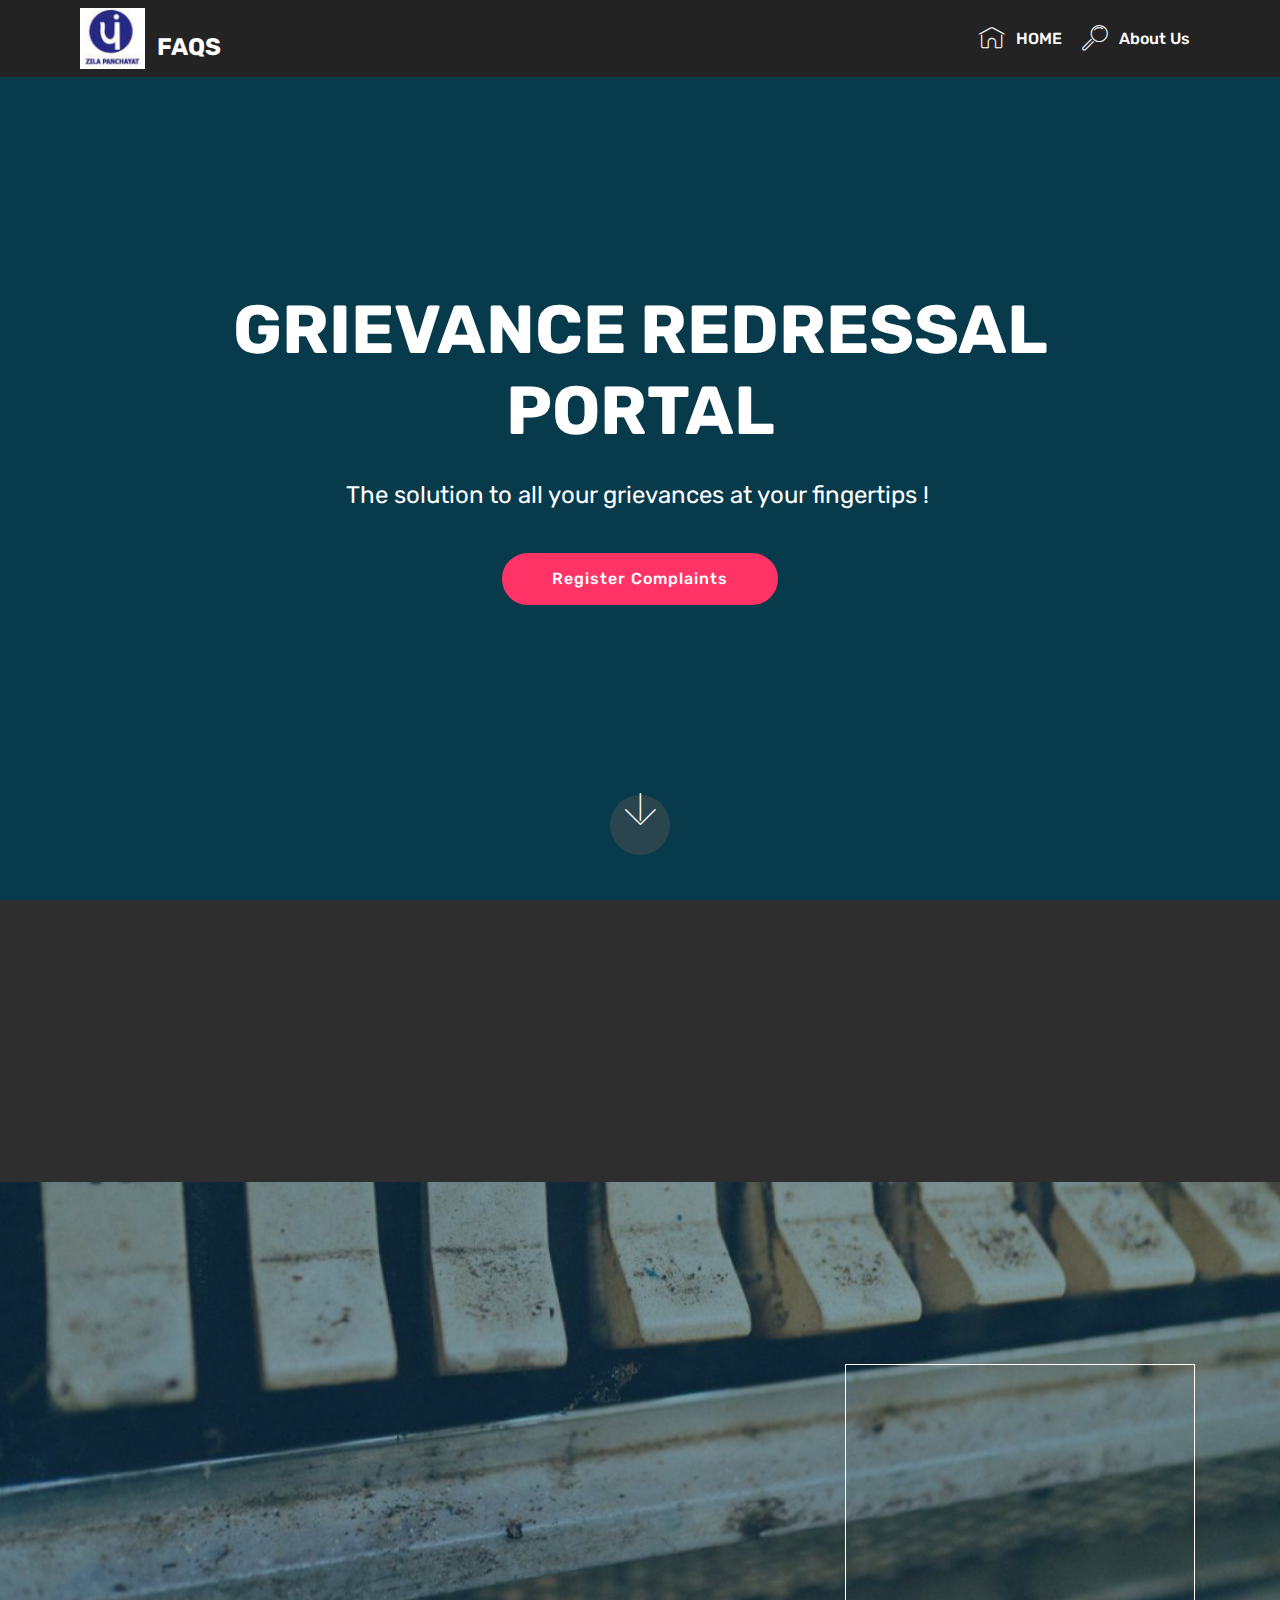
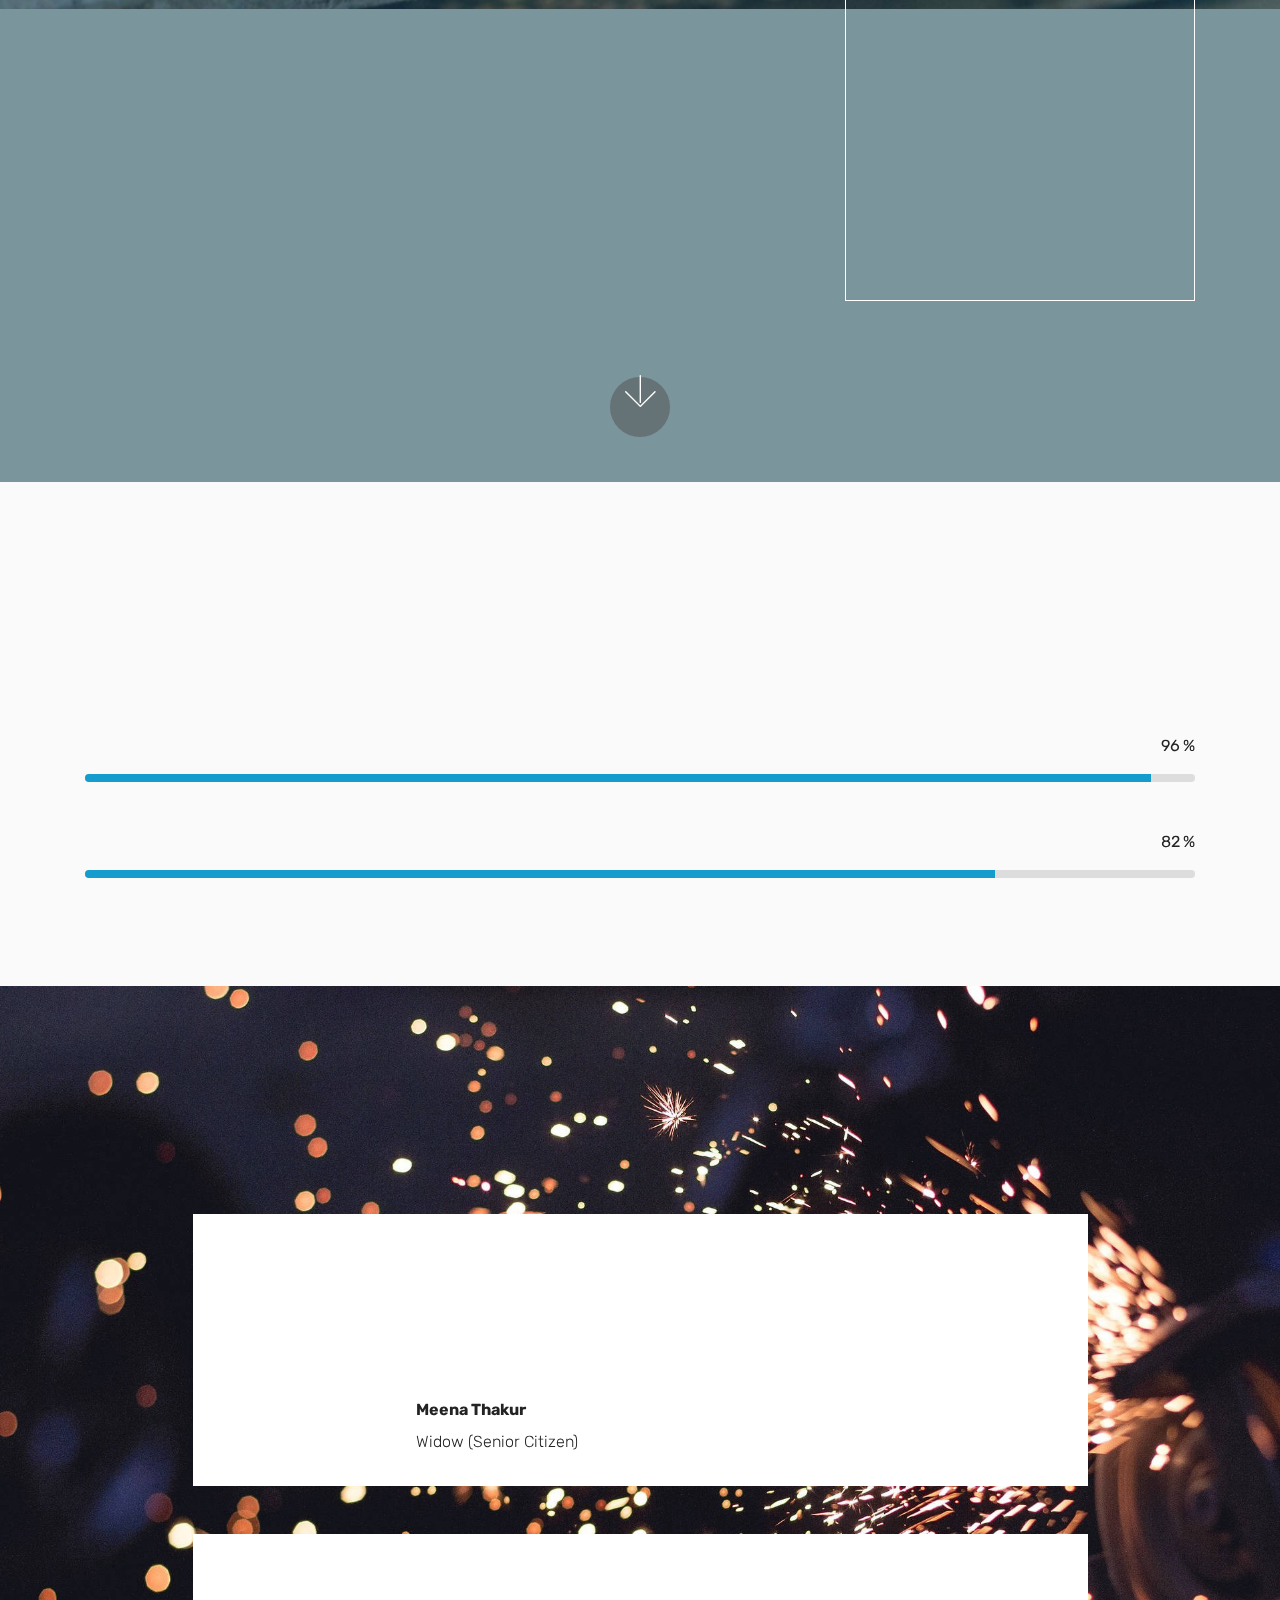
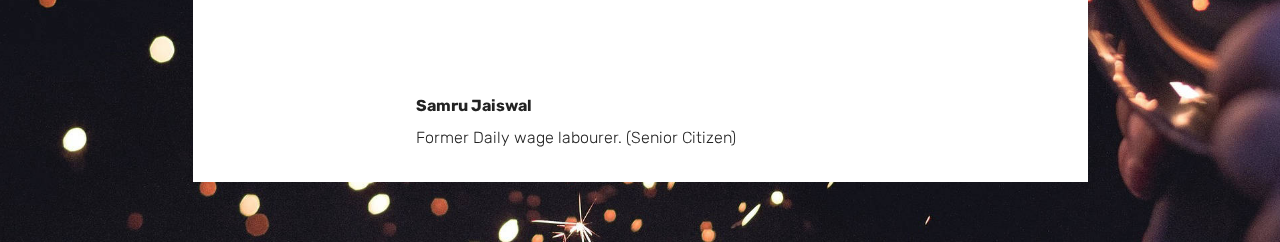
<file: index.html>
<!DOCTYPE html>
<html >
<head>
  <!-- Site made with Mobirise Website Builder v4.8.1, https://mobirise.com -->
  <meta charset="UTF-8">
  <meta http-equiv="X-UA-Compatible" content="IE=edge">
  <meta name="generator" content="Mobirise v4.8.1, mobirise.com">
  <meta name="viewport" content="width=device-width, initial-scale=1, minimum-scale=1">
  <link rel="shortcut icon" href="assets/images/zplogo-122x122.jpg" type="image/x-icon">
  <meta name="description" content="">
  <title>Home</title>
  <link rel="stylesheet" href="assets/web/assets/mobirise-icons/mobirise-icons.css">
  <link rel="stylesheet" href="assets/tether/tether.min.css">
  <link rel="stylesheet" href="assets/bootstrap/css/bootstrap.min.css">
  <link rel="stylesheet" href="assets/bootstrap/css/bootstrap-grid.min.css">
  <link rel="stylesheet" href="assets/bootstrap/css/bootstrap-reboot.min.css">
  <link rel="stylesheet" href="assets/dropdown/css/style.css">
  <link rel="stylesheet" href="assets/animatecss/animate.min.css">
  <link rel="stylesheet" href="assets/socicon/css/styles.css">
  <link rel="stylesheet" href="assets/theme/css/style.css">
  <link rel="stylesheet" href="assets/mobirise/css/mbr-additional.css" type="text/css">
  
  
  
</head>
<body>
  <section class="menu cid-qTkzRZLJNu" once="menu" id="menu1-0">

    

    <nav class="navbar navbar-expand beta-menu navbar-dropdown align-items-center navbar-fixed-top navbar-toggleable-sm">
        <button class="navbar-toggler navbar-toggler-right" type="button" data-toggle="collapse" data-target="#navbarSupportedContent" aria-controls="navbarSupportedContent" aria-expanded="false" aria-label="Toggle navigation">
            <div class="hamburger">
                <span></span>
                <span></span>
                <span></span>
                <span></span>
            </div>
        </button>
        <div class="menu-logo">
            <div class="navbar-brand">
                <span class="navbar-logo">
                    <a href="index.html">
                         <img src="assets/images/zplogo-122x122.jpg" alt="Mobirise" title="" style="height: 3.8rem;">
                    </a>
                </span>
                <span class="navbar-caption-wrap"><a class="navbar-caption text-white display-5" href="page2.html"><br>FAQS</a></span>
            </div>
        </div>
        <div class="collapse navbar-collapse" id="navbarSupportedContent">
            <ul class="navbar-nav nav-dropdown nav-right" data-app-modern-menu="true"><li class="nav-item">
                    <a class="nav-link link text-white display-4" href="index.html">
                        <span class="mbri-home mbr-iconfont mbr-iconfont-btn"><br></span>HOME</a>
                </li>
                <li class="nav-item">
                    <a class="nav-link link text-white display-4" href="page3.html">
                        <span class="mbri-search mbr-iconfont mbr-iconfont-btn"></span>
                        About Us
                    </a>
                </li></ul>
            
        </div>
    </nav>
</section>

<section class="engine"><a href="https://mobiri.se/t">amp templates</a></section><section class="cid-qTkA127IK8 mbr-fullscreen" id="header2-1">

    

    

    <div class="container align-center">
        <div class="row justify-content-md-center">
            <div class="mbr-white col-md-10">
                <h1 class="mbr-section-title mbr-bold pb-3 mbr-fonts-style display-1">GRIEVANCE REDRESSAL PORTAL</h1>
                
                <p class="mbr-text pb-3 mbr-fonts-style display-5">The solution to all your grievances at your fingertips !&nbsp;</p>
                <div class="mbr-section-btn"><a class="btn btn-md btn-secondary display-4" href="mailto:drda.bmt@gmail.com">Register Complaints</a></div>
            </div>
        </div>
    </div>
    <div class="mbr-arrow hidden-sm-down" aria-hidden="true">
        <a href="#next">
            <i class="mbri-down mbr-iconfont"></i>
        </a>
    </div>
</section>

<section class="cid-qTkAaeaxX5" id="footer1-2">

    

    

    <div class="container">
        <div class="media-container-row content text-white">
            <div class="col-12 col-md-3">
                <div class="media-wrap">
                    <a href="index.html">
                        <img src="assets/images/zplogo-192x192.jpg" alt="Mobirise" title="">
                    </a>
                </div>
            </div>
            <div class="col-12 col-md-3 mbr-fonts-style display-7">
                <h5 class="pb-3"><a href="page3.html">BY</a></h5>
                <p class="mbr-text">DISTRICT BEMETARA, GOVERNMENT OF CHHATTISGARH , INDIA</p>
            </div>
            <div class="col-12 col-md-3 mbr-fonts-style display-7">
                <h5 class="pb-3"><a href="page4.html">
                    Contacts
                </a></h5>
                <p class="mbr-text">
                    <a href="page4.html" class="text-white">Email:&nbsp;</a><a href="mailto:drda.bmt@gmail.com">drda.bmt@gmail.com</a><br>Phone: +91 8959757707<br>Phone: 07824222609&nbsp;<br><br></p>
            </div>
            <div class="col-12 col-md-3 mbr-fonts-style display-7">
                <h5 class="pb-3"><p><a href="page3.html">FAQ&nbsp;s</a></p></h5>
                <p class="mbr-text"></p>
            </div>
        </div>
        
    </div>
</section>

<section class="cid-r2oHkBWFxt mbr-fullscreen mbr-parallax-background" id="header15-q">

    

    <div class="mbr-overlay" style="opacity: 0.5; background-color: rgb(7, 59, 76);"></div>

    <div class="container align-right">
<div class="row">
    <div class="mbr-white col-lg-8 col-md-7 content-container">
        <h1 class="mbr-section-title mbr-bold pb-3 mbr-fonts-style display-1">GRIEVANCE REDRESSAL</h1>
        <p class="mbr-text pb-3 mbr-fonts-style display-5"><br><br>Simply , enter your name , email , phone number and write down your complaint. We will respond back to you in a jiffy!</p>
    </div>
    <div class="col-lg-4 col-md-5">
    <div class="form-container">
        <div class="media-container-column" data-form-type="formoid">
            <div data-form-alert="" hidden="" class="align-center">Thanks for filling out the form!</div>
            <form class="mbr-form" action="https://mobirise.com/" method="post" data-form-title="Mobirise Form"><input type="hidden" name="email" data-form-email="true" value="cih11qZUQQOTJjQBhZ5cqQD3A2fnV2/UwksVs0v9WO14woHOou1hd9JoKepbupRcuSdOl2X0wVUmgEsXakI2R+NrB+xieSen8JZqA/YrPPxrU9m/V3aFMpdTCOZwmo/E" data-form-field="Email">
                <div data-for="name">
                    <div class="form-group">
                        <input type="text" class="form-control px-3" name="name" data-form-field="Name" placeholder="Name" required="" id="name-header15-q">
                    </div>
                </div>
                <div data-for="email">
                    <div class="form-group">
                        <input type="email" class="form-control px-3" name="email" data-form-field="Email" placeholder="Email" required="" id="email-header15-q">
                    </div>
                </div>
                <div data-for="phone">
                    <div class="form-group">
                        <input type="tel" class="form-control px-3" name="phone" data-form-field="Phone" placeholder="Phone" id="phone-header15-q">
                    </div>
                </div>
                <div class="form-group" data-for="message">
                    <textarea type="text" class="form-control px-3" name="message" rows="7" placeholder="Complaint" data-form-field="Message" id="message-header15-q"></textarea>
                </div>
                <span class="input-group-btn"><button href="" type="submit" class="btn btn-secondary btn-form display-4">SEND COMPLAINT</button></span>
            </form>
        </div>
    </div>
    </div>
</div>
    </div>
    <div class="mbr-arrow hidden-sm-down" aria-hidden="true">
        <a href="#next">
            <i class="mbri-down mbr-iconfont"></i>
        </a>
    </div>
</section>

<section class="progress-bars1 cid-r2oOEaSXsK" id="progress-bars1-r">
    
      

    

    <div class="container">
        <h2 class="mbr-section-title pb-2 align-center mbr-fonts-style display-2">OUR PROGRESS</h2>

        <h3 class="mbr-section-subtitle pb-5 mbr-fonts-style display-5">We have brought a significant change in the number of complaints registered online and redressed.<br>Here's a little glimpse : &nbsp;</h3>

        <div class="progress_elements">
            <div class="progress1 pb-5">
                <div class="title-wrap">
                    <div class="progressbar-title mbr-fonts-style display-7">
                        <p>Complaints Registered</p>
                    </div>
                    <div class="progress_value mbr-fonts-style display-7">
                        <div class="progressbar-number"></div>
                        <span>%</span>
                    </div>
                </div>
                <progress class="progress progress-primary" max="100" value="96">
                </progress>
            </div>
            
            <div class="progress2 pb-5">
                <div class="title-wrap">
                    <div class="progressbar-title mbr-fonts-style display-7">
                        <p>Redressed</p>
                    </div>
                <div class="progress_value mbr-fonts-style display-7">
                    <div class="progressbar-number"></div>
                    <span>%</span>
                </div>
                </div>
                <progress class="progress progress-primary" max="100" value="82">
                </progress>
            </div>
            
            
            
            
        </div>
    </div>
</section>

<section class="testimonials4 cid-r2oOHWIpmG" id="testimonials4-s">

  

  
  <div class="container">
    <h2 class="pb-3 mbr-fonts-style mbr-white align-center display-2">HOW WE COULD AFFECT SOME PEOPLE'S LIFE</h2>
    <h3 class="mbr-section-subtitle mbr-light pb-3 mbr-fonts-style mbr-white align-center display-5">A SMALL ACTION GOES A LONG WAY</h3>
    <div class="col-md-10 testimonials-container"> 
      

      
    <div class="testimonials-item">
        <div class="user row">
          <div class="col-lg-3 col-md-4">
            <div class="user_image">
              <img src="assets/images/meena-thajur-300x192.jpg" alt="" title="">
            </div>
          </div>
          <div class="testimonials-caption col-lg-9 col-md-8">
            <div class="user_text ">
              <p class="mbr-fonts-style  display-7">Translated form Chhatisgarhi : <br><em>I was going post to pillar to get my pension but through this site I got it easily .</em><br><em>I cannot express how happy I was granted my pension without having to stand in long queues.</em><br><em>God Bless!</em></p>
            </div>
            <div class="user_name mbr-bold mbr-fonts-style align-left pt-3 display-7">Meena Thakur</div>
            <div class="user_desk mbr-light mbr-fonts-style align-left pt-2 display-7">Widow (Senior Citizen)&nbsp;</div>
          </div>
        </div>
      </div><div class="testimonials-item">
        <div class="user row">
          <div class="col-lg-3 col-md-4">
            <div class="user_image">
              <img src="assets/images/samru-jaiswal-300x217.jpg" alt="" title="">
            </div>
          </div>
          <div class="testimonials-caption col-lg-9 col-md-8">
            <div class="user_text">
              <p class="mbr-fonts-style  display-7">Translated:<br><em>I had lost hope that I could get my PMGAY approved at such an age but this website allowed me to do that .A very fast and efficient system . Grievance redressal became a lot more easier !</em></p>
            </div>
            <div class="user_name mbr-bold mbr-fonts-style align-left pt-3 display-7">Samru Jaiswal</div>
            <div class="user_desk mbr-light mbr-fonts-style align-left pt-2 display-7">Former Daily wage labourer. (Senior Citizen)</div>
          </div>
        </div>
      </div></div>
  </div>
</section>


  <script src="assets/web/assets/jquery/jquery.min.js"></script>
  <script src="assets/popper/popper.min.js"></script>
  <script src="assets/tether/tether.min.js"></script>
  <script src="assets/bootstrap/js/bootstrap.min.js"></script>
  <script src="assets/smoothscroll/smooth-scroll.js"></script>
  <script src="assets/dropdown/js/script.min.js"></script>
  <script src="assets/touchswipe/jquery.touch-swipe.min.js"></script>
  <script src="assets/viewportchecker/jquery.viewportchecker.js"></script>
  <script src="assets/parallax/jarallax.min.js"></script>
  <script src="assets/theme/js/script.js"></script>
  <script src="assets/formoid/formoid.min.js"></script>
  
  
  <input name="animation" type="hidden">
  </body>
</html>
</file>
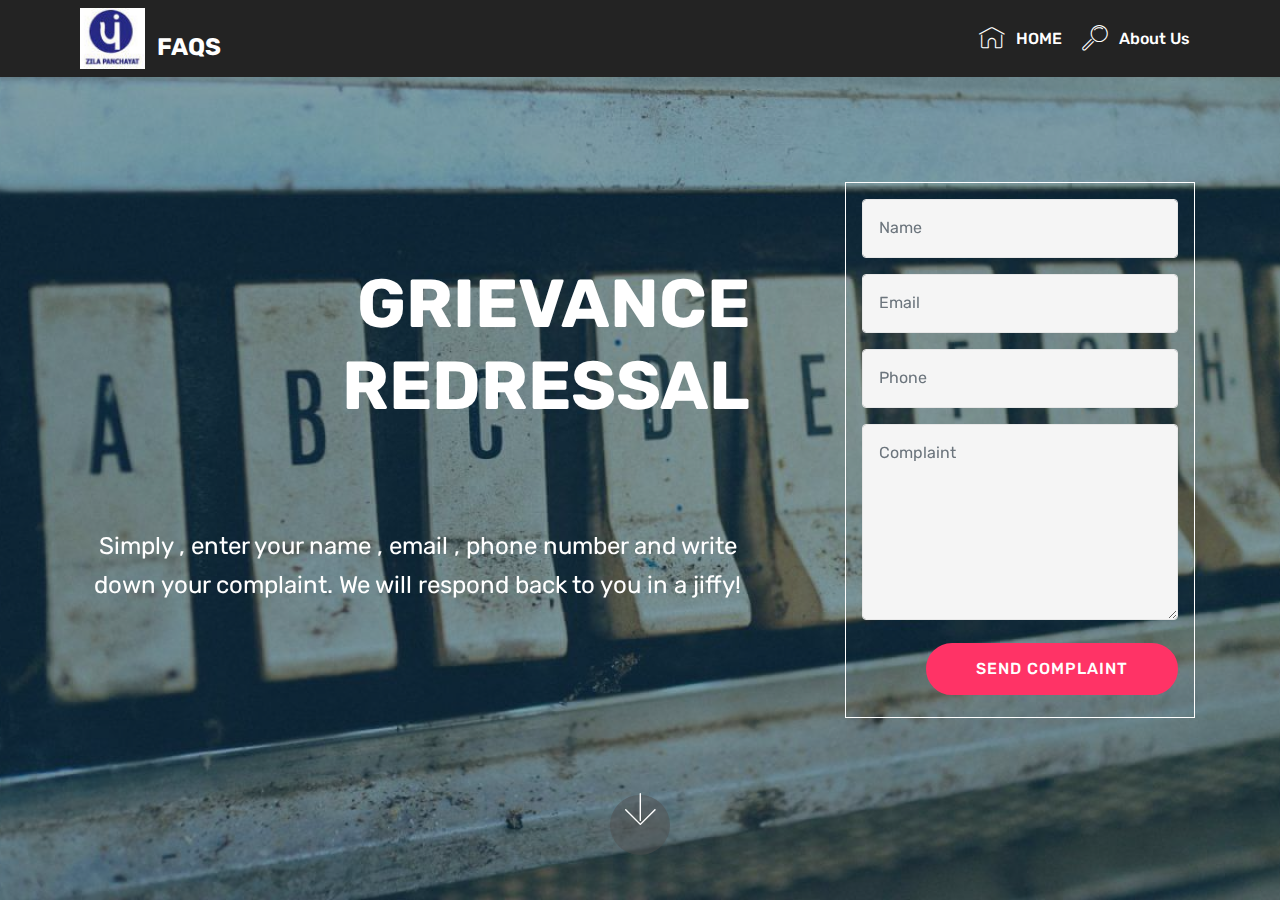
<file: page1.html>
<!DOCTYPE html>
<html >
<head>
  <!-- Site made with Mobirise Website Builder v4.8.1, https://mobirise.com -->
  <meta charset="UTF-8">
  <meta http-equiv="X-UA-Compatible" content="IE=edge">
  <meta name="generator" content="Mobirise v4.8.1, mobirise.com">
  <meta name="viewport" content="width=device-width, initial-scale=1, minimum-scale=1">
  <link rel="shortcut icon" href="assets/images/zplogo-122x122.jpg" type="image/x-icon">
  <meta name="description" content="Web Creator Description">
  <title>Complaint Registeration</title>
  <link rel="stylesheet" href="assets/web/assets/mobirise-icons/mobirise-icons.css">
  <link rel="stylesheet" href="assets/tether/tether.min.css">
  <link rel="stylesheet" href="assets/bootstrap/css/bootstrap.min.css">
  <link rel="stylesheet" href="assets/bootstrap/css/bootstrap-grid.min.css">
  <link rel="stylesheet" href="assets/bootstrap/css/bootstrap-reboot.min.css">
  <link rel="stylesheet" href="assets/dropdown/css/style.css">
  <link rel="stylesheet" href="assets/animatecss/animate.min.css">
  <link rel="stylesheet" href="assets/theme/css/style.css">
  <link rel="stylesheet" href="assets/mobirise/css/mbr-additional.css" type="text/css">
  
  
  
</head>
<body>
  <section class="menu cid-qTkzRZLJNu" once="menu" id="menu1-12">

    

    <nav class="navbar navbar-expand beta-menu navbar-dropdown align-items-center navbar-fixed-top navbar-toggleable-sm">
        <button class="navbar-toggler navbar-toggler-right" type="button" data-toggle="collapse" data-target="#navbarSupportedContent" aria-controls="navbarSupportedContent" aria-expanded="false" aria-label="Toggle navigation">
            <div class="hamburger">
                <span></span>
                <span></span>
                <span></span>
                <span></span>
            </div>
        </button>
        <div class="menu-logo">
            <div class="navbar-brand">
                <span class="navbar-logo">
                    <a href="index.html">
                         <img src="assets/images/zplogo-122x122.jpg" alt="Mobirise" title="" style="height: 3.8rem;">
                    </a>
                </span>
                <span class="navbar-caption-wrap"><a class="navbar-caption text-white display-5" href="page2.html"><br>FAQS</a></span>
            </div>
        </div>
        <div class="collapse navbar-collapse" id="navbarSupportedContent">
            <ul class="navbar-nav nav-dropdown nav-right" data-app-modern-menu="true"><li class="nav-item">
                    <a class="nav-link link text-white display-4" href="index.html">
                        <span class="mbri-home mbr-iconfont mbr-iconfont-btn"><br></span>HOME</a>
                </li>
                <li class="nav-item">
                    <a class="nav-link link text-white display-4" href="page3.html">
                        <span class="mbri-search mbr-iconfont mbr-iconfont-btn"></span>
                        About Us
                    </a>
                </li></ul>
            
        </div>
    </nav>
</section>

<section class="engine"><a href="https://mobiri.se/t">amp templates</a></section><section class="cid-r2sHZEvuf7 mbr-fullscreen mbr-parallax-background" id="header15-15">

    

    <div class="mbr-overlay" style="opacity: 0.5; background-color: rgb(7, 59, 76);"></div>

    <div class="container align-right">
<div class="row">
    <div class="mbr-white col-lg-8 col-md-7 content-container">
        <h1 class="mbr-section-title mbr-bold pb-3 mbr-fonts-style display-1"><br>GRIEVANCE REDRESSAL</h1>
        <p class="mbr-text pb-3 mbr-fonts-style display-5"><br><br>Simply , enter your name , email , phone number and write down your complaint. We will respond back to you in a jiffy!</p>
    </div>
    <div class="col-lg-4 col-md-5">
    <div class="form-container">
        <div class="media-container-column" data-form-type="formoid">
            <div data-form-alert="" hidden="" class="align-center">Thanks for filling out the form!</div>
            <form class="mbr-form" action="https://mobirise.com/" method="post" data-form-title="Mobirise Form"><input type="hidden" name="email" data-form-email="true" value="CMBkJWVCvFs0DuAm/pY4pR10tnBr3t+IHOH6+fby5un3FamIsqv25X2tvg/sA87CZTJQ1IEHEi8Hw5T5x7EwHTWQc+yT5HO112Pa6+Auqfs1lbgYkSXIM68NRf5pzVOO" data-form-field="Email">
                <div data-for="name">
                    <div class="form-group">
                        <input type="text" class="form-control px-3" name="name" data-form-field="Name" placeholder="Name" required="" id="name-header15-15">
                    </div>
                </div>
                <div data-for="email">
                    <div class="form-group">
                        <input type="email" class="form-control px-3" name="email" data-form-field="Email" placeholder="Email" required="" id="email-header15-15">
                    </div>
                </div>
                <div data-for="phone">
                    <div class="form-group">
                        <input type="tel" class="form-control px-3" name="phone" data-form-field="Phone" placeholder="Phone" id="phone-header15-15">
                    </div>
                </div>
                <div class="form-group" data-for="message">
                    <textarea type="text" class="form-control px-3" name="message" rows="7" placeholder="Complaint" data-form-field="Message" id="message-header15-15"></textarea>
                </div>
                <span class="input-group-btn"><button href="" type="submit" class="btn btn-secondary btn-form display-4">SEND COMPLAINT</button></span>
            </form>
        </div>
    </div>
    </div>
</div>
    </div>
    <div class="mbr-arrow hidden-sm-down" aria-hidden="true">
        <a href="#next">
            <i class="mbri-down mbr-iconfont"></i>
        </a>
    </div>
</section>


  <script src="assets/web/assets/jquery/jquery.min.js"></script>
  <script src="assets/popper/popper.min.js"></script>
  <script src="assets/tether/tether.min.js"></script>
  <script src="assets/bootstrap/js/bootstrap.min.js"></script>
  <script src="assets/smoothscroll/smooth-scroll.js"></script>
  <script src="assets/dropdown/js/script.min.js"></script>
  <script src="assets/touchswipe/jquery.touch-swipe.min.js"></script>
  <script src="assets/viewportchecker/jquery.viewportchecker.js"></script>
  <script src="assets/parallax/jarallax.min.js"></script>
  <script src="assets/theme/js/script.js"></script>
  <script src="assets/formoid/formoid.min.js"></script>
  
  
  <input name="animation" type="hidden">
  </body>
</html>
</file>
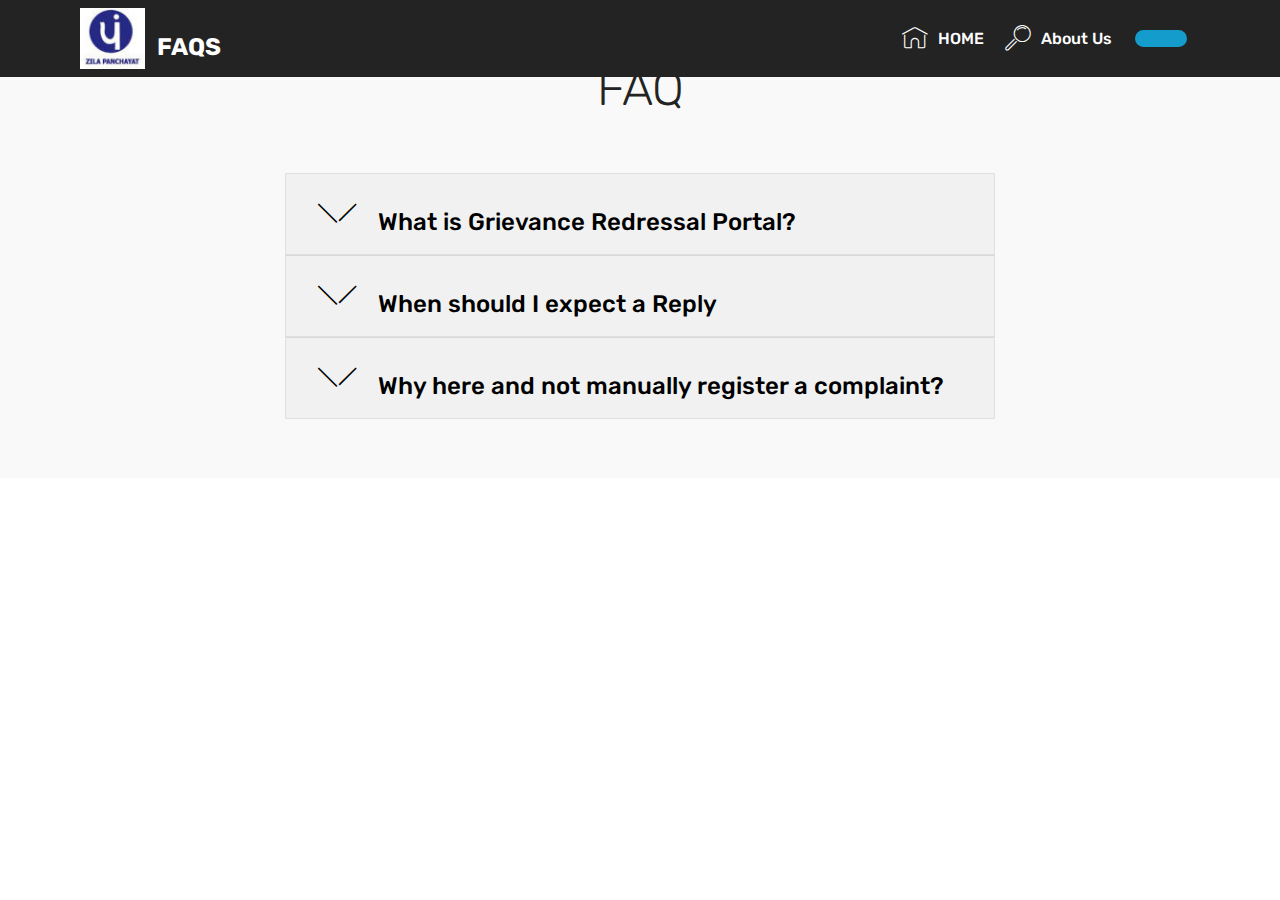
<file: page2.html>
<!DOCTYPE html>
<html >
<head>
  <!-- Site made with Mobirise Website Builder v4.8.1, https://mobirise.com -->
  <meta charset="UTF-8">
  <meta http-equiv="X-UA-Compatible" content="IE=edge">
  <meta name="generator" content="Mobirise v4.8.1, mobirise.com">
  <meta name="viewport" content="width=device-width, initial-scale=1, minimum-scale=1">
  <link rel="shortcut icon" href="assets/images/zplogo-122x122.jpg" type="image/x-icon">
  <meta name="description" content="Website Builder Description">
  <title>FAQ</title>
  <link rel="stylesheet" href="assets/web/assets/mobirise-icons/mobirise-icons.css">
  <link rel="stylesheet" href="assets/tether/tether.min.css">
  <link rel="stylesheet" href="assets/bootstrap/css/bootstrap.min.css">
  <link rel="stylesheet" href="assets/bootstrap/css/bootstrap-grid.min.css">
  <link rel="stylesheet" href="assets/bootstrap/css/bootstrap-reboot.min.css">
  <link rel="stylesheet" href="assets/animatecss/animate.min.css">
  <link rel="stylesheet" href="assets/dropdown/css/style.css">
  <link rel="stylesheet" href="assets/theme/css/style.css">
  <link rel="stylesheet" href="assets/mobirise/css/mbr-additional.css" type="text/css">
  
  
  
</head>
<body>
  <section class="menu cid-qTkzRZLJNu" once="menu" id="menu1-13">

    

    <nav class="navbar navbar-expand beta-menu navbar-dropdown align-items-center navbar-fixed-top navbar-toggleable-sm">
        <button class="navbar-toggler navbar-toggler-right" type="button" data-toggle="collapse" data-target="#navbarSupportedContent" aria-controls="navbarSupportedContent" aria-expanded="false" aria-label="Toggle navigation">
            <div class="hamburger">
                <span></span>
                <span></span>
                <span></span>
                <span></span>
            </div>
        </button>
        <div class="menu-logo">
            <div class="navbar-brand">
                <span class="navbar-logo">
                    <a href="index.html">
                         <img src="assets/images/zplogo-122x122.jpg" alt="Mobirise" title="" style="height: 3.8rem;">
                    </a>
                </span>
                <span class="navbar-caption-wrap"><a class="navbar-caption text-white display-5" href="page2.html"><br>FAQS</a></span>
            </div>
        </div>
        <div class="collapse navbar-collapse" id="navbarSupportedContent">
            <ul class="navbar-nav nav-dropdown" data-app-modern-menu="true"><li class="nav-item">
                    <a class="nav-link link text-white display-4" href="index.html">
                        <span class="mbri-home mbr-iconfont mbr-iconfont-btn"><br></span>HOME</a>
                </li>
                <li class="nav-item">
                    <a class="nav-link link text-white display-4" href="page3.html">
                        <span class="mbri-search mbr-iconfont mbr-iconfont-btn"></span>
                        About Us
                    </a>
                </li></ul>
            <div class="navbar-buttons mbr-section-btn"><a class="btn btn-sm btn-primary display-4" href="https://mobirise.com"></a></div>
        </div>
    </nav>
</section>

<section class="engine"><a href="https://mobiri.se/m">free web design templates</a></section><section class="accordion1 cid-r2sI9u9Jk4" id="accordion1-16">

    

    
    <div class="container">
        <div class="media-container-row">
            <div class="col-12 col-md-8">
                <div class="section-head text-center space30">
                    <h2 class="mbr-section-title pb-5 mbr-fonts-style display-2">FAQ
                    </h2>
                </div>
                <div class="clearfix"></div>
                <div id="bootstrap-accordion_11" class="panel-group accordionStyles accordion" role="tablist" aria-multiselectable="true">
                    <div class="card">
                        <div class="card-header" role="tab" id="headingOne">
                            <a role="button" class="panel-title collapsed text-black" data-toggle="collapse" data-core="" href="#collapse1_11" aria-expanded="false" aria-controls="collapse1">
                                <h4 class="mbr-fonts-style display-5">
                                    <span class="sign mbr-iconfont mbri-arrow-down inactive"></span>
                                    What is Grievance Redressal Portal?
                                </h4>
                            </a>
                        </div>
                        <div id="collapse1_11" class="panel-collapse noScroll collapse " role="tabpanel" aria-labelledby="headingOne" data-parent="#bootstrap-accordion_11">
                            <div class="panel-body p-4">
                                <p class="mbr-fonts-style panel-text display-7">Grievance Redressal Portal is an website which helps you register your complaints and assures you that a soltion to your problem is reverted back.</p>
                            </div>
                        </div>
                    </div>
                    <div class="card">
                        <div class="card-header" role="tab" id="headingTwo">
                            <a role="button" class="collapsed panel-title text-black" data-toggle="collapse" data-core="" href="#collapse2_11" aria-expanded="false" aria-controls="collapse2">
                                <h4 class="mbr-fonts-style display-5">
                                    <span class="sign mbr-iconfont mbri-arrow-down inactive"></span>&nbsp;When should I expect a Reply</h4>
                            </a>
                            
                        </div>
                        <div id="collapse2_11" class="panel-collapse noScroll collapse" role="tabpanel" aria-labelledby="headingTwo" data-parent="#bootstrap-accordion_11">
                            <div class="panel-body p-4">
                                <p class="mbr-fonts-style panel-text display-7">We work hard to make sure you get a reply within 7 buisness day. Sometimes due to heavy complaint traffic ,you might get a slightly later reply.</p>
                            </div>
                        </div>
                    </div>
                    <div class="card">
                        <div class="card-header" role="tab" id="headingThree">
                            <a role="button" class="collapsed text-black panel-title" data-toggle="collapse" data-core="" href="#collapse3_11" aria-expanded="false" aria-controls="collapse3">
                                <h4 class="mbr-fonts-style display-5">
                                    <span class="sign mbr-iconfont mbri-arrow-down inactive"></span> Why here and not manually register a complaint?
                                </h4>
                            </a>
                        </div>
                        <div id="collapse3_11" class="panel-collapse noScroll collapse" role="tabpanel" aria-labelledby="headingThree" data-parent="#bootstrap-accordion_11">
                            <div class="panel-body p-4">
                                <p class="mbr-fonts-style panel-text display-7">You are free to go to a centre and register your complaint as per your convenience but we provide you a simple , efficient and fast way to do so being at any place on the world.</p>
                            </div>
                        </div>
                    </div>
                    
                    
                    
                </div>
            </div>
        </div>
    </div>
</section>


  <script src="assets/web/assets/jquery/jquery.min.js"></script>
  <script src="assets/popper/popper.min.js"></script>
  <script src="assets/tether/tether.min.js"></script>
  <script src="assets/bootstrap/js/bootstrap.min.js"></script>
  <script src="assets/smoothscroll/smooth-scroll.js"></script>
  <script src="assets/touchswipe/jquery.touch-swipe.min.js"></script>
  <script src="assets/viewportchecker/jquery.viewportchecker.js"></script>
  <script src="assets/mbr-switch-arrow/mbr-switch-arrow.js"></script>
  <script src="assets/dropdown/js/script.min.js"></script>
  <script src="assets/theme/js/script.js"></script>
  
  
  <input name="animation" type="hidden">
  </body>
</html>
</file>
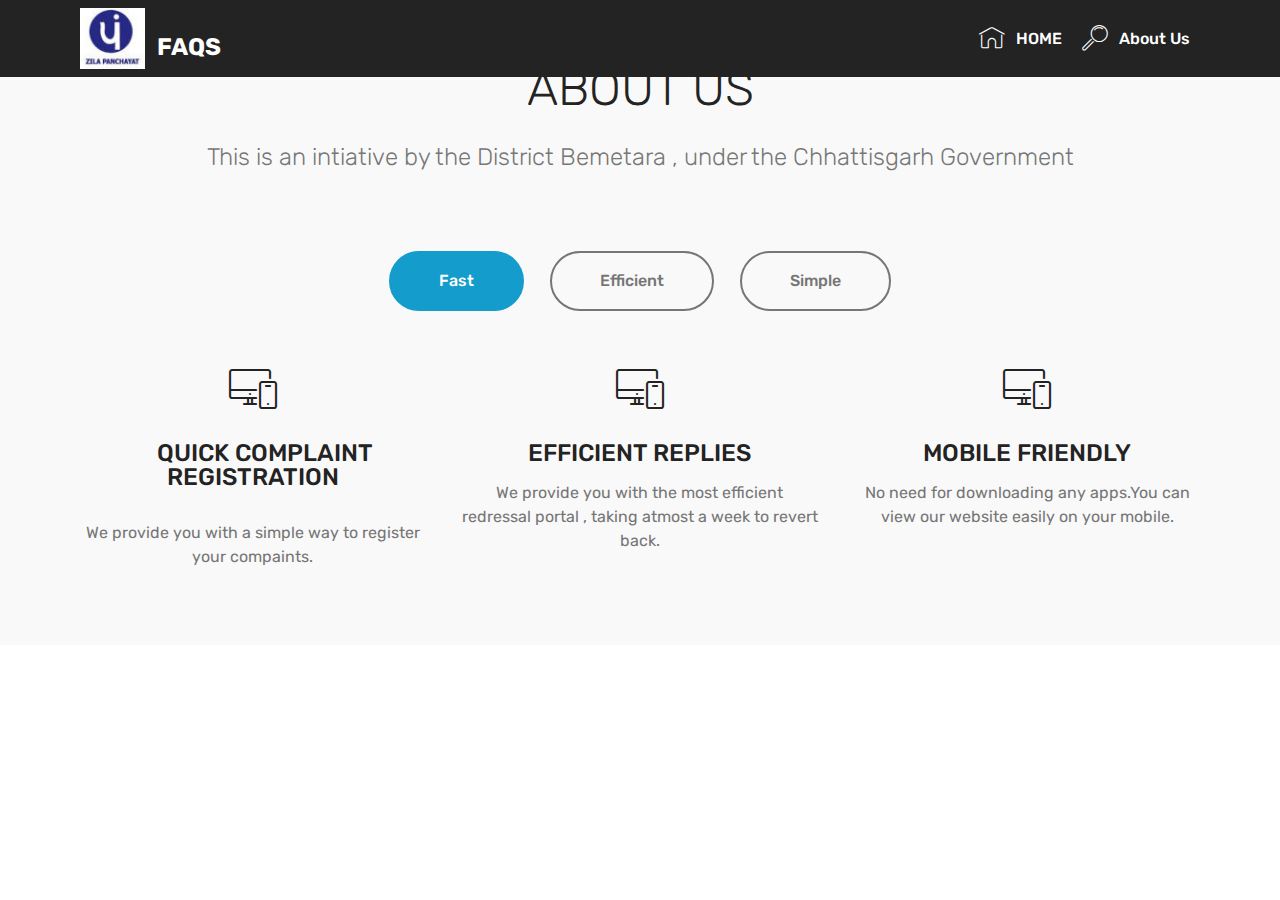
<file: page3.html>
<!DOCTYPE html>
<html >
<head>
  <!-- Site made with Mobirise Website Builder v4.8.1, https://mobirise.com -->
  <meta charset="UTF-8">
  <meta http-equiv="X-UA-Compatible" content="IE=edge">
  <meta name="generator" content="Mobirise v4.8.1, mobirise.com">
  <meta name="viewport" content="width=device-width, initial-scale=1, minimum-scale=1">
  <link rel="shortcut icon" href="assets/images/zplogo-122x122.jpg" type="image/x-icon">
  <meta name="description" content="Site Creator Description">
  <title>About us</title>
  <link rel="stylesheet" href="assets/web/assets/mobirise-icons/mobirise-icons.css">
  <link rel="stylesheet" href="assets/tether/tether.min.css">
  <link rel="stylesheet" href="assets/bootstrap/css/bootstrap.min.css">
  <link rel="stylesheet" href="assets/bootstrap/css/bootstrap-grid.min.css">
  <link rel="stylesheet" href="assets/bootstrap/css/bootstrap-reboot.min.css">
  <link rel="stylesheet" href="assets/animatecss/animate.min.css">
  <link rel="stylesheet" href="assets/dropdown/css/style.css">
  <link rel="stylesheet" href="assets/theme/css/style.css">
  <link rel="stylesheet" href="assets/mobirise/css/mbr-additional.css" type="text/css">
  
  
  
</head>
<body>
  <section class="menu cid-qTkzRZLJNu" once="menu" id="menu1-14">

    

    <nav class="navbar navbar-expand beta-menu navbar-dropdown align-items-center navbar-fixed-top navbar-toggleable-sm">
        <button class="navbar-toggler navbar-toggler-right" type="button" data-toggle="collapse" data-target="#navbarSupportedContent" aria-controls="navbarSupportedContent" aria-expanded="false" aria-label="Toggle navigation">
            <div class="hamburger">
                <span></span>
                <span></span>
                <span></span>
                <span></span>
            </div>
        </button>
        <div class="menu-logo">
            <div class="navbar-brand">
                <span class="navbar-logo">
                    <a href="index.html">
                         <img src="assets/images/zplogo-122x122.jpg" alt="Mobirise" title="" style="height: 3.8rem;">
                    </a>
                </span>
                <span class="navbar-caption-wrap"><a class="navbar-caption text-white display-5" href="page2.html"><br>FAQS</a></span>
            </div>
        </div>
        <div class="collapse navbar-collapse" id="navbarSupportedContent">
            <ul class="navbar-nav nav-dropdown nav-right" data-app-modern-menu="true"><li class="nav-item">
                    <a class="nav-link link text-white display-4" href="index.html">
                        <span class="mbri-home mbr-iconfont mbr-iconfont-btn"><br></span>HOME</a>
                </li>
                <li class="nav-item">
                    <a class="nav-link link text-white display-4" href="page3.html">
                        <span class="mbri-search mbr-iconfont mbr-iconfont-btn"></span>
                        About Us
                    </a>
                </li></ul>
            
        </div>
    </nav>
</section>

<section class="engine"><a href="https://mobiri.se/m">site design templates</a></section><section class="tabs3 cid-r2sIku7UPk" id="tabs3-18">

    

    

    <div class="container">
        <h2 class="mbr-section-title align-center pb-3 mbr-fonts-style display-2">ABOUT US</h2>
        <h3 class="mbr-section-subtitle  display-5 align-center mbr-light mbr-fonts-style">This is an intiative by the District Bemetara , under the Chhattisgarh Government</h3>
    </div>
    <div class="container-fluid">
        <div class="row tabcont">
            <ul class="nav nav-tabs pt-3 mt-5" role="tablist">
                <li class="nav-item mbr-fonts-style"><a class="nav-link active display-7" role="tab" data-toggle="tab" href="#tabs3-y_tab0">Fast</a></li>
                <li class="nav-item mbr-fonts-style"><a class="nav-link display-7" role="tab" data-toggle="tab" href="#tabs3-y_tab1">Efficient</a></li>
                <li class="nav-item mbr-fonts-style"><a class="nav-link show active display-7" role="tab" data-toggle="tab" href="#tabs3-18_tab2" aria-selected="true">Simple</a></li>
                
                
                
            </ul>
        </div>
    </div>

    <div class="container">
        <div class="row px-1">
            <div class="tab-content">
                <div id="tab1" class="tab-pane in active mbr-table" role="tabpanel">
                    <div class="row tab-content-row">
                        <div class="col-xs-12 col-md-6 col-lg-4">
                            <div class="card-img ">
                                <span class="mbri-responsive mbr-iconfont"></span>
                            </div>
                            <h4 class="mbr-element-title  align-center mbr-fonts-style pb-2 display-5"><p>&nbsp; &nbsp; QUICK COMPLAINT REGISTRATION<br></p></h4>
                            <p class="mbr-section-text  align-center mbr-fonts-style display-7">We provide you with a simple way to register your compaints.</p>
                        </div>

                        <div class="col-xs-12 col-md-6 col-lg-4">
                            <div class="card-img ">
                                <span class="mbri-responsive mbr-iconfont"></span>
                            </div>
                            <h4 class="mbr-element-title  align-center mbr-fonts-style pb-2 display-5">EFFICIENT REPLIES</h4>
                            <p class="mbr-section-text  align-center mbr-fonts-style display-7">We provide you with the most efficient redressal portal , taking atmost a week to revert back.</p>
                        </div>

                        <div class="col-xs-12 col-md-6 col-lg-4">
                            <div class="card-img ">
                                <span class="mbri-responsive mbr-iconfont"></span>
                            </div>
                            <h4 class="mbr-element-title  align-center mbr-fonts-style pb-2 display-5">
                                MOBILE FRIENDLY
                            </h4>
                            <p class="mbr-section-text  align-center mbr-fonts-style display-7">No need for downloading any apps.You can view our website easily on your mobile.</p>
                        </div>

                        
                    </div>
                </div>

                <div id="tab2" class="tab-pane  mbr-table" role="tabpanel">
                    <div class="row tab-content-row">
                        <div class="col-xs-12 col-md-6 col-lg-4">
                            <div class="card-img ">
                                <span class="mbri-bootstrap mbr-iconfont"></span>
                            </div>
                            <h4 class="mbr-element-title  align-center mbr-fonts-style pb-2 display-5">
                                IT'S EASY AND SIMPLE
                            </h4>
                            <p class="mbr-section-text  align-center mbr-fonts-style display-7">
                                Cut down the development time with drag-and-drop website builder. Drop the blocks into the page, edit content inline and publish - no technical skills required.
                            </p>
                        </div>

                        <div class="col-xs-12 col-md-6 col-lg-4">
                            <div class="card-img ">
                                <span class="mbri-bootstrap mbr-iconfont"></span>
                            </div>
                            <h4 class="mbr-element-title  align-center mbr-fonts-style pb-2 display-5">
                                IT'S EASY AND SIMPLE
                            </h4>
                            <p class="mbr-section-text  align-center mbr-fonts-style display-7">
                                Cut down the development time with drag-and-drop website builder. Drop the blocks into the page, edit content inline and publish - no technical skills required.
                            </p>
                        </div>

                        <div class="col-xs-12 col-md-6 col-lg-4">
                            <div class="card-img ">
                                <span class="mbri-bootstrap mbr-iconfont"></span>
                            </div>
                            <h4 class="mbr-element-title  align-center mbr-fonts-style pb-2 display-5">
                                IT'S EASY AND SIMPLE
                            </h4>
                            <p class="mbr-section-text  align-center mbr-fonts-style display-7">
                                Cut down the development time with drag-and-drop website builder. Drop the blocks into the page, edit content inline and publish - no technical skills required.
                            </p>
                        </div>

                        
                    </div>
                </div>

                <div id="tab3" class="tab-pane  mbr-table" role="tabpanel">
                    <div class="row tab-content-row">
                        <div class="col-xs-12 col-md-6 col-lg-4">
                            <div class="card-img ">
                                <span class="mbr-iconfont mbri-edit"></span>
                            </div>
                            <h4 class="mbr-element-title  align-center mbr-fonts-style pb-2 display-5">
                                EASY COMPLAINT REGISTERATION</h4>
                            <p class="mbr-section-text  align-center mbr-fonts-style display-7">We provide you with a very simple and easy way to register your complaints. Just put in your name,email , phone number and write your complaint!</p>
                        </div>

                        <div class="col-xs-12 col-md-6 col-lg-4">
                            <div class="card-img ">
                                <span class="mbr-iconfont mbri-paper-plane"></span>
                            </div>
                            <h4 class="mbr-element-title  align-center mbr-fonts-style pb-2 display-5">
                                EFFICIENT REPLYING SYSTEM</h4>
                            <p class="mbr-section-text  align-center mbr-fonts-style display-7">We strive to revert back to your complaints as soon as we can ! We ARE fast !</p>
                        </div>

                        <div class="col-xs-12 col-md-6 col-lg-4">
                            <div class="card-img ">
                                <span class="mbr-iconfont mbri-mobile"></span>
                            </div>
                            <h4 class="mbr-element-title  align-center mbr-fonts-style pb-2 display-5">
                                MOBILE FRIENDLY</h4>
                            <p class="mbr-section-text  align-center mbr-fonts-style display-7">No more hassle of downloading an app for redressal , just visit our website and register your complaint and see the magic happen!</p>
                        </div>

                        
                    </div>
                </div>

                <div id="tab4" class="tab-pane  mbr-table" role="tabpanel">
                    <div class="row tab-content-row">
                        <div class="col-xs-12 col-md-6 col-lg-4">
                            <div class="card-img ">
                                <span class="mbri-responsive mbr-iconfont"></span>
                            </div>
                            <h4 class="mbr-element-title  align-center mbr-fonts-style pb-2 display-5">
                                MOBILE FRIENDLY
                            </h4>
                            <p class="mbr-section-text  align-center mbr-fonts-style display-7">
                                No special actions required, all sites you make with Mobirise are mobile-friendly. You don't have to create a special mobile version of your site, it will adapt automagically.
                            </p>
                        </div>

                        <div class="col-xs-12 col-md-6 col-lg-4">
                            <div class="card-img ">
                                <span class="mbri-responsive mbr-iconfont"></span>
                            </div>
                            <h4 class="mbr-element-title  align-center mbr-fonts-style pb-2 display-5">
                                MOBILE FRIENDLY
                            </h4>
                            <p class="mbr-section-text  align-center mbr-fonts-style display-7">
                                No special actions required, all sites you make with Mobirise are mobile-friendly. You don't have to create a special mobile version of your site, it will adapt automagically.
                            </p>
                        </div>

                        <div class="col-xs-12 col-md-6 col-lg-4">
                            <div class="card-img ">
                                <span class="mbri-responsive mbr-iconfont"></span>
                            </div>
                            <h4 class="mbr-element-title  align-center mbr-fonts-style pb-2 display-5">
                                MOBILE FRIENDLY
                            </h4>
                            <p class="mbr-section-text  align-center mbr-fonts-style display-7">
                                No special actions required, all sites you make with Mobirise are mobile-friendly. You don't have to create a special mobile version of your site, it will adapt automagically.
                            </p>
                        </div>

                        
                    </div>
                </div>

                <div id="tab5" class="tab-pane  mbr-table" role="tabpanel">
                    <div class="row tab-content-row">
                        <div class="col-xs-12 col-md-6 col-lg-4">
                            <div class="card-img ">
                                <span class="mbri-bootstrap mbr-iconfont"></span>
                            </div>
                            <h4 class="mbr-element-title  align-center mbr-fonts-style pb-2 display-5">
                                IT'S EASY AND SIMPLE
                            </h4>
                            <p class="mbr-section-text  align-center mbr-fonts-style display-7">
                                Cut down the development time with drag-and-drop website builder. Drop the blocks into the page, edit content inline and publish - no technical skills required.
                            </p>
                        </div>

                        <div class="col-xs-12 col-md-6 col-lg-4">
                            <div class="card-img ">
                                <span class="mbri-bootstrap mbr-iconfont"></span>
                            </div>
                            <h4 class="mbr-element-title  align-center mbr-fonts-style pb-2 display-5">
                                IT'S EASY AND SIMPLE
                            </h4>
                            <p class="mbr-section-text  align-center mbr-fonts-style display-7">
                                Cut down the development time with drag-and-drop website builder. Drop the blocks into the page, edit content inline and publish - no technical skills required.
                            </p>
                        </div>

                        <div class="col-xs-12 col-md-6 col-lg-4">
                            <div class="card-img ">
                                <span class="mbri-bootstrap mbr-iconfont"></span>
                            </div>
                            <h4 class="mbr-element-title  align-center mbr-fonts-style pb-2 display-5">
                                IT'S EASY AND SIMPLE
                            </h4>
                            <p class="mbr-section-text  align-center mbr-fonts-style display-7">
                                Cut down the development time with drag-and-drop website builder. Drop the blocks into the page, edit content inline and publish - no technical skills required.
                            </p>
                        </div>

                        
                    </div>
                </div>

                <div id="tab6" class="tab-pane  mbr-table" role="tabpanel">
                    <div class="row tab-content-row">
                        <div class="col-xs-12 col-md-6 col-lg-4">
                            <div class="card-img ">
                                <span class="mbri-extension mbr-iconfont"></span>
                            </div>
                            <h4 class="mbr-element-title  align-center mbr-fonts-style pb-2 display-5">
                                TRENDY WEBSITE BLOCKS
                            </h4>
                            <p class="mbr-section-text  align-center mbr-fonts-style display-7">
                                Choose from the large selection  pre-made blocks - full-screen intro, bootstrap carousel, slider, responsive image gallery with, parallax scrolling, sticky header and more.
                            </p>
                        </div>

                        <div class="col-xs-12 col-md-6 col-lg-4">
                            <div class="card-img ">
                                <span class="mbri-extension mbr-iconfont"></span>
                            </div>
                            <h4 class="mbr-element-title  align-center mbr-fonts-style pb-2 display-5">
                                TRENDY WEBSITE BLOCKS
                            </h4>
                            <p class="mbr-section-text  align-center mbr-fonts-style display-7">
                                Choose from the large selection  pre-made blocks - full-screen intro, bootstrap carousel, slider, responsive image gallery with, parallax scrolling, sticky header and more.
                            </p>
                        </div>

                        <div class="col-xs-12 col-md-6 col-lg-4">
                            <div class="card-img ">
                                <span class="mbri-extension mbr-iconfont"></span>
                            </div>
                            <h4 class="mbr-element-title  align-center mbr-fonts-style pb-2 display-5">
                                TRENDY WEBSITE BLOCKS
                            </h4>
                            <p class="mbr-section-text  align-center mbr-fonts-style display-7">
                                Choose from the large selection  pre-made blocks - full-screen intro, bootstrap carousel, slider, responsive image gallery with, parallax scrolling, sticky header and more.
                            </p>
                        </div>

                        
                    </div>
                </div>
            </div>
        </div>
    </div>
</section>


  <script src="assets/web/assets/jquery/jquery.min.js"></script>
  <script src="assets/popper/popper.min.js"></script>
  <script src="assets/tether/tether.min.js"></script>
  <script src="assets/bootstrap/js/bootstrap.min.js"></script>
  <script src="assets/smoothscroll/smooth-scroll.js"></script>
  <script src="assets/touchswipe/jquery.touch-swipe.min.js"></script>
  <script src="assets/viewportchecker/jquery.viewportchecker.js"></script>
  <script src="assets/mbr-tabs/mbr-tabs.js"></script>
  <script src="assets/dropdown/js/script.min.js"></script>
  <script src="assets/theme/js/script.js"></script>
  
  
  <input name="animation" type="hidden">
  </body>
</html>
</file>
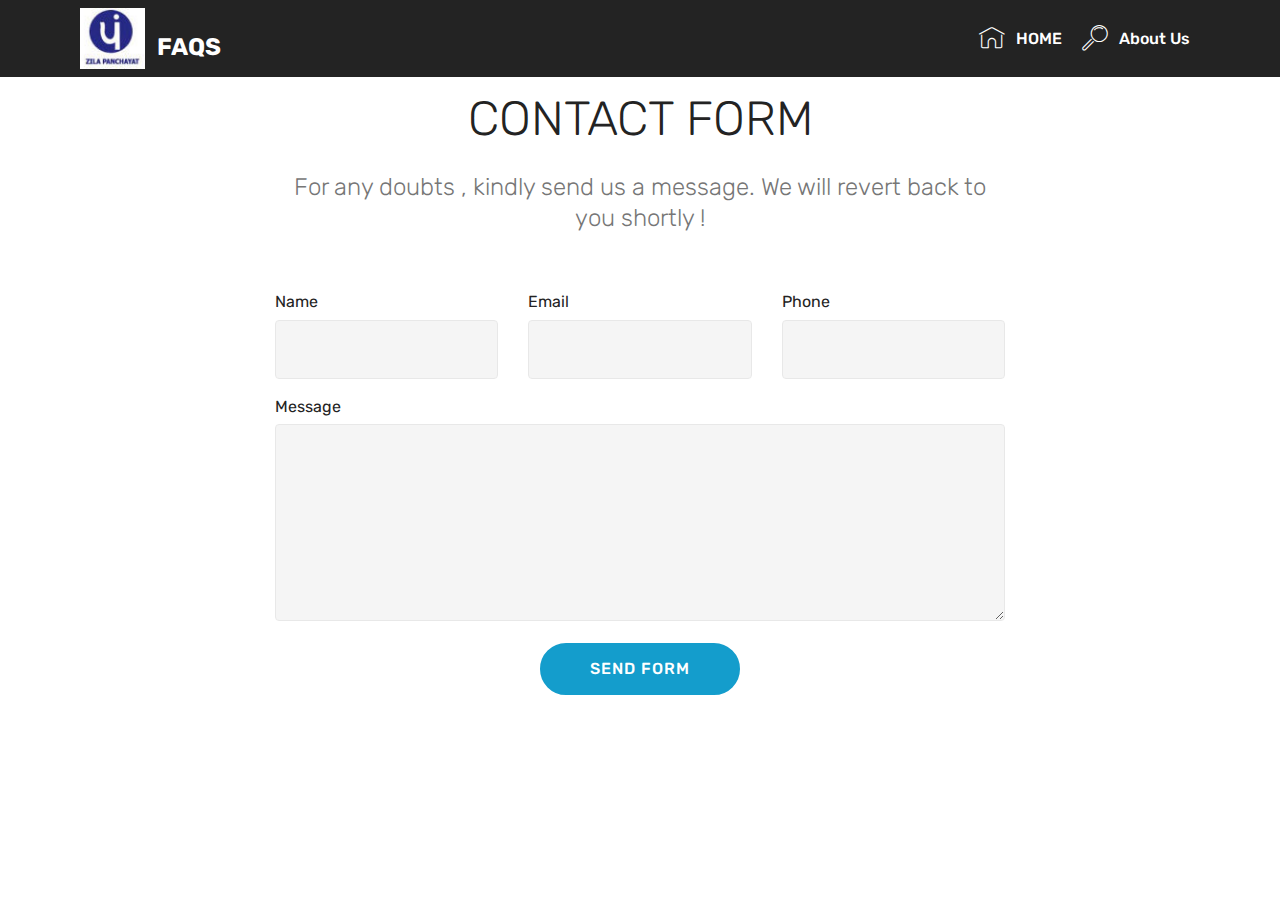
<file: page4.html>
<!DOCTYPE html>
<html >
<head>
  <!-- Site made with Mobirise Website Builder v4.8.1, https://mobirise.com -->
  <meta charset="UTF-8">
  <meta http-equiv="X-UA-Compatible" content="IE=edge">
  <meta name="generator" content="Mobirise v4.8.1, mobirise.com">
  <meta name="viewport" content="width=device-width, initial-scale=1, minimum-scale=1">
  <link rel="shortcut icon" href="assets/images/zplogo-122x122.jpg" type="image/x-icon">
  <meta name="description" content="Website Creator Description">
  <title>Contact us</title>
  <link rel="stylesheet" href="assets/web/assets/mobirise-icons/mobirise-icons.css">
  <link rel="stylesheet" href="assets/tether/tether.min.css">
  <link rel="stylesheet" href="assets/bootstrap/css/bootstrap.min.css">
  <link rel="stylesheet" href="assets/bootstrap/css/bootstrap-grid.min.css">
  <link rel="stylesheet" href="assets/bootstrap/css/bootstrap-reboot.min.css">
  <link rel="stylesheet" href="assets/dropdown/css/style.css">
  <link rel="stylesheet" href="assets/animatecss/animate.min.css">
  <link rel="stylesheet" href="assets/theme/css/style.css">
  <link rel="stylesheet" href="assets/mobirise/css/mbr-additional.css" type="text/css">
  
  
  
</head>
<body>
  <section class="menu cid-qTkzRZLJNu" once="menu" id="menu1-1a">

    

    <nav class="navbar navbar-expand beta-menu navbar-dropdown align-items-center navbar-fixed-top navbar-toggleable-sm">
        <button class="navbar-toggler navbar-toggler-right" type="button" data-toggle="collapse" data-target="#navbarSupportedContent" aria-controls="navbarSupportedContent" aria-expanded="false" aria-label="Toggle navigation">
            <div class="hamburger">
                <span></span>
                <span></span>
                <span></span>
                <span></span>
            </div>
        </button>
        <div class="menu-logo">
            <div class="navbar-brand">
                <span class="navbar-logo">
                    <a href="index.html">
                         <img src="assets/images/zplogo-122x122.jpg" alt="Mobirise" title="" style="height: 3.8rem;">
                    </a>
                </span>
                <span class="navbar-caption-wrap"><a class="navbar-caption text-white display-5" href="page2.html"><br>FAQS</a></span>
            </div>
        </div>
        <div class="collapse navbar-collapse" id="navbarSupportedContent">
            <ul class="navbar-nav nav-dropdown nav-right" data-app-modern-menu="true"><li class="nav-item">
                    <a class="nav-link link text-white display-4" href="index.html">
                        <span class="mbri-home mbr-iconfont mbr-iconfont-btn"><br></span>HOME</a>
                </li>
                <li class="nav-item">
                    <a class="nav-link link text-white display-4" href="page3.html">
                        <span class="mbri-search mbr-iconfont mbr-iconfont-btn"></span>
                        About Us
                    </a>
                </li></ul>
            
        </div>
    </nav>
</section>

<section class="engine"><a href="https://mobiri.se/c">site builder</a></section><section class="mbr-section form1 cid-r2t2M9o5w5" id="form1-1b">

    

    
    <div class="container">
        <div class="row justify-content-center">
            <div class="title col-12 col-lg-8">
                <h2 class="mbr-section-title align-center pb-3 mbr-fonts-style display-2">
                    CONTACT FORM
                </h2>
                <h3 class="mbr-section-subtitle align-center mbr-light pb-3 mbr-fonts-style display-5">For any doubts , kindly send us a message. We will revert back to you shortly !</h3>
            </div>
        </div>
    </div>
    <div class="container">
        <div class="row justify-content-center">
            <div class="media-container-column col-lg-8" data-form-type="formoid">
                    <div data-form-alert="" hidden="">Thanks for filling out the form!</div>
            
                    <form class="mbr-form" action="https://mobirise.com/" method="post" data-form-title="Mobirise Form"><input type="hidden" name="email" data-form-email="true" value="WaNQuyu8RakXjj9wSCpoqht+UU4RgOAC4Ry1yeYe27x/jmkLhUCzwYLt9qshkQXCExiUcRMpim4kMY5kM0R9YHT1EuUtaZCT4gXxW83I5r9Nxi2iAVajy6E3tXA+ODRN" data-form-field="Email">
                        <div class="row row-sm-offset">
                            <div class="col-md-4 multi-horizontal" data-for="name">
                                <div class="form-group">
                                    <label class="form-control-label mbr-fonts-style display-7" for="name-form1-1b">Name</label>
                                    <input type="text" class="form-control" name="name" data-form-field="Name" required="" id="name-form1-1b">
                                </div>
                            </div>
                            <div class="col-md-4 multi-horizontal" data-for="email">
                                <div class="form-group">
                                    <label class="form-control-label mbr-fonts-style display-7" for="email-form1-1b">Email</label>
                                    <input type="email" class="form-control" name="email" data-form-field="Email" required="" id="email-form1-1b">
                                </div>
                            </div>
                            <div class="col-md-4 multi-horizontal" data-for="phone">
                                <div class="form-group">
                                    <label class="form-control-label mbr-fonts-style display-7" for="phone-form1-1b">Phone</label>
                                    <input type="tel" class="form-control" name="phone" data-form-field="Phone" id="phone-form1-1b">
                                </div>
                            </div>
                        </div>
                        <div class="form-group" data-for="message">
                            <label class="form-control-label mbr-fonts-style display-7" for="message-form1-1b">Message</label>
                            <textarea type="text" class="form-control" name="message" rows="7" data-form-field="Message" id="message-form1-1b"></textarea>
                        </div>
            
                        <span class="input-group-btn"><button href="" type="submit" class="btn btn-primary btn-form display-4">SEND FORM</button></span>
                    </form>
            </div>
        </div>
    </div>
</section>


  <script src="assets/web/assets/jquery/jquery.min.js"></script>
  <script src="assets/popper/popper.min.js"></script>
  <script src="assets/tether/tether.min.js"></script>
  <script src="assets/bootstrap/js/bootstrap.min.js"></script>
  <script src="assets/smoothscroll/smooth-scroll.js"></script>
  <script src="assets/dropdown/js/script.min.js"></script>
  <script src="assets/touchswipe/jquery.touch-swipe.min.js"></script>
  <script src="assets/viewportchecker/jquery.viewportchecker.js"></script>
  <script src="assets/theme/js/script.js"></script>
  <script src="assets/formoid/formoid.min.js"></script>
  
  
  <input name="animation" type="hidden">
  </body>
</html>
</file>
<file: assets/web/assets/mobirise-icons/mobirise-icons.css>
@font-face {
  font-family: 'MobiriseIcons';
  src:  url('mobirise-icons.eot?spat4u');
  src:  url('mobirise-icons.eot?spat4u#iefix') format('embedded-opentype'),
    url('mobirise-icons.ttf?spat4u') format('truetype'),
    url('mobirise-icons.woff?spat4u') format('woff'),
    url('mobirise-icons.svg?spat4u#MobiriseIcons') format('svg');
  font-weight: normal;
  font-style: normal;
}

[class^="mbri-"], [class*=" mbri-"] {
  /* use !important to prevent issues with browser extensions that change fonts */
  font-family: MobiriseIcons !important;
  speak: none;
  font-style: normal;
  font-weight: normal;
  font-variant: normal;
  text-transform: none;
  line-height: 1;

  /* Better Font Rendering =========== */
  -webkit-font-smoothing: antialiased;
  -moz-osx-font-smoothing: grayscale;
}

.mbri-add-submenu:before {
  content: "\e900";
}
.mbri-alert:before {
  content: "\e901";
}
.mbri-align-center:before {
  content: "\e902";
}
.mbri-align-justify:before {
  content: "\e903";
}
.mbri-align-left:before {
  content: "\e904";
}
.mbri-align-right:before {
  content: "\e905";
}
.mbri-android:before {
  content: "\e906";
}
.mbri-apple:before {
  content: "\e907";
}
.mbri-arrow-down:before {
  content: "\e908";
}
.mbri-arrow-next:before {
  content: "\e909";
}
.mbri-arrow-prev:before {
  content: "\e90a";
}
.mbri-arrow-up:before {
  content: "\e90b";
}
.mbri-bold:before {
  content: "\e90c";
}
.mbri-bookmark:before {
  content: "\e90d";
}
.mbri-bootstrap:before {
  content: "\e90e";
}
.mbri-briefcase:before {
  content: "\e90f";
}
.mbri-browse:before {
  content: "\e910";
}
.mbri-bulleted-list:before {
  content: "\e911";
}
.mbri-calendar:before {
  content: "\e912";
}
.mbri-camera:before {
  content: "\e913";
}
.mbri-cart-add:before {
  content: "\e914";
}
.mbri-cart-full:before {
  content: "\e915";
}
.mbri-cash:before {
  content: "\e916";
}
.mbri-change-style:before {
  content: "\e917";
}
.mbri-chat:before {
  content: "\e918";
}
.mbri-clock:before {
  content: "\e919";
}
.mbri-close:before {
  content: "\e91a";
}
.mbri-cloud:before {
  content: "\e91b";
}
.mbri-code:before {
  content: "\e91c";
}
.mbri-contact-form:before {
  content: "\e91d";
}
.mbri-credit-card:before {
  content: "\e91e";
}
.mbri-cursor-click:before {
  content: "\e91f";
}
.mbri-cust-feedback:before {
  content: "\e920";
}
.mbri-database:before {
  content: "\e921";
}
.mbri-delivery:before {
  content: "\e922";
}
.mbri-desktop:before {
  content: "\e923";
}
.mbri-devices:before {
  content: "\e924";
}
.mbri-down:before {
  content: "\e925";
}
.mbri-download:before {
  content: "\e989";
}
.mbri-drag-n-drop:before {
  content: "\e927";
}
.mbri-drag-n-drop2:before {
  content: "\e928";
}
.mbri-edit:before {
  content: "\e929";
}
.mbri-edit2:before {
  content: "\e92a";
}
.mbri-error:before {
  content: "\e92b";
}
.mbri-extension:before {
  content: "\e92c";
}
.mbri-features:before {
  content: "\e92d";
}
.mbri-file:before {
  content: "\e92e";
}
.mbri-flag:before {
  content: "\e92f";
}
.mbri-folder:before {
  content: "\e930";
}
.mbri-gift:before {
  content: "\e931";
}
.mbri-github:before {
  content: "\e932";
}
.mbri-globe:before {
  content: "\e933";
}
.mbri-globe-2:before {
  content: "\e934";
}
.mbri-growing-chart:before {
  content: "\e935";
}
.mbri-hearth:before {
  content: "\e936";
}
.mbri-help:before {
  content: "\e937";
}
.mbri-home:before {
  content: "\e938";
}
.mbri-hot-cup:before {
  content: "\e939";
}
.mbri-idea:before {
  content: "\e93a";
}
.mbri-image-gallery:before {
  content: "\e93b";
}
.mbri-image-slider:before {
  content: "\e93c";
}
.mbri-info:before {
  content: "\e93d";
}
.mbri-italic:before {
  content: "\e93e";
}
.mbri-key:before {
  content: "\e93f";
}
.mbri-laptop:before {
  content: "\e940";
}
.mbri-layers:before {
  content: "\e941";
}
.mbri-left-right:before {
  content: "\e942";
}
.mbri-left:before {
  content: "\e943";
}
.mbri-letter:before {
  content: "\e944";
}
.mbri-like:before {
  content: "\e945";
}
.mbri-link:before {
  content: "\e946";
}
.mbri-lock:before {
  content: "\e947";
}
.mbri-login:before {
  content: "\e948";
}
.mbri-logout:before {
  content: "\e949";
}
.mbri-magic-stick:before {
  content: "\e94a";
}
.mbri-map-pin:before {
  content: "\e94b";
}
.mbri-menu:before {
  content: "\e94c";
}
.mbri-mobile:before {
  content: "\e94d";
}
.mbri-mobile2:before {
  content: "\e94e";
}
.mbri-mobirise:before {
  content: "\e94f";
}
.mbri-more-horizontal:before {
  content: "\e950";
}
.mbri-more-vertical:before {
  content: "\e951";
}
.mbri-music:before {
  content: "\e952";
}
.mbri-new-file:before {
  content: "\e953";
}
.mbri-numbered-list:before {
  content: "\e954";
}
.mbri-opened-folder:before {
  content: "\e955";
}
.mbri-pages:before {
  content: "\e956";
}
.mbri-paper-plane:before {
  content: "\e957";
}
.mbri-paperclip:before {
  content: "\e958";
}
.mbri-photo:before {
  content: "\e959";
}
.mbri-photos:before {
  content: "\e95a";
}
.mbri-pin:before {
  content: "\e95b";
}
.mbri-play:before {
  content: "\e95c";
}
.mbri-plus:before {
  content: "\e95d";
}
.mbri-preview:before {
  content: "\e95e";
}
.mbri-print:before {
  content: "\e95f";
}
.mbri-protect:before {
  content: "\e960";
}
.mbri-question:before {
  content: "\e961";
}
.mbri-quote-left:before {
  content: "\e962";
}
.mbri-quote-right:before {
  content: "\e963";
}
.mbri-refresh:before {
  content: "\e964";
}
.mbri-responsive:before {
  content: "\e965";
}
.mbri-right:before {
  content: "\e966";
}
.mbri-rocket:before {
  content: "\e967";
}
.mbri-sad-face:before {
  content: "\e968";
}
.mbri-sale:before {
  content: "\e969";
}
.mbri-save:before {
  content: "\e96a";
}
.mbri-search:before {
  content: "\e96b";
}
.mbri-setting:before {
  content: "\e96c";
}
.mbri-setting2:before {
  content: "\e96d";
}
.mbri-setting3:before {
  content: "\e96e";
}
.mbri-share:before {
  content: "\e96f";
}
.mbri-shopping-bag:before {
  content: "\e970";
}
.mbri-shopping-basket:before {
  content: "\e971";
}
.mbri-shopping-cart:before {
  content: "\e972";
}
.mbri-sites:before {
  content: "\e973";
}
.mbri-smile-face:before {
  content: "\e974";
}
.mbri-speed:before {
  content: "\e975";
}
.mbri-star:before {
  content: "\e976";
}
.mbri-success:before {
  content: "\e977";
}
.mbri-sun:before {
  content: "\e978";
}
.mbri-sun2:before {
  content: "\e979";
}
.mbri-tablet:before {
  content: "\e97a";
}
.mbri-tablet-vertical:before {
  content: "\e97b";
}
.mbri-target:before {
  content: "\e97c";
}
.mbri-timer:before {
  content: "\e97d";
}
.mbri-to-ftp:before {
  content: "\e97e";
}
.mbri-to-local-drive:before {
  content: "\e97f";
}
.mbri-touch-swipe:before {
  content: "\e980";
}
.mbri-touch:before {
  content: "\e981";
}
.mbri-trash:before {
  content: "\e982";
}
.mbri-underline:before {
  content: "\e983";
}
.mbri-unlink:before {
  content: "\e984";
}
.mbri-unlock:before {
  content: "\e985";
}
.mbri-up-down:before {
  content: "\e986";
}
.mbri-up:before {
  content: "\e987";
}
.mbri-update:before {
  content: "\e988";
}
.mbri-upload:before {
 content: "\e926"; 
}
.mbri-user:before {
  content: "\e98a";
}
.mbri-user2:before {
  content: "\e98b";
}
.mbri-users:before {
  content: "\e98c";
}
.mbri-video:before {
  content: "\e98d";
}
.mbri-video-play:before {
  content: "\e98e";
}
.mbri-watch:before {
  content: "\e98f";
}
.mbri-website-theme:before {
  content: "\e990";
}
.mbri-wifi:before {
  content: "\e991";
}
.mbri-windows:before {
  content: "\e992";
}
.mbri-zoom-out:before {
  content: "\e993";
}
.mbri-redo:before {
  content: "\e994";
}
.mbri-undo:before {
  content: "\e995";
}
</file>
<file: assets/dropdown/css/style.css>
.navbar-dropdown {
  left: 0;
  padding: 0;
  position: absolute;
  right: 0;
  top: 0;
  transition: all 0.45s ease;
  z-index: 1030;
  background: #282828; }
  .navbar-dropdown .navbar-logo {
    margin-right: 0.8rem;
    transition: margin 0.3s ease-in-out;
    vertical-align: middle; }
    .navbar-dropdown .navbar-logo img {
      height: 3.125rem;
      transition: all 0.3s ease-in-out; }
    .navbar-dropdown .navbar-logo.mbr-iconfont {
      font-size: 3.125rem;
      line-height: 3.125rem; }
  .navbar-dropdown .navbar-caption {
    font-weight: 700;
    white-space: normal;
    vertical-align: -4px;
    line-height: 3.125rem !important; }
    .navbar-dropdown .navbar-caption, .navbar-dropdown .navbar-caption:hover {
      color: inherit;
      text-decoration: none; }
  .navbar-dropdown .mbr-iconfont + .navbar-caption {
    vertical-align: -1px; }
  .navbar-dropdown.navbar-fixed-top {
    position: fixed; }
  .navbar-dropdown .navbar-brand span {
    vertical-align: -4px; }
  .navbar-dropdown.bg-color.transparent {
    background: none; }
  .navbar-dropdown.navbar-short .navbar-brand {
    padding: 0.625rem 0; }
    .navbar-dropdown.navbar-short .navbar-brand span {
      vertical-align: -1px; }
  .navbar-dropdown.navbar-short .navbar-caption {
    line-height: 2.375rem !important;
    vertical-align: -2px; }
  .navbar-dropdown.navbar-short .navbar-logo {
    margin-right: 0.5rem; }
    .navbar-dropdown.navbar-short .navbar-logo img {
      height: 2.375rem; }
    .navbar-dropdown.navbar-short .navbar-logo.mbr-iconfont {
      font-size: 2.375rem;
      line-height: 2.375rem; }
  .navbar-dropdown.navbar-short .mbr-table-cell {
    height: 3.625rem; }
  .navbar-dropdown .navbar-close {
    left: 0.6875rem;
    position: fixed;
    top: 0.75rem;
    z-index: 1000; }
  .navbar-dropdown .hamburger-icon {
    content: "";
    display: inline-block;
    vertical-align: middle;
    width: 16px;
    -webkit-box-shadow: 0 -6px 0 1px #282828,0 0 0 1px #282828,0 6px 0 1px #282828;
    -moz-box-shadow: 0 -6px 0 1px #282828,0 0 0 1px #282828,0 6px 0 1px #282828;
    box-shadow: 0 -6px 0 1px #282828,0 0 0 1px #282828,0 6px 0 1px #282828; }

.dropdown-menu .dropdown-toggle[data-toggle="dropdown-submenu"]::after {
  border-bottom: 0.35em solid transparent;
  border-left: 0.35em solid;
  border-right: 0;
  border-top: 0.35em solid transparent;
  margin-left: 0.3rem; }

.dropdown-menu .dropdown-item:focus {
  outline: 0; }

.nav-dropdown {
  font-size: 0.75rem;
  font-weight: 500;
  height: auto !important; }
  .nav-dropdown .nav-btn {
    padding-left: 1rem; }
  .nav-dropdown .link {
    margin: .667em 1.667em;
    font-weight: 500;
    padding: 0;
    transition: color .2s ease-in-out; }
    .nav-dropdown .link.dropdown-toggle {
      margin-right: 2.583em; }
      .nav-dropdown .link.dropdown-toggle::after {
        margin-left: .25rem;
        border-top: 0.35em solid;
        border-right: 0.35em solid transparent;
        border-left: 0.35em solid transparent;
        border-bottom: 0; }
      .nav-dropdown .link.dropdown-toggle[aria-expanded="true"] {
        margin: 0;
        padding: 0.667em 3.263em  0.667em 1.667em; }
  .nav-dropdown .link::after,
  .nav-dropdown .dropdown-item::after {
    color: inherit; }
  .nav-dropdown .btn {
    font-size: 0.75rem;
    font-weight: 700;
    letter-spacing: 0;
    margin-bottom: 0;
    padding-left: 1.25rem;
    padding-right: 1.25rem; }
  .nav-dropdown .dropdown-menu {
    border-radius: 0;
    border: 0;
    left: 0;
    margin: 0;
    padding-bottom: 1.25rem;
    padding-top: 1.25rem;
    position: relative; }
  .nav-dropdown .dropdown-submenu {
    margin-left: 0.125rem;
    top: 0; }
  .nav-dropdown .dropdown-item {
    font-weight: 500;
    line-height: 2;
    padding: 0.3846em 4.615em 0.3846em 1.5385em;
    position: relative;
    transition: color .2s ease-in-out, background-color .2s ease-in-out; }
    .nav-dropdown .dropdown-item::after {
      margin-top: -0.3077em;
      position: absolute;
      right: 1.1538em;
      top: 50%; }
    .nav-dropdown .dropdown-item:focus, .nav-dropdown .dropdown-item:hover {
      background: none; }

@media (max-width: 767px) {
  .nav-dropdown.navbar-toggleable-sm {
    bottom: 0;
    display: none;
    left: 0;
    overflow-x: hidden;
    position: fixed;
    top: 0;
    transform: translateX(-100%);
    -ms-transform: translateX(-100%);
    -webkit-transform: translateX(-100%);
    width: 18.75rem;
    z-index: 999; } }
.nav-dropdown.navbar-toggleable-xl {
  bottom: 0;
  display: none;
  left: 0;
  overflow-x: hidden;
  position: fixed;
  top: 0;
  transform: translateX(-100%);
  -ms-transform: translateX(-100%);
  -webkit-transform: translateX(-100%);
  width: 18.75rem;
  z-index: 999; }

.nav-dropdown-sm {
  display: block !important;
  overflow-x: hidden;
  overflow: auto;
  padding-top: 3.875rem; }
  .nav-dropdown-sm::after {
    content: "";
    display: block;
    height: 3rem;
    width: 100%; }
  .nav-dropdown-sm.collapse.in ~ .navbar-close {
    display: block !important; }
  .nav-dropdown-sm.collapsing, .nav-dropdown-sm.collapse.in {
    transform: translateX(0);
    -ms-transform: translateX(0);
    -webkit-transform: translateX(0);
    transition: all 0.25s ease-out;
    -webkit-transition: all 0.25s ease-out;
    background: #282828; }
  .nav-dropdown-sm.collapsing[aria-expanded="false"] {
    transform: translateX(-100%);
    -ms-transform: translateX(-100%);
    -webkit-transform: translateX(-100%); }
  .nav-dropdown-sm .nav-item {
    display: block;
    margin-left: 0 !important;
    padding-left: 0; }
  .nav-dropdown-sm .link,
  .nav-dropdown-sm .dropdown-item {
    border-top: 1px dotted rgba(255, 255, 255, 0.1);
    font-size: 0.8125rem;
    line-height: 1.6;
    margin: 0 !important;
    padding: 0.875rem 2.4rem 0.875rem 1.5625rem !important;
    position: relative;
    white-space: normal; }
    .nav-dropdown-sm .link:focus, .nav-dropdown-sm .link:hover,
    .nav-dropdown-sm .dropdown-item:focus,
    .nav-dropdown-sm .dropdown-item:hover {
      background: rgba(0, 0, 0, 0.2) !important;
      color: #c0a375; }
  .nav-dropdown-sm .nav-btn {
    position: relative;
    padding: 1.5625rem 1.5625rem 0 1.5625rem; }
    .nav-dropdown-sm .nav-btn::before {
      border-top: 1px dotted rgba(255, 255, 255, 0.1);
      content: "";
      left: 0;
      position: absolute;
      top: 0;
      width: 100%; }
    .nav-dropdown-sm .nav-btn + .nav-btn {
      padding-top: 0.625rem; }
      .nav-dropdown-sm .nav-btn + .nav-btn::before {
        display: none; }
  .nav-dropdown-sm .btn {
    padding: 0.625rem 0; }
  .nav-dropdown-sm .dropdown-toggle[data-toggle="dropdown-submenu"]::after {
    margin-left: .25rem;
    border-top: 0.35em solid;
    border-right: 0.35em solid transparent;
    border-left: 0.35em solid transparent;
    border-bottom: 0; }
  .nav-dropdown-sm .dropdown-toggle[data-toggle="dropdown-submenu"][aria-expanded="true"]::after {
    border-top: 0;
    border-right: 0.35em solid transparent;
    border-left: 0.35em solid transparent;
    border-bottom: 0.35em solid; }
  .nav-dropdown-sm .dropdown-menu {
    margin: 0;
    padding: 0;
    position: relative;
    top: 0;
    left: 0;
    width: 100%;
    border: 0;
    float: none;
    border-radius: 0;
    background: none; }
  .nav-dropdown-sm .dropdown-submenu {
    left: 100%;
    margin-left: 0.125rem;
    margin-top: -1.25rem;
    top: 0; }

.navbar-toggleable-sm .nav-dropdown .dropdown-menu {
  position: absolute; }

.navbar-toggleable-sm .nav-dropdown .dropdown-submenu {
  left: 100%;
  margin-left: 0.125rem;
  margin-top: -1.25rem;
  top: 0; }

.navbar-toggleable-sm.opened .nav-dropdown .dropdown-menu {
  position: relative; }

.navbar-toggleable-sm.opened .nav-dropdown .dropdown-submenu {
  left: 0;
  margin-left: 00rem;
  margin-top: 0rem;
  top: 0; }

.is-builder .nav-dropdown.collapsing {
  transition: none !important; }

/*# sourceMappingURL=style.css.map */
</file>
<file: assets/socicon/css/styles.css>
@charset "UTF-8";

@font-face {
  font-family: "socicon";
  src:url("../fonts/socicon.eot");
  src:url("../fonts/socicon.eot?#iefix") format("embedded-opentype"),
    url("../fonts/socicon.woff") format("woff"),
    url("../fonts/socicon.ttf") format("truetype"),
    url("../fonts/socicon.svg#socicon") format("svg");
  font-weight: normal;
  font-style: normal;

}

[data-icon]:before {
  font-family: "socicon" !important;
  content: attr(data-icon);
  font-style: normal !important;
  font-weight: normal !important;
  font-variant: normal !important;
  text-transform: none !important;
  speak: none;
  line-height: 1;
  -webkit-font-smoothing: antialiased;
  -moz-osx-font-smoothing: grayscale;
}

[class^="socicon-"]:before,
[class*=" socicon-"]:before {
  font-family: "socicon" !important;
  font-style: normal !important;
  font-weight: normal !important;
  font-variant: normal !important;
  text-transform: none !important;
  speak: none;
  line-height: 1;
  -webkit-font-smoothing: antialiased;
  -moz-osx-font-smoothing: grayscale;
}

.socicon-modelmayhem:before {
  content: "\e000";
}
.socicon-mixcloud:before {
  content: "\e001";
}
.socicon-drupal:before {
  content: "\e002";
}
.socicon-swarm:before {
  content: "\e003";
}
.socicon-istock:before {
  content: "\e004";
}
.socicon-yammer:before {
  content: "\e005";
}
.socicon-ello:before {
  content: "\e006";
}
.socicon-stackoverflow:before {
  content: "\e007";
}
.socicon-persona:before {
  content: "\e008";
}
.socicon-triplej:before {
  content: "\e009";
}
.socicon-houzz:before {
  content: "\e00a";
}
.socicon-rss:before {
  content: "\e00b";
}
.socicon-paypal:before {
  content: "\e00c";
}
.socicon-odnoklassniki:before {
  content: "\e00d";
}
.socicon-airbnb:before {
  content: "\e00e";
}
.socicon-periscope:before {
  content: "\e00f";
}
.socicon-outlook:before {
  content: "\e010";
}
.socicon-coderwall:before {
  content: "\e011";
}
.socicon-tripadvisor:before {
  content: "\e012";
}
.socicon-appnet:before {
  content: "\e013";
}
.socicon-goodreads:before {
  content: "\e014";
}
.socicon-tripit:before {
  content: "\e015";
}
.socicon-lanyrd:before {
  content: "\e016";
}
.socicon-slideshare:before {
  content: "\e017";
}
.socicon-buffer:before {
  content: "\e018";
}
.socicon-disqus:before {
  content: "\e019";
}
.socicon-vkontakte:before {
  content: "\e01a";
}
.socicon-whatsapp:before {
  content: "\e01b";
}
.socicon-patreon:before {
  content: "\e01c";
}
.socicon-storehouse:before {
  content: "\e01d";
}
.socicon-pocket:before {
  content: "\e01e";
}
.socicon-mail:before {
  content: "\e01f";
}
.socicon-blogger:before {
  content: "\e020";
}
.socicon-technorati:before {
  content: "\e021";
}
.socicon-reddit:before {
  content: "\e022";
}
.socicon-dribbble:before {
  content: "\e023";
}
.socicon-stumbleupon:before {
  content: "\e024";
}
.socicon-digg:before {
  content: "\e025";
}
.socicon-envato:before {
  content: "\e026";
}
.socicon-behance:before {
  content: "\e027";
}
.socicon-delicious:before {
  content: "\e028";
}
.socicon-deviantart:before {
  content: "\e029";
}
.socicon-forrst:before {
  content: "\e02a";
}
.socicon-play:before {
  content: "\e02b";
}
.socicon-zerply:before {
  content: "\e02c";
}
.socicon-wikipedia:before {
  content: "\e02d";
}
.socicon-apple:before {
  content: "\e02e";
}
.socicon-flattr:before {
  content: "\e02f";
}
.socicon-github:before {
  content: "\e030";
}
.socicon-renren:before {
  content: "\e031";
}
.socicon-friendfeed:before {
  content: "\e032";
}
.socicon-newsvine:before {
  content: "\e033";
}
.socicon-identica:before {
  content: "\e034";
}
.socicon-bebo:before {
  content: "\e035";
}
.socicon-zynga:before {
  content: "\e036";
}
.socicon-steam:before {
  content: "\e037";
}
.socicon-xbox:before {
  content: "\e038";
}
.socicon-windows:before {
  content: "\e039";
}
.socicon-qq:before {
  content: "\e03a";
}
.socicon-douban:before {
  content: "\e03b";
}
.socicon-meetup:before {
  content: "\e03c";
}
.socicon-playstation:before {
  content: "\e03d";
}
.socicon-android:before {
  content: "\e03e";
}
.socicon-snapchat:before {
  content: "\e03f";
}
.socicon-twitter:before {
  content: "\e040";
}
.socicon-facebook:before {
  content: "\e041";
}
.socicon-googleplus:before {
  content: "\e042";
}
.socicon-pinterest:before {
  content: "\e043";
}
.socicon-foursquare:before {
  content: "\e044";
}
.socicon-yahoo:before {
  content: "\e045";
}
.socicon-skype:before {
  content: "\e046";
}
.socicon-yelp:before {
  content: "\e047";
}
.socicon-feedburner:before {
  content: "\e048";
}
.socicon-linkedin:before {
  content: "\e049";
}
.socicon-viadeo:before {
  content: "\e04a";
}
.socicon-xing:before {
  content: "\e04b";
}
.socicon-myspace:before {
  content: "\e04c";
}
.socicon-soundcloud:before {
  content: "\e04d";
}
.socicon-spotify:before {
  content: "\e04e";
}
.socicon-grooveshark:before {
  content: "\e04f";
}
.socicon-lastfm:before {
  content: "\e050";
}
.socicon-youtube:before {
  content: "\e051";
}
.socicon-vimeo:before {
  content: "\e052";
}
.socicon-dailymotion:before {
  content: "\e053";
}
.socicon-vine:before {
  content: "\e054";
}
.socicon-flickr:before {
  content: "\e055";
}
.socicon-500px:before {
  content: "\e056";
}
.socicon-wordpress:before {
  content: "\e058";
}
.socicon-tumblr:before {
  content: "\e059";
}
.socicon-twitch:before {
  content: "\e05a";
}
.socicon-8tracks:before {
  content: "\e05b";
}
.socicon-amazon:before {
  content: "\e05c";
}
.socicon-icq:before {
  content: "\e05d";
}
.socicon-smugmug:before {
  content: "\e05e";
}
.socicon-ravelry:before {
  content: "\e05f";
}
.socicon-weibo:before {
  content: "\e060";
}
.socicon-baidu:before {
  content: "\e061";
}
.socicon-angellist:before {
  content: "\e062";
}
.socicon-ebay:before {
  content: "\e063";
}
.socicon-imdb:before {
  content: "\e064";
}
.socicon-stayfriends:before {
  content: "\e065";
}
.socicon-residentadvisor:before {
  content: "\e066";
}
.socicon-google:before {
  content: "\e067";
}
.socicon-yandex:before {
  content: "\e068";
}
.socicon-sharethis:before {
  content: "\e069";
}
.socicon-bandcamp:before {
  content: "\e06a";
}
.socicon-itunes:before {
  content: "\e06b";
}
.socicon-deezer:before {
  content: "\e06c";
}
.socicon-telegram:before {
  content: "\e06e";
}
.socicon-openid:before {
  content: "\e06f";
}
.socicon-amplement:before {
  content: "\e070";
}
.socicon-viber:before {
  content: "\e071";
}
.socicon-zomato:before {
  content: "\e072";
}
.socicon-draugiem:before {
  content: "\e074";
}
.socicon-endomodo:before {
  content: "\e075";
}
.socicon-filmweb:before {
  content: "\e076";
}
.socicon-stackexchange:before {
  content: "\e077";
}
.socicon-wykop:before {
  content: "\e078";
}
.socicon-teamspeak:before {
  content: "\e079";
}
.socicon-teamviewer:before {
  content: "\e07a";
}
.socicon-ventrilo:before {
  content: "\e07b";
}
.socicon-younow:before {
  content: "\e07c";
}
.socicon-raidcall:before {
  content: "\e07d";
}
.socicon-mumble:before {
  content: "\e07e";
}
.socicon-medium:before {
  content: "\e06d";
}
.socicon-bebee:before {
  content: "\e07f";
}
.socicon-hitbox:before {
  content: "\e080";
}
.socicon-reverbnation:before {
  content: "\e081";
}
.socicon-formulr:before {
  content: "\e082";
}
.socicon-instagram:before {
  content: "\e057";
}
.socicon-battlenet:before {
  content: "\e083";
}
.socicon-chrome:before {
  content: "\e084";
}
.socicon-discord:before {
  content: "\e086";
}
.socicon-issuu:before {
  content: "\e087";
}
.socicon-macos:before {
  content: "\e088";
}
.socicon-firefox:before {
  content: "\e089";
}
.socicon-opera:before {
  content: "\e08d";
}
.socicon-keybase:before {
  content: "\e090";
}
.socicon-alliance:before {
  content: "\e091";
}
.socicon-livejournal:before {
  content: "\e092";
}
.socicon-googlephotos:before {
  content: "\e093";
}
.socicon-horde:before {
  content: "\e094";
}
.socicon-etsy:before {
  content: "\e095";
}
.socicon-zapier:before {
  content: "\e096";
}
.socicon-google-scholar:before {
  content: "\e097";
}
.socicon-researchgate:before {
  content: "\e098";
}
.socicon-wechat:before {
  content: "\e099";
}
.socicon-strava:before {
  content: "\e09a";
}
.socicon-line:before {
  content: "\e09b";
}
.socicon-lyft:before {
  content: "\e09c";
}
.socicon-uber:before {
  content: "\e09d";
}
.socicon-songkick:before {
  content: "\e09e";
}
.socicon-viewbug:before {
  content: "\e09f";
}
.socicon-googlegroups:before {
  content: "\e0a0";
}
.socicon-quora:before {
  content: "\e073";
}
.socicon-diablo:before {
  content: "\e085";
}
.socicon-blizzard:before {
  content: "\e0a1";
}
.socicon-hearthstone:before {
  content: "\e08b";
}
.socicon-heroes:before {
  content: "\e08a";
}
.socicon-overwatch:before {
  content: "\e08c";
}
.socicon-warcraft:before {
  content: "\e08e";
}
.socicon-starcraft:before {
  content: "\e08f";
}
.socicon-beam:before {
  content: "\e0a2";
}
.socicon-curse:before {
  content: "\e0a3";
}
.socicon-player:before {
  content: "\e0a4";
}
.socicon-streamjar:before {
  content: "\e0a5";
}
.socicon-nintendo:before {
  content: "\e0a6";
}
.socicon-hellocoton:before {
  content: "\e0a7";
}
</file>
<file: assets/theme/css/style.css>
/*!
 * Mobirise v4 theme (https://mobirise.com/)
 * Copyright 2017 Mobirise
 */
section {
  background-color: #eeeeee; }

section,
.container,
.container-fluid {
  position: relative;
  word-wrap: break-word; }

a.mbr-iconfont:hover {
  text-decoration: none; }

.article .lead p, .article .lead ul, .article .lead ol, .article .lead pre, .article .lead blockquote {
  margin-bottom: 0; }

a {
  font-style: normal;
  font-weight: 400;
  cursor: pointer; }
  a, a:hover {
    text-decoration: none; }

figure {
  margin-bottom: 0; }

body {
  color: #232323; }

h1, h2, h3, h4, h5, h6,
.h1, .h2, .h3, .h4, .h5, .h6,
.display-1, .display-2, .display-3, .display-4 {
  line-height: 1;
  word-break: break-word;
  word-wrap: break-word; }

b, strong {
  font-weight: bold; }

blockquote {
  padding: 10px 0 10px 20px;
  position: relative;
  border-left: 2px solid;
  border-color: #ff3366; }

input:-webkit-autofill, input:-webkit-autofill:hover, input:-webkit-autofill:focus, input:-webkit-autofill:active {
  transition-delay: 9999s;
  transition-property: background-color, color; }

textarea[type="hidden"] {
  display: none; }

body {
  position: relative; }

section {
  background-position: 50% 50%;
  background-repeat: no-repeat;
  background-size: cover; }
  section .mbr-background-video,
  section .mbr-background-video-preview {
    position: absolute;
    bottom: 0;
    left: 0;
    right: 0;
    top: 0; }

.hidden {
  visibility: hidden; }

.mbr-z-index20 {
  z-index: 20; }

/*! Base colors */
.mbr-white {
  color: #ffffff; }

.mbr-black {
  color: #000000; }

.mbr-bg-white {
  background-color: #ffffff; }

.mbr-bg-black {
  background-color: #000000; }

/*! Text-aligns */
.align-left {
  text-align: left; }

.align-center {
  text-align: center; }

.align-right {
  text-align: right; }

@media (max-width: 767px) {
  .align-left, .align-center, .align-right, .mbr-section-btn, .mbr-section-title {
    text-align: center; } }
/*! Font-weight  */
.mbr-light {
  font-weight: 300; }

.mbr-regular {
  font-weight: 400; }

.mbr-semibold {
  font-weight: 500; }

.mbr-bold {
  font-weight: 700; }

/*! Media  */
.media-size-item {
  -webkit-flex: 1 1 auto;
  -moz-flex: 1 1 auto;
  -ms-flex: 1 1 auto;
  -o-flex: 1 1 auto;
  flex: 1 1 auto; }

.media-content {
  -webkit-flex-basis: 100%;
  flex-basis: 100%; }

.media-container-row {
  display: -ms-flexbox;
  display: -webkit-flex;
  display: flex;
  -webkit-flex-direction: row;
  -ms-flex-direction: row;
  flex-direction: row;
  -webkit-flex-wrap: wrap;
  -ms-flex-wrap: wrap;
  flex-wrap: wrap;
  -webkit-justify-content: center;
  -ms-flex-pack: center;
  justify-content: center;
  -webkit-align-content: center;
  -ms-flex-line-pack: center;
  align-content: center;
  -webkit-align-items: start;
  -ms-flex-align: start;
  align-items: start; }
  .media-container-row .media-size-item {
    width: 400px; }

.media-container-column {
  display: -ms-flexbox;
  display: -webkit-flex;
  display: flex;
  -webkit-flex-direction: column;
  -ms-flex-direction: column;
  flex-direction: column;
  -webkit-flex-wrap: wrap;
  -ms-flex-wrap: wrap;
  flex-wrap: wrap;
  -webkit-justify-content: center;
  -ms-flex-pack: center;
  justify-content: center;
  -webkit-align-content: center;
  -ms-flex-line-pack: center;
  align-content: center;
  -webkit-align-items: stretch;
  -ms-flex-align: stretch;
  align-items: stretch; }
  .media-container-column > * {
    width: 100%; }

@media (min-width: 992px) {
  .media-container-row {
    -webkit-flex-wrap: nowrap;
    -ms-flex-wrap: nowrap;
    flex-wrap: nowrap; } }
figure {
  overflow: hidden; }

figure[mbr-media-size] {
  transition: width 0.1s; }

.mbr-figure img, .mbr-figure iframe {
  display: block;
  width: 100%; }

.card {
  background-color: transparent;
  border: none; }

.card-img {
  text-align: center;
  flex-shrink: 0; }

.media {
  max-width: 100%;
  margin: 0 auto; }

.mbr-figure {
  -ms-flex-item-align: center;
  -ms-grid-row-align: center;
  -webkit-align-self: center;
  align-self: center; }

.media-container > div {
  max-width: 100%; }

.mbr-figure img, .card-img img {
  width: 100%; }

@media (max-width: 991px) {
  .media-size-item {
    width: auto !important; }

  .media {
    width: auto; }

  .mbr-figure {
    width: 100% !important; } }
/*! Buttons */
.mbr-section-btn {
  margin-left: -.25rem;
  margin-right: -.25rem;
  font-size: 0; }

nav .mbr-section-btn {
  margin-left: 0rem;
  margin-right: 0rem; }

/*! Btn icon margin */
.btn .mbr-iconfont, .btn.btn-sm .mbr-iconfont {
  cursor: pointer;
  margin-right: 0.5rem; }

.btn.btn-md .mbr-iconfont, .btn.btn-md .mbr-iconfont {
  margin-right: 0.8rem; }

.mbr-regular {
  font-weight: 400; }

.mbr-semibold {
  font-weight: 500; }

.mbr-bold {
  font-weight: 700; }

[type="submit"] {
  -webkit-appearance: none; }

/*! Full-screen */
.mbr-fullscreen .mbr-overlay {
  min-height: 100vh; }

.mbr-fullscreen {
  display: flex;
  display: -webkit-flex;
  display: -moz-flex;
  display: -ms-flex;
  display: -o-flex;
  align-items: center;
  -webkit-align-items: center;
  min-height: 100vh;
  padding-top: 3rem;
  padding-bottom: 3rem; }

/*! Map */
.map {
  height: 25rem;
  position: relative; }
  .map iframe {
    width: 100%;
    height: 100%; }

/* Form */
.form-asterisk {
  font-family: initial;
  position: absolute;
  top: -2px;
  font-weight: normal; }

/*! Scroll to top arrow */
.mbr-arrow-up {
  bottom: 25px;
  right: 90px;
  position: fixed;
  text-align: right;
  z-index: 5000;
  color: #ffffff;
  font-size: 32px;
  transform: rotate(180deg);
  -webkit-transform: rotate(180deg); }

.mbr-arrow-up a {
  background: rgba(0, 0, 0, 0.2);
  border-radius: 3px;
  color: #fff;
  display: inline-block;
  height: 60px;
  width: 60px;
  outline-style: none !important;
  position: relative;
  text-decoration: none;
  transition: all .3s ease-in-out;
  cursor: pointer;
  text-align: center; }
  .mbr-arrow-up a:hover {
    background-color: rgba(0, 0, 0, 0.4); }
  .mbr-arrow-up a i {
    line-height: 60px; }

.mbr-arrow-up-icon {
  display: block;
  color: #fff; }

.mbr-arrow-up-icon::before {
  content: "\203a";
  display: inline-block;
  font-family: serif;
  font-size: 32px;
  line-height: 1;
  font-style: normal;
  position: relative;
  top: 6px;
  left: -4px;
  -webkit-transform: rotate(-90deg);
  transform: rotate(-90deg); }

/*! Arrow Down */
.mbr-arrow {
  position: absolute;
  bottom: 45px;
  left: 50%;
  width: 60px;
  height: 60px;
  cursor: pointer;
  background-color: rgba(80, 80, 80, 0.5);
  border-radius: 50%;
  -webkit-transform: translateX(-50%);
  transform: translateX(-50%); }
  .mbr-arrow > a {
    display: inline-block;
    text-decoration: none;
    outline-style: none;
    -webkit-animation: arrowdown 1.7s ease-in-out infinite;
    animation: arrowdown 1.7s ease-in-out infinite; }
    .mbr-arrow > a > i {
      position: absolute;
      top: -2px;
      left: 15px;
      font-size: 2rem; }

@keyframes arrowdown {
  0% {
    transform: translateY(0px);
    -webkit-transform: translateY(0px); }
  50% {
    transform: translateY(-5px);
    -webkit-transform: translateY(-5px); }
  100% {
    transform: translateY(0px);
    -webkit-transform: translateY(0px); } }
@-webkit-keyframes arrowdown {
  0% {
    transform: translateY(0px);
    -webkit-transform: translateY(0px); }
  50% {
    transform: translateY(-5px);
    -webkit-transform: translateY(-5px); }
  100% {
    transform: translateY(0px);
    -webkit-transform: translateY(0px); } }
@media (max-width: 500px) {
  .mbr-arrow-up {
    left: 50%;
    right: auto;
    transform: translateX(-50%) rotate(180deg);
    -webkit-transform: translateX(-50%) rotate(180deg); } }
/*Gradients animation*/
@keyframes gradient-animation {
  from {
    background-position: 0% 100%;
    animation-timing-function: ease-in-out; }
  to {
    background-position: 100% 0%;
    animation-timing-function: ease-in-out; } }
@-webkit-keyframes gradient-animation {
  from {
    background-position: 0% 100%;
    animation-timing-function: ease-in-out; }
  to {
    background-position: 100% 0%;
    animation-timing-function: ease-in-out; } }
.bg-gradient {
  background-size: 200% 200%;
  animation: gradient-animation 5s infinite alternate;
  -webkit-animation: gradient-animation 5s infinite alternate; }

.menu .navbar-brand {
  display: -webkit-flex; }
  .menu .navbar-brand span {
    display: flex;
    display: -webkit-flex; }
  .menu .navbar-brand .navbar-caption-wrap {
    display: -webkit-flex; }
  .menu .navbar-brand .navbar-logo img {
    display: -webkit-flex; }
@media (min-width: 768px) and (max-width: 991px) {
  .menu .navbar-toggleable-sm .navbar-nav {
    display: -webkit-box;
    display: -webkit-flex;
    display: -ms-flexbox; } }
@media (min-width: 992px) {
  .menu .navbar-nav.nav-dropdown {
    display: -webkit-flex; }
  .menu .navbar-toggleable-sm .navbar-collapse {
    display: -webkit-flex !important; } }

/*# sourceMappingURL=style.css.map */
.engine {
	position: absolute;
	text-indent: -2400px;
	text-align: center;
	padding: 0;
	top: 0;
	left: -2400px;
}
</file>
<file: assets/mobirise/css/mbr-additional.css>
@import url(https://fonts.googleapis.com/css?family=Rubik:300,300i,400,400i,500,500i,700,700i,900,900i);





body {
  font-style: normal;
  line-height: 1.5;
}
.mbr-section-title {
  font-style: normal;
  line-height: 1.2;
}
.mbr-section-subtitle {
  line-height: 1.3;
}
.mbr-text {
  font-style: normal;
  line-height: 1.6;
}
.display-1 {
  font-family: 'Rubik', sans-serif;
  font-size: 4.25rem;
}
.display-1 > .mbr-iconfont {
  font-size: 6.8rem;
}
.display-2 {
  font-family: 'Rubik', sans-serif;
  font-size: 3rem;
}
.display-2 > .mbr-iconfont {
  font-size: 4.8rem;
}
.display-4 {
  font-family: 'Rubik', sans-serif;
  font-size: 1rem;
}
.display-4 > .mbr-iconfont {
  font-size: 1.6rem;
}
.display-5 {
  font-family: 'Rubik', sans-serif;
  font-size: 1.5rem;
}
.display-5 > .mbr-iconfont {
  font-size: 2.4rem;
}
.display-7 {
  font-family: 'Rubik', sans-serif;
  font-size: 1rem;
}
.display-7 > .mbr-iconfont {
  font-size: 1.6rem;
}
/* ---- Fluid typography for mobile devices ---- */
/* 1.4 - font scale ratio ( bootstrap == 1.42857 ) */
/* 100vw - current viewport width */
/* (48 - 20)  48 == 48rem == 768px, 20 == 20rem == 320px(minimal supported viewport) */
/* 0.65 - min scale variable, may vary */
@media (max-width: 768px) {
  .display-1 {
    font-size: 3.4rem;
    font-size: calc( 2.1374999999999997rem + (4.25 - 2.1374999999999997) * ((100vw - 20rem) / (48 - 20)));
    line-height: calc( 1.4 * (2.1374999999999997rem + (4.25 - 2.1374999999999997) * ((100vw - 20rem) / (48 - 20))));
  }
  .display-2 {
    font-size: 2.4rem;
    font-size: calc( 1.7rem + (3 - 1.7) * ((100vw - 20rem) / (48 - 20)));
    line-height: calc( 1.4 * (1.7rem + (3 - 1.7) * ((100vw - 20rem) / (48 - 20))));
  }
  .display-4 {
    font-size: 0.8rem;
    font-size: calc( 1rem + (1 - 1) * ((100vw - 20rem) / (48 - 20)));
    line-height: calc( 1.4 * (1rem + (1 - 1) * ((100vw - 20rem) / (48 - 20))));
  }
  .display-5 {
    font-size: 1.2rem;
    font-size: calc( 1.175rem + (1.5 - 1.175) * ((100vw - 20rem) / (48 - 20)));
    line-height: calc( 1.4 * (1.175rem + (1.5 - 1.175) * ((100vw - 20rem) / (48 - 20))));
  }
}
/* Buttons */
.btn {
  font-weight: 500;
  border-width: 2px;
  font-style: normal;
  letter-spacing: 1px;
  margin: .4rem .8rem;
  white-space: normal;
  -webkit-transition: all 0.3s ease-in-out;
  -moz-transition: all 0.3s ease-in-out;
  transition: all 0.3s ease-in-out;
  padding: 1rem 3rem;
  border-radius: 3px;
  display: inline-flex;
  align-items: center;
  justify-content: center;
  word-break: break-word;
}
.btn-sm {
  font-weight: 500;
  letter-spacing: 1px;
  -webkit-transition: all 0.3s ease-in-out;
  -moz-transition: all 0.3s ease-in-out;
  transition: all 0.3s ease-in-out;
  padding: 0.6rem 1.5rem;
  border-radius: 3px;
}
.btn-md {
  font-weight: 500;
  letter-spacing: 1px;
  margin: .4rem .8rem !important;
  -webkit-transition: all 0.3s ease-in-out;
  -moz-transition: all 0.3s ease-in-out;
  transition: all 0.3s ease-in-out;
  padding: 1rem 3rem;
  border-radius: 3px;
}
.btn-lg {
  font-weight: 500;
  letter-spacing: 1px;
  margin: .4rem .8rem !important;
  -webkit-transition: all 0.3s ease-in-out;
  -moz-transition: all 0.3s ease-in-out;
  transition: all 0.3s ease-in-out;
  padding: 1.2rem 3.2rem;
  border-radius: 3px;
}
.bg-primary {
  background-color: #149dcc !important;
}
.bg-success {
  background-color: #f7ed4a !important;
}
.bg-info {
  background-color: #82786e !important;
}
.bg-warning {
  background-color: #879a9f !important;
}
.bg-danger {
  background-color: #b1a374 !important;
}
.btn-primary,
.btn-primary:active {
  background-color: #149dcc !important;
  border-color: #149dcc !important;
  color: #ffffff !important;
}
.btn-primary:hover,
.btn-primary:focus,
.btn-primary.focus,
.btn-primary.active {
  color: #ffffff !important;
  background-color: #0d6786 !important;
  border-color: #0d6786 !important;
}
.btn-primary.disabled,
.btn-primary:disabled {
  color: #ffffff !important;
  background-color: #0d6786 !important;
  border-color: #0d6786 !important;
}
.btn-secondary,
.btn-secondary:active {
  background-color: #ff3366 !important;
  border-color: #ff3366 !important;
  color: #ffffff !important;
}
.btn-secondary:hover,
.btn-secondary:focus,
.btn-secondary.focus,
.btn-secondary.active {
  color: #ffffff !important;
  background-color: #e50039 !important;
  border-color: #e50039 !important;
}
.btn-secondary.disabled,
.btn-secondary:disabled {
  color: #ffffff !important;
  background-color: #e50039 !important;
  border-color: #e50039 !important;
}
.btn-info,
.btn-info:active {
  background-color: #82786e !important;
  border-color: #82786e !important;
  color: #ffffff !important;
}
.btn-info:hover,
.btn-info:focus,
.btn-info.focus,
.btn-info.active {
  color: #ffffff !important;
  background-color: #59524b !important;
  border-color: #59524b !important;
}
.btn-info.disabled,
.btn-info:disabled {
  color: #ffffff !important;
  background-color: #59524b !important;
  border-color: #59524b !important;
}
.btn-success,
.btn-success:active {
  background-color: #f7ed4a !important;
  border-color: #f7ed4a !important;
  color: #3f3c03 !important;
}
.btn-success:hover,
.btn-success:focus,
.btn-success.focus,
.btn-success.active {
  color: #3f3c03 !important;
  background-color: #eadd0a !important;
  border-color: #eadd0a !important;
}
.btn-success.disabled,
.btn-success:disabled {
  color: #3f3c03 !important;
  background-color: #eadd0a !important;
  border-color: #eadd0a !important;
}
.btn-warning,
.btn-warning:active {
  background-color: #879a9f !important;
  border-color: #879a9f !important;
  color: #ffffff !important;
}
.btn-warning:hover,
.btn-warning:focus,
.btn-warning.focus,
.btn-warning.active {
  color: #ffffff !important;
  background-color: #617479 !important;
  border-color: #617479 !important;
}
.btn-warning.disabled,
.btn-warning:disabled {
  color: #ffffff !important;
  background-color: #617479 !important;
  border-color: #617479 !important;
}
.btn-danger,
.btn-danger:active {
  background-color: #b1a374 !important;
  border-color: #b1a374 !important;
  color: #ffffff !important;
}
.btn-danger:hover,
.btn-danger:focus,
.btn-danger.focus,
.btn-danger.active {
  color: #ffffff !important;
  background-color: #8b7d4e !important;
  border-color: #8b7d4e !important;
}
.btn-danger.disabled,
.btn-danger:disabled {
  color: #ffffff !important;
  background-color: #8b7d4e !important;
  border-color: #8b7d4e !important;
}
.btn-white {
  color: #333333 !important;
}
.btn-white,
.btn-white:active {
  background-color: #ffffff !important;
  border-color: #ffffff !important;
  color: #808080 !important;
}
.btn-white:hover,
.btn-white:focus,
.btn-white.focus,
.btn-white.active {
  color: #808080 !important;
  background-color: #d9d9d9 !important;
  border-color: #d9d9d9 !important;
}
.btn-white.disabled,
.btn-white:disabled {
  color: #808080 !important;
  background-color: #d9d9d9 !important;
  border-color: #d9d9d9 !important;
}
.btn-black,
.btn-black:active {
  background-color: #333333 !important;
  border-color: #333333 !important;
  color: #ffffff !important;
}
.btn-black:hover,
.btn-black:focus,
.btn-black.focus,
.btn-black.active {
  color: #ffffff !important;
  background-color: #0d0d0d !important;
  border-color: #0d0d0d !important;
}
.btn-black.disabled,
.btn-black:disabled {
  color: #ffffff !important;
  background-color: #0d0d0d !important;
  border-color: #0d0d0d !important;
}
.btn-primary-outline,
.btn-primary-outline:active {
  background: none;
  border-color: #0b566f;
  color: #0b566f;
}
.btn-primary-outline:hover,
.btn-primary-outline:focus,
.btn-primary-outline.focus,
.btn-primary-outline.active {
  color: #ffffff;
  background-color: #149dcc;
  border-color: #149dcc;
}
.btn-primary-outline.disabled,
.btn-primary-outline:disabled {
  color: #ffffff !important;
  background-color: #149dcc !important;
  border-color: #149dcc !important;
}
.btn-secondary-outline,
.btn-secondary-outline:active {
  background: none;
  border-color: #cc0033;
  color: #cc0033;
}
.btn-secondary-outline:hover,
.btn-secondary-outline:focus,
.btn-secondary-outline.focus,
.btn-secondary-outline.active {
  color: #ffffff;
  background-color: #ff3366;
  border-color: #ff3366;
}
.btn-secondary-outline.disabled,
.btn-secondary-outline:disabled {
  color: #ffffff !important;
  background-color: #ff3366 !important;
  border-color: #ff3366 !important;
}
.btn-info-outline,
.btn-info-outline:active {
  background: none;
  border-color: #4b453f;
  color: #4b453f;
}
.btn-info-outline:hover,
.btn-info-outline:focus,
.btn-info-outline.focus,
.btn-info-outline.active {
  color: #ffffff;
  background-color: #82786e;
  border-color: #82786e;
}
.btn-info-outline.disabled,
.btn-info-outline:disabled {
  color: #ffffff !important;
  background-color: #82786e !important;
  border-color: #82786e !important;
}
.btn-success-outline,
.btn-success-outline:active {
  background: none;
  border-color: #d2c609;
  color: #d2c609;
}
.btn-success-outline:hover,
.btn-success-outline:focus,
.btn-success-outline.focus,
.btn-success-outline.active {
  color: #3f3c03;
  background-color: #f7ed4a;
  border-color: #f7ed4a;
}
.btn-success-outline.disabled,
.btn-success-outline:disabled {
  color: #3f3c03 !important;
  background-color: #f7ed4a !important;
  border-color: #f7ed4a !important;
}
.btn-warning-outline,
.btn-warning-outline:active {
  background: none;
  border-color: #55666b;
  color: #55666b;
}
.btn-warning-outline:hover,
.btn-warning-outline:focus,
.btn-warning-outline.focus,
.btn-warning-outline.active {
  color: #ffffff;
  background-color: #879a9f;
  border-color: #879a9f;
}
.btn-warning-outline.disabled,
.btn-warning-outline:disabled {
  color: #ffffff !important;
  background-color: #879a9f !important;
  border-color: #879a9f !important;
}
.btn-danger-outline,
.btn-danger-outline:active {
  background: none;
  border-color: #7a6e45;
  color: #7a6e45;
}
.btn-danger-outline:hover,
.btn-danger-outline:focus,
.btn-danger-outline.focus,
.btn-danger-outline.active {
  color: #ffffff;
  background-color: #b1a374;
  border-color: #b1a374;
}
.btn-danger-outline.disabled,
.btn-danger-outline:disabled {
  color: #ffffff !important;
  background-color: #b1a374 !important;
  border-color: #b1a374 !important;
}
.btn-black-outline,
.btn-black-outline:active {
  background: none;
  border-color: #000000;
  color: #000000;
}
.btn-black-outline:hover,
.btn-black-outline:focus,
.btn-black-outline.focus,
.btn-black-outline.active {
  color: #ffffff;
  background-color: #333333;
  border-color: #333333;
}
.btn-black-outline.disabled,
.btn-black-outline:disabled {
  color: #ffffff !important;
  background-color: #333333 !important;
  border-color: #333333 !important;
}
.btn-white-outline,
.btn-white-outline:active,
.btn-white-outline.active {
  background: none;
  border-color: #ffffff;
  color: #ffffff;
}
.btn-white-outline:hover,
.btn-white-outline:focus,
.btn-white-outline.focus {
  color: #333333;
  background-color: #ffffff;
  border-color: #ffffff;
}
.text-primary {
  color: #149dcc !important;
}
.text-secondary {
  color: #ff3366 !important;
}
.text-success {
  color: #f7ed4a !important;
}
.text-info {
  color: #82786e !important;
}
.text-warning {
  color: #879a9f !important;
}
.text-danger {
  color: #b1a374 !important;
}
.text-white {
  color: #ffffff !important;
}
.text-black {
  color: #000000 !important;
}
a.text-primary:hover,
a.text-primary:focus {
  color: #0b566f !important;
}
a.text-secondary:hover,
a.text-secondary:focus {
  color: #cc0033 !important;
}
a.text-success:hover,
a.text-success:focus {
  color: #d2c609 !important;
}
a.text-info:hover,
a.text-info:focus {
  color: #4b453f !important;
}
a.text-warning:hover,
a.text-warning:focus {
  color: #55666b !important;
}
a.text-danger:hover,
a.text-danger:focus {
  color: #7a6e45 !important;
}
a.text-white:hover,
a.text-white:focus {
  color: #b3b3b3 !important;
}
a.text-black:hover,
a.text-black:focus {
  color: #4d4d4d !important;
}
.alert-success {
  background-color: #70c770;
}
.alert-info {
  background-color: #82786e;
}
.alert-warning {
  background-color: #879a9f;
}
.alert-danger {
  background-color: #b1a374;
}
.mbr-section-btn a.btn:not(.btn-form) {
  border-radius: 100px;
}
.mbr-section-btn a.btn:not(.btn-form):hover,
.mbr-section-btn a.btn:not(.btn-form):focus {
  box-shadow: none !important;
}
.mbr-section-btn a.btn:not(.btn-form):hover,
.mbr-section-btn a.btn:not(.btn-form):focus {
  box-shadow: 0 10px 40px 0 rgba(0, 0, 0, 0.2) !important;
  -webkit-box-shadow: 0 10px 40px 0 rgba(0, 0, 0, 0.2) !important;
}
.mbr-gallery-filter li a {
  border-radius: 100px !important;
}
.mbr-gallery-filter li.active .btn {
  background-color: #149dcc;
  border-color: #149dcc;
  color: #ffffff;
}
.mbr-gallery-filter li.active .btn:focus {
  box-shadow: none;
}
.nav-tabs .nav-link {
  border-radius: 100px !important;
}
.btn-form {
  border-radius: 0;
}
.btn-form:hover {
  cursor: pointer;
}
a,
a:hover {
  color: #149dcc;
}
.mbr-plan-header.bg-primary .mbr-plan-subtitle,
.mbr-plan-header.bg-primary .mbr-plan-price-desc {
  color: #b4e6f8;
}
.mbr-plan-header.bg-success .mbr-plan-subtitle,
.mbr-plan-header.bg-success .mbr-plan-price-desc {
  color: #ffffff;
}
.mbr-plan-header.bg-info .mbr-plan-subtitle,
.mbr-plan-header.bg-info .mbr-plan-price-desc {
  color: #beb8b2;
}
.mbr-plan-header.bg-warning .mbr-plan-subtitle,
.mbr-plan-header.bg-warning .mbr-plan-price-desc {
  color: #ced6d8;
}
.mbr-plan-header.bg-danger .mbr-plan-subtitle,
.mbr-plan-header.bg-danger .mbr-plan-price-desc {
  color: #dfd9c6;
}
/* Scroll to top button*/
.scrollToTop_wraper {
  display: none;
}
#scrollToTop a i:before {
  content: '';
  position: absolute;
  height: 40%;
  top: 25%;
  background: #fff;
  width: 2px;
  left: calc(50% - 1px);
}
#scrollToTop a i:after {
  content: '';
  position: absolute;
  display: block;
  border-top: 2px solid #fff;
  border-right: 2px solid #fff;
  width: 40%;
  height: 40%;
  left: 30%;
  bottom: 30%;
  transform: rotate(135deg);
}
/* Others*/
.note-check a[data-value=Rubik] {
  font-style: normal;
}
.mbr-arrow a {
  color: #ffffff;
}
@media (max-width: 767px) {
  .mbr-arrow {
    display: none;
  }
}
.form-control-label {
  position: relative;
  cursor: pointer;
  margin-bottom: .357em;
  padding: 0;
}
.alert {
  color: #ffffff;
  border-radius: 0;
  border: 0;
  font-size: .875rem;
  line-height: 1.5;
  margin-bottom: 1.875rem;
  padding: 1.25rem;
  position: relative;
}
.alert.alert-form::after {
  background-color: inherit;
  bottom: -7px;
  content: "";
  display: block;
  height: 14px;
  left: 50%;
  margin-left: -7px;
  position: absolute;
  transform: rotate(45deg);
  width: 14px;
}
.form-control {
  background-color: #f5f5f5;
  box-shadow: none;
  color: #565656;
  font-family: 'Rubik', sans-serif;
  font-size: 1rem;
  line-height: 1.43;
  min-height: 3.5em;
  padding: 1.07em .5em;
}
.form-control > .mbr-iconfont {
  font-size: 1.6rem;
}
.form-control,
.form-control:focus {
  border: 1px solid #e8e8e8;
}
.form-active .form-control:invalid {
  border-color: red;
}
.mbr-overlay {
  background-color: #000;
  bottom: 0;
  left: 0;
  opacity: .5;
  position: absolute;
  right: 0;
  top: 0;
  z-index: 0;
}
blockquote {
  font-style: italic;
  padding: 10px 0 10px 20px;
  font-size: 1.09rem;
  position: relative;
  border-color: #149dcc;
  border-width: 3px;
}
ul,
ol,
pre,
blockquote {
  margin-bottom: 2.3125rem;
}
pre {
  background: #f4f4f4;
  padding: 10px 24px;
  white-space: pre-wrap;
}
.inactive {
  -webkit-user-select: none;
  -moz-user-select: none;
  -ms-user-select: none;
  user-select: none;
  pointer-events: none;
  -webkit-user-drag: none;
  user-drag: none;
}
.mbr-section__comments .row {
  justify-content: center;
}
/* Forms */
.mbr-form .btn {
  margin: .4rem 0;
}
.mbr-form .input-group-btn a.btn {
  border-radius: 100px !important;
}
.mbr-form .input-group-btn a.btn:hover {
  box-shadow: 0 10px 40px 0 rgba(0, 0, 0, 0.2);
}
.mbr-form .input-group-btn button[type="submit"] {
  border-radius: 100px !important;
  padding: 1rem 3rem;
}
.mbr-form .input-group-btn button[type="submit"]:hover {
  box-shadow: 0 10px 40px 0 rgba(0, 0, 0, 0.2);
}
.form2 .form-control {
  border-top-left-radius: 100px;
  border-bottom-left-radius: 100px;
}
.form2 .input-group-btn a.btn {
  border-top-left-radius: 0 !important;
  border-bottom-left-radius: 0 !important;
}
.form2 .input-group-btn button[type="submit"] {
  border-top-left-radius: 0 !important;
  border-bottom-left-radius: 0 !important;
}
.form3 input[type="email"] {
  border-radius: 100px !important;
}
@media (max-width: 349px) {
  .form2 input[type="email"] {
    border-radius: 100px !important;
  }
  .form2 .input-group-btn a.btn {
    border-radius: 100px !important;
  }
  .form2 .input-group-btn button[type="submit"] {
    border-radius: 100px !important;
  }
}
@media (max-width: 767px) {
  .btn {
    font-size: .75rem !important;
  }
  .btn .mbr-iconfont {
    font-size: 1rem !important;
  }
}
/* Social block */
.btn-social {
  font-size: 20px;
  border-radius: 50%;
  padding: 0;
  width: 44px;
  height: 44px;
  line-height: 44px;
  text-align: center;
  position: relative;
  border: 2px solid #c0a375;
  border-color: #149dcc;
  color: #232323;
  cursor: pointer;
}
.btn-social i {
  top: 0;
  line-height: 44px;
  width: 44px;
}
.btn-social:hover {
  color: #fff;
  background: #149dcc;
}
.btn-social + .btn {
  margin-left: .1rem;
}
/* Footer */
.mbr-footer-content li::before,
.mbr-footer .mbr-contacts li::before {
  background: #149dcc;
}
.mbr-footer-content li a:hover,
.mbr-footer .mbr-contacts li a:hover {
  color: #149dcc;
}
.footer3 input[type="email"],
.footer4 input[type="email"] {
  border-radius: 100px !important;
}
.footer3 .input-group-btn a.btn,
.footer4 .input-group-btn a.btn {
  border-radius: 100px !important;
}
.footer3 .input-group-btn button[type="submit"],
.footer4 .input-group-btn button[type="submit"] {
  border-radius: 100px !important;
}
/* Headers*/
.header13 .form-inline input[type="email"],
.header14 .form-inline input[type="email"] {
  border-radius: 100px;
}
.header13 .form-inline input[type="text"],
.header14 .form-inline input[type="text"] {
  border-radius: 100px;
}
.header13 .form-inline input[type="tel"],
.header14 .form-inline input[type="tel"] {
  border-radius: 100px;
}
.header13 .form-inline a.btn,
.header14 .form-inline a.btn {
  border-radius: 100px;
}
.header13 .form-inline button,
.header14 .form-inline button {
  border-radius: 100px !important;
}
.offset-1 {
  margin-left: 8.33333%;
}
.offset-2 {
  margin-left: 16.66667%;
}
.offset-3 {
  margin-left: 25%;
}
.offset-4 {
  margin-left: 33.33333%;
}
.offset-5 {
  margin-left: 41.66667%;
}
.offset-6 {
  margin-left: 50%;
}
.offset-7 {
  margin-left: 58.33333%;
}
.offset-8 {
  margin-left: 66.66667%;
}
.offset-9 {
  margin-left: 75%;
}
.offset-10 {
  margin-left: 83.33333%;
}
.offset-11 {
  margin-left: 91.66667%;
}
@media (min-width: 576px) {
  .offset-sm-0 {
    margin-left: 0%;
  }
  .offset-sm-1 {
    margin-left: 8.33333%;
  }
  .offset-sm-2 {
    margin-left: 16.66667%;
  }
  .offset-sm-3 {
    margin-left: 25%;
  }
  .offset-sm-4 {
    margin-left: 33.33333%;
  }
  .offset-sm-5 {
    margin-left: 41.66667%;
  }
  .offset-sm-6 {
    margin-left: 50%;
  }
  .offset-sm-7 {
    margin-left: 58.33333%;
  }
  .offset-sm-8 {
    margin-left: 66.66667%;
  }
  .offset-sm-9 {
    margin-left: 75%;
  }
  .offset-sm-10 {
    margin-left: 83.33333%;
  }
  .offset-sm-11 {
    margin-left: 91.66667%;
  }
}
@media (min-width: 768px) {
  .offset-md-0 {
    margin-left: 0%;
  }
  .offset-md-1 {
    margin-left: 8.33333%;
  }
  .offset-md-2 {
    margin-left: 16.66667%;
  }
  .offset-md-3 {
    margin-left: 25%;
  }
  .offset-md-4 {
    margin-left: 33.33333%;
  }
  .offset-md-5 {
    margin-left: 41.66667%;
  }
  .offset-md-6 {
    margin-left: 50%;
  }
  .offset-md-7 {
    margin-left: 58.33333%;
  }
  .offset-md-8 {
    margin-left: 66.66667%;
  }
  .offset-md-9 {
    margin-left: 75%;
  }
  .offset-md-10 {
    margin-left: 83.33333%;
  }
  .offset-md-11 {
    margin-left: 91.66667%;
  }
}
@media (min-width: 992px) {
  .offset-lg-0 {
    margin-left: 0%;
  }
  .offset-lg-1 {
    margin-left: 8.33333%;
  }
  .offset-lg-2 {
    margin-left: 16.66667%;
  }
  .offset-lg-3 {
    margin-left: 25%;
  }
  .offset-lg-4 {
    margin-left: 33.33333%;
  }
  .offset-lg-5 {
    margin-left: 41.66667%;
  }
  .offset-lg-6 {
    margin-left: 50%;
  }
  .offset-lg-7 {
    margin-left: 58.33333%;
  }
  .offset-lg-8 {
    margin-left: 66.66667%;
  }
  .offset-lg-9 {
    margin-left: 75%;
  }
  .offset-lg-10 {
    margin-left: 83.33333%;
  }
  .offset-lg-11 {
    margin-left: 91.66667%;
  }
}
@media (min-width: 1200px) {
  .offset-xl-0 {
    margin-left: 0%;
  }
  .offset-xl-1 {
    margin-left: 8.33333%;
  }
  .offset-xl-2 {
    margin-left: 16.66667%;
  }
  .offset-xl-3 {
    margin-left: 25%;
  }
  .offset-xl-4 {
    margin-left: 33.33333%;
  }
  .offset-xl-5 {
    margin-left: 41.66667%;
  }
  .offset-xl-6 {
    margin-left: 50%;
  }
  .offset-xl-7 {
    margin-left: 58.33333%;
  }
  .offset-xl-8 {
    margin-left: 66.66667%;
  }
  .offset-xl-9 {
    margin-left: 75%;
  }
  .offset-xl-10 {
    margin-left: 83.33333%;
  }
  .offset-xl-11 {
    margin-left: 91.66667%;
  }
}
.navbar-toggler {
  -webkit-align-self: flex-start;
  -ms-flex-item-align: start;
  align-self: flex-start;
  padding: 0.25rem 0.75rem;
  font-size: 1.25rem;
  line-height: 1;
  background: transparent;
  border: 1px solid transparent;
  -webkit-border-radius: 0.25rem;
  border-radius: 0.25rem;
}
.navbar-toggler:focus,
.navbar-toggler:hover {
  text-decoration: none;
}
.navbar-toggler-icon {
  display: inline-block;
  width: 1.5em;
  height: 1.5em;
  vertical-align: middle;
  content: "";
  background: no-repeat center center;
  -webkit-background-size: 100% 100%;
  -o-background-size: 100% 100%;
  background-size: 100% 100%;
}
.navbar-toggler-left {
  position: absolute;
  left: 1rem;
}
.navbar-toggler-right {
  position: absolute;
  right: 1rem;
}
@media (max-width: 575px) {
  .navbar-toggleable .navbar-nav .dropdown-menu {
    position: static;
    float: none;
  }
  .navbar-toggleable > .container {
    padding-right: 0;
    padding-left: 0;
  }
}
@media (min-width: 576px) {
  .navbar-toggleable {
    -webkit-box-orient: horizontal;
    -webkit-box-direction: normal;
    -webkit-flex-direction: row;
    -ms-flex-direction: row;
    flex-direction: row;
    -webkit-flex-wrap: nowrap;
    -ms-flex-wrap: nowrap;
    flex-wrap: nowrap;
    -webkit-box-align: center;
    -webkit-align-items: center;
    -ms-flex-align: center;
    align-items: center;
  }
  .navbar-toggleable .navbar-nav {
    -webkit-box-orient: horizontal;
    -webkit-box-direction: normal;
    -webkit-flex-direction: row;
    -ms-flex-direction: row;
    flex-direction: row;
  }
  .navbar-toggleable .navbar-nav .nav-link {
    padding-right: .5rem;
    padding-left: .5rem;
  }
  .navbar-toggleable > .container {
    display: -webkit-box;
    display: -webkit-flex;
    display: -ms-flexbox;
    display: flex;
    -webkit-flex-wrap: nowrap;
    -ms-flex-wrap: nowrap;
    flex-wrap: nowrap;
    -webkit-box-align: center;
    -webkit-align-items: center;
    -ms-flex-align: center;
    align-items: center;
  }
  .navbar-toggleable .navbar-collapse {
    display: -webkit-box !important;
    display: -webkit-flex !important;
    display: -ms-flexbox !important;
    display: flex !important;
    width: 100%;
  }
  .navbar-toggleable .navbar-toggler {
    display: none;
  }
}
@media (max-width: 767px) {
  .navbar-toggleable-sm .navbar-nav .dropdown-menu {
    position: static;
    float: none;
  }
  .navbar-toggleable-sm > .container {
    padding-right: 0;
    padding-left: 0;
  }
}
@media (min-width: 768px) {
  .navbar-toggleable-sm {
    -webkit-box-orient: horizontal;
    -webkit-box-direction: normal;
    -webkit-flex-direction: row;
    -ms-flex-direction: row;
    flex-direction: row;
    -webkit-flex-wrap: nowrap;
    -ms-flex-wrap: nowrap;
    flex-wrap: nowrap;
    -webkit-box-align: center;
    -webkit-align-items: center;
    -ms-flex-align: center;
    align-items: center;
  }
  .navbar-toggleable-sm .navbar-nav {
    -webkit-box-orient: horizontal;
    -webkit-box-direction: normal;
    -webkit-flex-direction: row;
    -ms-flex-direction: row;
    flex-direction: row;
  }
  .navbar-toggleable-sm .navbar-nav .nav-link {
    padding-right: .5rem;
    padding-left: .5rem;
  }
  .navbar-toggleable-sm > .container {
    display: -webkit-box;
    display: -webkit-flex;
    display: -ms-flexbox;
    display: flex;
    -webkit-flex-wrap: nowrap;
    -ms-flex-wrap: nowrap;
    flex-wrap: nowrap;
    -webkit-box-align: center;
    -webkit-align-items: center;
    -ms-flex-align: center;
    align-items: center;
  }
  .navbar-toggleable-sm .navbar-collapse {
    display: -webkit-box !important;
    display: -webkit-flex !important;
    display: -ms-flexbox !important;
    display: flex !important;
    width: 100%;
  }
  .navbar-toggleable-sm .navbar-toggler {
    display: none;
  }
}
@media (max-width: 991px) {
  .navbar-toggleable-md .navbar-nav .dropdown-menu {
    position: static;
    float: none;
  }
  .navbar-toggleable-md > .container {
    padding-right: 0;
    padding-left: 0;
  }
}
@media (min-width: 992px) {
  .navbar-toggleable-md {
    -webkit-box-orient: horizontal;
    -webkit-box-direction: normal;
    -webkit-flex-direction: row;
    -ms-flex-direction: row;
    flex-direction: row;
    -webkit-flex-wrap: nowrap;
    -ms-flex-wrap: nowrap;
    flex-wrap: nowrap;
    -webkit-box-align: center;
    -webkit-align-items: center;
    -ms-flex-align: center;
    align-items: center;
  }
  .navbar-toggleable-md .navbar-nav {
    -webkit-box-orient: horizontal;
    -webkit-box-direction: normal;
    -webkit-flex-direction: row;
    -ms-flex-direction: row;
    flex-direction: row;
  }
  .navbar-toggleable-md .navbar-nav .nav-link {
    padding-right: .5rem;
    padding-left: .5rem;
  }
  .navbar-toggleable-md > .container {
    display: -webkit-box;
    display: -webkit-flex;
    display: -ms-flexbox;
    display: flex;
    -webkit-flex-wrap: nowrap;
    -ms-flex-wrap: nowrap;
    flex-wrap: nowrap;
    -webkit-box-align: center;
    -webkit-align-items: center;
    -ms-flex-align: center;
    align-items: center;
  }
  .navbar-toggleable-md .navbar-collapse {
    display: -webkit-box !important;
    display: -webkit-flex !important;
    display: -ms-flexbox !important;
    display: flex !important;
    width: 100%;
  }
  .navbar-toggleable-md .navbar-toggler {
    display: none;
  }
}
@media (max-width: 1199px) {
  .navbar-toggleable-lg .navbar-nav .dropdown-menu {
    position: static;
    float: none;
  }
  .navbar-toggleable-lg > .container {
    padding-right: 0;
    padding-left: 0;
  }
}
@media (min-width: 1200px) {
  .navbar-toggleable-lg {
    -webkit-box-orient: horizontal;
    -webkit-box-direction: normal;
    -webkit-flex-direction: row;
    -ms-flex-direction: row;
    flex-direction: row;
    -webkit-flex-wrap: nowrap;
    -ms-flex-wrap: nowrap;
    flex-wrap: nowrap;
    -webkit-box-align: center;
    -webkit-align-items: center;
    -ms-flex-align: center;
    align-items: center;
  }
  .navbar-toggleable-lg .navbar-nav {
    -webkit-box-orient: horizontal;
    -webkit-box-direction: normal;
    -webkit-flex-direction: row;
    -ms-flex-direction: row;
    flex-direction: row;
  }
  .navbar-toggleable-lg .navbar-nav .nav-link {
    padding-right: .5rem;
    padding-left: .5rem;
  }
  .navbar-toggleable-lg > .container {
    display: -webkit-box;
    display: -webkit-flex;
    display: -ms-flexbox;
    display: flex;
    -webkit-flex-wrap: nowrap;
    -ms-flex-wrap: nowrap;
    flex-wrap: nowrap;
    -webkit-box-align: center;
    -webkit-align-items: center;
    -ms-flex-align: center;
    align-items: center;
  }
  .navbar-toggleable-lg .navbar-collapse {
    display: -webkit-box !important;
    display: -webkit-flex !important;
    display: -ms-flexbox !important;
    display: flex !important;
    width: 100%;
  }
  .navbar-toggleable-lg .navbar-toggler {
    display: none;
  }
}
.navbar-toggleable-xl {
  -webkit-box-orient: horizontal;
  -webkit-box-direction: normal;
  -webkit-flex-direction: row;
  -ms-flex-direction: row;
  flex-direction: row;
  -webkit-flex-wrap: nowrap;
  -ms-flex-wrap: nowrap;
  flex-wrap: nowrap;
  -webkit-box-align: center;
  -webkit-align-items: center;
  -ms-flex-align: center;
  align-items: center;
}
.navbar-toggleable-xl .navbar-nav .dropdown-menu {
  position: static;
  float: none;
}
.navbar-toggleable-xl > .container {
  padding-right: 0;
  padding-left: 0;
}
.navbar-toggleable-xl .navbar-nav {
  -webkit-box-orient: horizontal;
  -webkit-box-direction: normal;
  -webkit-flex-direction: row;
  -ms-flex-direction: row;
  flex-direction: row;
}
.navbar-toggleable-xl .navbar-nav .nav-link {
  padding-right: .5rem;
  padding-left: .5rem;
}
.navbar-toggleable-xl > .container {
  display: -webkit-box;
  display: -webkit-flex;
  display: -ms-flexbox;
  display: flex;
  -webkit-flex-wrap: nowrap;
  -ms-flex-wrap: nowrap;
  flex-wrap: nowrap;
  -webkit-box-align: center;
  -webkit-align-items: center;
  -ms-flex-align: center;
  align-items: center;
}
.navbar-toggleable-xl .navbar-collapse {
  display: -webkit-box !important;
  display: -webkit-flex !important;
  display: -ms-flexbox !important;
  display: flex !important;
  width: 100%;
}
.navbar-toggleable-xl .navbar-toggler {
  display: none;
}
.card-img {
  width: auto;
}
.menu .navbar.collapsed:not(.beta-menu) {
  flex-direction: column;
}
.carousel-item.active,
.carousel-item-next,
.carousel-item-prev {
  display: -webkit-box;
  display: -webkit-flex;
  display: -ms-flexbox;
  display: flex;
}
.note-air-layout .dropup .dropdown-menu,
.note-air-layout .navbar-fixed-bottom .dropdown .dropdown-menu {
  bottom: initial !important;
}
html,
body {
  height: auto;
  min-height: 100vh;
}
.dropup .dropdown-toggle::after {
  display: none;
}
.cid-qTkzRZLJNu .navbar {
  padding: .5rem 0;
  background: #232323;
  transition: none;
  min-height: 77px;
}
.cid-qTkzRZLJNu .navbar-dropdown.bg-color.transparent.opened {
  background: #232323;
}
.cid-qTkzRZLJNu a {
  font-style: normal;
}
.cid-qTkzRZLJNu .nav-item span {
  padding-right: 0.4em;
  line-height: 0.5em;
  vertical-align: text-bottom;
  position: relative;
  text-decoration: none;
}
.cid-qTkzRZLJNu .nav-item a {
  display: flex;
  align-items: center;
  justify-content: center;
  padding: 0.7rem 0 !important;
  margin: 0rem .65rem !important;
}
.cid-qTkzRZLJNu .nav-item:focus,
.cid-qTkzRZLJNu .nav-link:focus {
  outline: none;
}
.cid-qTkzRZLJNu .btn {
  padding: 0.4rem 1.5rem;
  display: inline-flex;
  align-items: center;
}
.cid-qTkzRZLJNu .btn .mbr-iconfont {
  font-size: 1.6rem;
}
.cid-qTkzRZLJNu .menu-logo {
  margin-right: auto;
}
.cid-qTkzRZLJNu .menu-logo .navbar-brand {
  display: flex;
  margin-left: 5rem;
  padding: 0;
  transition: padding .2s;
  min-height: 3.8rem;
  align-items: center;
}
.cid-qTkzRZLJNu .menu-logo .navbar-brand .navbar-caption-wrap {
  display: -webkit-flex;
  -webkit-align-items: center;
  align-items: center;
  word-break: break-word;
  min-width: 7rem;
  margin: .3rem 0;
}
.cid-qTkzRZLJNu .menu-logo .navbar-brand .navbar-caption-wrap .navbar-caption {
  line-height: 1.2rem !important;
  padding-right: 2rem;
}
.cid-qTkzRZLJNu .menu-logo .navbar-brand .navbar-logo {
  font-size: 4rem;
  transition: font-size 0.25s;
}
.cid-qTkzRZLJNu .menu-logo .navbar-brand .navbar-logo img {
  display: flex;
}
.cid-qTkzRZLJNu .menu-logo .navbar-brand .navbar-logo .mbr-iconfont {
  transition: font-size 0.25s;
}
.cid-qTkzRZLJNu .navbar-toggleable-sm .navbar-collapse {
  justify-content: flex-end;
  -webkit-justify-content: flex-end;
  padding-right: 5rem;
  width: auto;
}
.cid-qTkzRZLJNu .navbar-toggleable-sm .navbar-collapse .navbar-nav {
  flex-wrap: wrap;
  -webkit-flex-wrap: wrap;
  padding-left: 0;
}
.cid-qTkzRZLJNu .navbar-toggleable-sm .navbar-collapse .navbar-nav .nav-item {
  -webkit-align-self: center;
  align-self: center;
}
.cid-qTkzRZLJNu .navbar-toggleable-sm .navbar-collapse .navbar-buttons {
  padding-left: 0;
  padding-bottom: 0;
}
.cid-qTkzRZLJNu .dropdown .dropdown-menu {
  background: #232323;
  display: none;
  position: absolute;
  min-width: 5rem;
  padding-top: 1.4rem;
  padding-bottom: 1.4rem;
  text-align: left;
}
.cid-qTkzRZLJNu .dropdown .dropdown-menu .dropdown-item {
  width: auto;
  padding: 0.235em 1.5385em 0.235em 1.5385em !important;
}
.cid-qTkzRZLJNu .dropdown .dropdown-menu .dropdown-item::after {
  right: 0.5rem;
}
.cid-qTkzRZLJNu .dropdown .dropdown-menu .dropdown-submenu {
  margin: 0;
}
.cid-qTkzRZLJNu .dropdown.open > .dropdown-menu {
  display: block;
}
.cid-qTkzRZLJNu .navbar-toggleable-sm.opened:after {
  position: absolute;
  width: 100vw;
  height: 100vh;
  content: '';
  background-color: rgba(0, 0, 0, 0.1);
  left: 0;
  bottom: 0;
  transform: translateY(100%);
  -webkit-transform: translateY(100%);
  z-index: 1000;
}
.cid-qTkzRZLJNu .navbar.navbar-short {
  min-height: 60px;
  transition: all .2s;
}
.cid-qTkzRZLJNu .navbar.navbar-short .navbar-toggler-right {
  top: 20px;
}
.cid-qTkzRZLJNu .navbar.navbar-short .navbar-logo a {
  font-size: 2.5rem !important;
  line-height: 2.5rem;
  transition: font-size 0.25s;
}
.cid-qTkzRZLJNu .navbar.navbar-short .navbar-logo a .mbr-iconfont {
  font-size: 2.5rem !important;
}
.cid-qTkzRZLJNu .navbar.navbar-short .navbar-logo a img {
  height: 3rem !important;
}
.cid-qTkzRZLJNu .navbar.navbar-short .navbar-brand {
  min-height: 3rem;
}
.cid-qTkzRZLJNu button.navbar-toggler {
  width: 31px;
  height: 18px;
  cursor: pointer;
  transition: all .2s;
  top: 1.5rem;
  right: 1rem;
}
.cid-qTkzRZLJNu button.navbar-toggler:focus {
  outline: none;
}
.cid-qTkzRZLJNu button.navbar-toggler .hamburger span {
  position: absolute;
  right: 0;
  width: 30px;
  height: 2px;
  border-right: 5px;
  background-color: #ffffff;
}
.cid-qTkzRZLJNu button.navbar-toggler .hamburger span:nth-child(1) {
  top: 0;
  transition: all .2s;
}
.cid-qTkzRZLJNu button.navbar-toggler .hamburger span:nth-child(2) {
  top: 8px;
  transition: all .15s;
}
.cid-qTkzRZLJNu button.navbar-toggler .hamburger span:nth-child(3) {
  top: 8px;
  transition: all .15s;
}
.cid-qTkzRZLJNu button.navbar-toggler .hamburger span:nth-child(4) {
  top: 16px;
  transition: all .2s;
}
.cid-qTkzRZLJNu nav.opened .hamburger span:nth-child(1) {
  top: 8px;
  width: 0;
  opacity: 0;
  right: 50%;
  transition: all .2s;
}
.cid-qTkzRZLJNu nav.opened .hamburger span:nth-child(2) {
  -webkit-transform: rotate(45deg);
  transform: rotate(45deg);
  transition: all .25s;
}
.cid-qTkzRZLJNu nav.opened .hamburger span:nth-child(3) {
  -webkit-transform: rotate(-45deg);
  transform: rotate(-45deg);
  transition: all .25s;
}
.cid-qTkzRZLJNu nav.opened .hamburger span:nth-child(4) {
  top: 8px;
  width: 0;
  opacity: 0;
  right: 50%;
  transition: all .2s;
}
.cid-qTkzRZLJNu .collapsed.navbar-expand {
  flex-direction: column;
}
.cid-qTkzRZLJNu .collapsed .btn {
  display: flex;
}
.cid-qTkzRZLJNu .collapsed .navbar-collapse {
  display: none !important;
  padding-right: 0 !important;
}
.cid-qTkzRZLJNu .collapsed .navbar-collapse.collapsing,
.cid-qTkzRZLJNu .collapsed .navbar-collapse.show {
  display: block !important;
}
.cid-qTkzRZLJNu .collapsed .navbar-collapse.collapsing .navbar-nav,
.cid-qTkzRZLJNu .collapsed .navbar-collapse.show .navbar-nav {
  display: block;
  text-align: center;
}
.cid-qTkzRZLJNu .collapsed .navbar-collapse.collapsing .navbar-nav .nav-item,
.cid-qTkzRZLJNu .collapsed .navbar-collapse.show .navbar-nav .nav-item {
  clear: both;
}
.cid-qTkzRZLJNu .collapsed .navbar-collapse.collapsing .navbar-nav .nav-item:last-child,
.cid-qTkzRZLJNu .collapsed .navbar-collapse.show .navbar-nav .nav-item:last-child {
  margin-bottom: 1rem;
}
.cid-qTkzRZLJNu .collapsed .navbar-collapse.collapsing .navbar-buttons,
.cid-qTkzRZLJNu .collapsed .navbar-collapse.show .navbar-buttons {
  text-align: center;
}
.cid-qTkzRZLJNu .collapsed .navbar-collapse.collapsing .navbar-buttons:last-child,
.cid-qTkzRZLJNu .collapsed .navbar-collapse.show .navbar-buttons:last-child {
  margin-bottom: 1rem;
}
.cid-qTkzRZLJNu .collapsed button.navbar-toggler {
  display: block;
}
.cid-qTkzRZLJNu .collapsed .navbar-brand {
  margin-left: 1rem !important;
}
.cid-qTkzRZLJNu .collapsed .navbar-toggleable-sm {
  flex-direction: column;
  -webkit-flex-direction: column;
}
.cid-qTkzRZLJNu .collapsed .dropdown .dropdown-menu {
  width: 100%;
  text-align: center;
  position: relative;
  opacity: 0;
  display: block;
  height: 0;
  visibility: hidden;
  padding: 0;
  transition-duration: .5s;
  transition-property: opacity,padding,height;
}
.cid-qTkzRZLJNu .collapsed .dropdown.open > .dropdown-menu {
  position: relative;
  opacity: 1;
  height: auto;
  padding: 1.4rem 0;
  visibility: visible;
}
.cid-qTkzRZLJNu .collapsed .dropdown .dropdown-submenu {
  left: 0;
  text-align: center;
  width: 100%;
}
.cid-qTkzRZLJNu .collapsed .dropdown .dropdown-toggle[data-toggle="dropdown-submenu"]::after {
  margin-top: 0;
  position: inherit;
  right: 0;
  top: 50%;
  display: inline-block;
  width: 0;
  height: 0;
  margin-left: .3em;
  vertical-align: middle;
  content: "";
  border-top: .30em solid;
  border-right: .30em solid transparent;
  border-left: .30em solid transparent;
}
@media (max-width: 991px) {
  .cid-qTkzRZLJNu .navbar-expand {
    flex-direction: column;
  }
  .cid-qTkzRZLJNu img {
    height: 3.8rem !important;
  }
  .cid-qTkzRZLJNu .btn {
    display: flex;
  }
  .cid-qTkzRZLJNu button.navbar-toggler {
    display: block;
  }
  .cid-qTkzRZLJNu .navbar-brand {
    margin-left: 1rem !important;
  }
  .cid-qTkzRZLJNu .navbar-toggleable-sm {
    flex-direction: column;
    -webkit-flex-direction: column;
  }
  .cid-qTkzRZLJNu .navbar-collapse {
    display: none !important;
    padding-right: 0 !important;
  }
  .cid-qTkzRZLJNu .navbar-collapse.collapsing,
  .cid-qTkzRZLJNu .navbar-collapse.show {
    display: block !important;
  }
  .cid-qTkzRZLJNu .navbar-collapse.collapsing .navbar-nav,
  .cid-qTkzRZLJNu .navbar-collapse.show .navbar-nav {
    display: block;
    text-align: center;
  }
  .cid-qTkzRZLJNu .navbar-collapse.collapsing .navbar-nav .nav-item,
  .cid-qTkzRZLJNu .navbar-collapse.show .navbar-nav .nav-item {
    clear: both;
  }
  .cid-qTkzRZLJNu .navbar-collapse.collapsing .navbar-nav .nav-item:last-child,
  .cid-qTkzRZLJNu .navbar-collapse.show .navbar-nav .nav-item:last-child {
    margin-bottom: 1rem;
  }
  .cid-qTkzRZLJNu .navbar-collapse.collapsing .navbar-buttons,
  .cid-qTkzRZLJNu .navbar-collapse.show .navbar-buttons {
    text-align: center;
  }
  .cid-qTkzRZLJNu .navbar-collapse.collapsing .navbar-buttons:last-child,
  .cid-qTkzRZLJNu .navbar-collapse.show .navbar-buttons:last-child {
    margin-bottom: 1rem;
  }
  .cid-qTkzRZLJNu .dropdown .dropdown-menu {
    width: 100%;
    text-align: center;
    position: relative;
    opacity: 0;
    display: block;
    height: 0;
    visibility: hidden;
    padding: 0;
    transition-duration: .5s;
    transition-property: opacity,padding,height;
  }
  .cid-qTkzRZLJNu .dropdown.open > .dropdown-menu {
    position: relative;
    opacity: 1;
    height: auto;
    padding: 1.4rem 0;
    visibility: visible;
  }
  .cid-qTkzRZLJNu .dropdown .dropdown-submenu {
    left: 0;
    text-align: center;
    width: 100%;
  }
  .cid-qTkzRZLJNu .dropdown .dropdown-toggle[data-toggle="dropdown-submenu"]::after {
    margin-top: 0;
    position: inherit;
    right: 0;
    top: 50%;
    display: inline-block;
    width: 0;
    height: 0;
    margin-left: .3em;
    vertical-align: middle;
    content: "";
    border-top: .30em solid;
    border-right: .30em solid transparent;
    border-left: .30em solid transparent;
  }
}
@media (min-width: 767px) {
  .cid-qTkzRZLJNu .menu-logo {
    flex-shrink: 0;
  }
}
.cid-qTkzRZLJNu .navbar-collapse {
  flex-basis: auto;
}
.cid-qTkzRZLJNu .nav-link:hover,
.cid-qTkzRZLJNu .dropdown-item:hover {
  color: #c1c1c1 !important;
}
.cid-qTkA127IK8 {
  background-color: #073b4c;
}
.cid-qTkAaeaxX5 {
  padding-top: 60px;
  padding-bottom: 60px;
  background-color: #2e2e2e;
}
@media (max-width: 767px) {
  .cid-qTkAaeaxX5 .content {
    text-align: center;
  }
  .cid-qTkAaeaxX5 .content > div:not(:last-child) {
    margin-bottom: 2rem;
  }
}
@media (max-width: 767px) {
  .cid-qTkAaeaxX5 .media-wrap {
    margin-bottom: 1rem;
  }
}
.cid-qTkAaeaxX5 .media-wrap .mbr-iconfont-logo {
  font-size: 7.5rem;
  color: #f36;
}
.cid-qTkAaeaxX5 .media-wrap img {
  height: 6rem;
}
@media (max-width: 767px) {
  .cid-qTkAaeaxX5 .footer-lower .copyright {
    margin-bottom: 1rem;
    text-align: center;
  }
}
.cid-qTkAaeaxX5 .footer-lower hr {
  margin: 1rem 0;
  border-color: #fff;
  opacity: .05;
}
.cid-qTkAaeaxX5 .footer-lower .social-list {
  padding-left: 0;
  margin-bottom: 0;
  list-style: none;
  display: flex;
  flex-wrap: wrap;
  justify-content: flex-end;
  -webkit-justify-content: flex-end;
}
.cid-qTkAaeaxX5 .footer-lower .social-list .mbr-iconfont-social {
  font-size: 1.3rem;
  color: #fff;
}
.cid-qTkAaeaxX5 .footer-lower .social-list .soc-item {
  margin: 0 .5rem;
}
.cid-qTkAaeaxX5 .footer-lower .social-list a {
  margin: 0;
  opacity: .5;
  -webkit-transition: .2s linear;
  transition: .2s linear;
}
.cid-qTkAaeaxX5 .footer-lower .social-list a:hover {
  opacity: 1;
}
@media (max-width: 767px) {
  .cid-qTkAaeaxX5 .footer-lower .social-list {
    justify-content: center;
    -webkit-justify-content: center;
  }
}
.cid-r2oHkBWFxt {
  background-image: url("../../../assets/images/02.jpg");
}
.cid-r2oHkBWFxt .form-container {
  transition: all .2s;
  border: 1px solid #ffffff;
  padding: 1rem;
}
.cid-r2oHkBWFxt .input-group-btn {
  justify-content: center;
}
@media (min-width: 768px) {
  .cid-r2oHkBWFxt .content-container {
    padding-right: 5rem;
  }
}
.cid-r2oHkBWFxt .mbr-text,
.cid-r2oHkBWFxt .mbr-section-btn {
  text-align: center;
}
.cid-r2oOEaSXsK {
  padding-top: 60px;
  padding-bottom: 60px;
  background-color: #fafafa;
}
.cid-r2oOEaSXsK .progress {
  width: 100%;
}
.cid-r2oOEaSXsK progress {
  height: 8px;
}
.cid-r2oOEaSXsK h3 {
  text-align: center;
  font-weight: 300;
}
.cid-r2oOEaSXsK .mbr-section-subtitle {
  color: #767676;
}
.cid-r2oOEaSXsK .progress_value {
  position: relative;
}
.cid-r2oOEaSXsK .progress_elements {
  margin: 0 auto;
}
.cid-r2oOEaSXsK .title-wrap {
  display: flex;
  justify-content: space-between;
}
.cid-r2oOEaSXsK .progress1 .progressbar-number:before,
.cid-r2oOEaSXsK .progress2 .progressbar-number:before,
.cid-r2oOEaSXsK .progress3 .progressbar-number:before,
.cid-r2oOEaSXsK .progress4 .progressbar-number:before {
  position: absolute;
  right: 15px;
  top: 0;
}
.cid-r2oOEaSXsK progress[value]::-webkit-progress-bar {
  background: rgba(206, 206, 206, 0.4);
}
.cid-r2oOEaSXsK progress::-webkit-progress-value {
  background: #149dcc;
}
.cid-r2oOEaSXsK progress[value]::-moz-progress-bar {
  background: #149dcc;
}
.cid-r2oOEaSXsK progress::-ms-fill {
  background: #149dcc;
}
.cid-r2oOEaSXsK .progress1 .progressbar-number:before {
  content: '96';
}
.cid-r2oOEaSXsK .progress2 .progressbar-number:before {
  content: '82';
}
.cid-r2oOEaSXsK .progress3 .progressbar-number:before {
  content: '90';
}
.cid-r2oOEaSXsK .progress4 .progressbar-number:before {
  content: '100';
}
.cid-r2oOEaSXsK .progress-primary {
  background: rgba(206, 206, 206, 0.4);
  border: none;
  outline: none;
}
.cid-r2oOEaSXsK .progress-primary::-webkit-progress-bar {
  background: rgba(206, 206, 206, 0.4);
}
.cid-r2oOEaSXsK .progress_value span {
  padding-left: 30px;
}
.cid-r2oOHWIpmG {
  padding-top: 60px;
  padding-bottom: 60px;
  background-image: url("../../../assets/images/mbr-1920x1280.jpg");
}
.cid-r2oOHWIpmG .testimonials-container {
  margin: 0 auto;
}
.cid-r2oOHWIpmG .testimonials-container .testimonials-item {
  justify-content: center;
  margin-top: 3rem;
}
.cid-r2oOHWIpmG .testimonials-container .testimonials-item .user {
  background: #ffffff;
}
.cid-r2oOHWIpmG .testimonials-container .testimonials-item .user.row {
  margin: 0;
}
.cid-r2oOHWIpmG .testimonials-container .testimonials-item .user .user_image {
  width: 150px;
  height: 150px;
  overflow: hidden;
  margin: 2rem auto 2rem auto;
}
.cid-r2oOHWIpmG .testimonials-container .testimonials-item .user .user_image img {
  width: 100%;
  min-width: 100%;
  min-height: 100%;
}
.cid-r2oOHWIpmG .testimonials-container .testimonials-item .user .testimonials-caption {
  padding: 2rem;
  padding: 2rem 2rem 2rem 0;
}
@media (max-width: 260px) {
  .cid-r2oOHWIpmG .user_image {
    width: 100% !important;
    height: auto !important;
  }
}
@media (max-width: 767px) {
  .cid-r2oOHWIpmG .testimonials-caption {
    padding: 0 2rem 2rem 2rem !important;
  }
}
.cid-qTkzRZLJNu .navbar {
  padding: .5rem 0;
  background: #232323;
  transition: none;
  min-height: 77px;
}
.cid-qTkzRZLJNu .navbar-dropdown.bg-color.transparent.opened {
  background: #232323;
}
.cid-qTkzRZLJNu a {
  font-style: normal;
}
.cid-qTkzRZLJNu .nav-item span {
  padding-right: 0.4em;
  line-height: 0.5em;
  vertical-align: text-bottom;
  position: relative;
  text-decoration: none;
}
.cid-qTkzRZLJNu .nav-item a {
  display: flex;
  align-items: center;
  justify-content: center;
  padding: 0.7rem 0 !important;
  margin: 0rem .65rem !important;
}
.cid-qTkzRZLJNu .nav-item:focus,
.cid-qTkzRZLJNu .nav-link:focus {
  outline: none;
}
.cid-qTkzRZLJNu .btn {
  padding: 0.4rem 1.5rem;
  display: inline-flex;
  align-items: center;
}
.cid-qTkzRZLJNu .btn .mbr-iconfont {
  font-size: 1.6rem;
}
.cid-qTkzRZLJNu .menu-logo {
  margin-right: auto;
}
.cid-qTkzRZLJNu .menu-logo .navbar-brand {
  display: flex;
  margin-left: 5rem;
  padding: 0;
  transition: padding .2s;
  min-height: 3.8rem;
  align-items: center;
}
.cid-qTkzRZLJNu .menu-logo .navbar-brand .navbar-caption-wrap {
  display: -webkit-flex;
  -webkit-align-items: center;
  align-items: center;
  word-break: break-word;
  min-width: 7rem;
  margin: .3rem 0;
}
.cid-qTkzRZLJNu .menu-logo .navbar-brand .navbar-caption-wrap .navbar-caption {
  line-height: 1.2rem !important;
  padding-right: 2rem;
}
.cid-qTkzRZLJNu .menu-logo .navbar-brand .navbar-logo {
  font-size: 4rem;
  transition: font-size 0.25s;
}
.cid-qTkzRZLJNu .menu-logo .navbar-brand .navbar-logo img {
  display: flex;
}
.cid-qTkzRZLJNu .menu-logo .navbar-brand .navbar-logo .mbr-iconfont {
  transition: font-size 0.25s;
}
.cid-qTkzRZLJNu .navbar-toggleable-sm .navbar-collapse {
  justify-content: flex-end;
  -webkit-justify-content: flex-end;
  padding-right: 5rem;
  width: auto;
}
.cid-qTkzRZLJNu .navbar-toggleable-sm .navbar-collapse .navbar-nav {
  flex-wrap: wrap;
  -webkit-flex-wrap: wrap;
  padding-left: 0;
}
.cid-qTkzRZLJNu .navbar-toggleable-sm .navbar-collapse .navbar-nav .nav-item {
  -webkit-align-self: center;
  align-self: center;
}
.cid-qTkzRZLJNu .navbar-toggleable-sm .navbar-collapse .navbar-buttons {
  padding-left: 0;
  padding-bottom: 0;
}
.cid-qTkzRZLJNu .dropdown .dropdown-menu {
  background: #232323;
  display: none;
  position: absolute;
  min-width: 5rem;
  padding-top: 1.4rem;
  padding-bottom: 1.4rem;
  text-align: left;
}
.cid-qTkzRZLJNu .dropdown .dropdown-menu .dropdown-item {
  width: auto;
  padding: 0.235em 1.5385em 0.235em 1.5385em !important;
}
.cid-qTkzRZLJNu .dropdown .dropdown-menu .dropdown-item::after {
  right: 0.5rem;
}
.cid-qTkzRZLJNu .dropdown .dropdown-menu .dropdown-submenu {
  margin: 0;
}
.cid-qTkzRZLJNu .dropdown.open > .dropdown-menu {
  display: block;
}
.cid-qTkzRZLJNu .navbar-toggleable-sm.opened:after {
  position: absolute;
  width: 100vw;
  height: 100vh;
  content: '';
  background-color: rgba(0, 0, 0, 0.1);
  left: 0;
  bottom: 0;
  transform: translateY(100%);
  -webkit-transform: translateY(100%);
  z-index: 1000;
}
.cid-qTkzRZLJNu .navbar.navbar-short {
  min-height: 60px;
  transition: all .2s;
}
.cid-qTkzRZLJNu .navbar.navbar-short .navbar-toggler-right {
  top: 20px;
}
.cid-qTkzRZLJNu .navbar.navbar-short .navbar-logo a {
  font-size: 2.5rem !important;
  line-height: 2.5rem;
  transition: font-size 0.25s;
}
.cid-qTkzRZLJNu .navbar.navbar-short .navbar-logo a .mbr-iconfont {
  font-size: 2.5rem !important;
}
.cid-qTkzRZLJNu .navbar.navbar-short .navbar-logo a img {
  height: 3rem !important;
}
.cid-qTkzRZLJNu .navbar.navbar-short .navbar-brand {
  min-height: 3rem;
}
.cid-qTkzRZLJNu button.navbar-toggler {
  width: 31px;
  height: 18px;
  cursor: pointer;
  transition: all .2s;
  top: 1.5rem;
  right: 1rem;
}
.cid-qTkzRZLJNu button.navbar-toggler:focus {
  outline: none;
}
.cid-qTkzRZLJNu button.navbar-toggler .hamburger span {
  position: absolute;
  right: 0;
  width: 30px;
  height: 2px;
  border-right: 5px;
  background-color: #ffffff;
}
.cid-qTkzRZLJNu button.navbar-toggler .hamburger span:nth-child(1) {
  top: 0;
  transition: all .2s;
}
.cid-qTkzRZLJNu button.navbar-toggler .hamburger span:nth-child(2) {
  top: 8px;
  transition: all .15s;
}
.cid-qTkzRZLJNu button.navbar-toggler .hamburger span:nth-child(3) {
  top: 8px;
  transition: all .15s;
}
.cid-qTkzRZLJNu button.navbar-toggler .hamburger span:nth-child(4) {
  top: 16px;
  transition: all .2s;
}
.cid-qTkzRZLJNu nav.opened .hamburger span:nth-child(1) {
  top: 8px;
  width: 0;
  opacity: 0;
  right: 50%;
  transition: all .2s;
}
.cid-qTkzRZLJNu nav.opened .hamburger span:nth-child(2) {
  -webkit-transform: rotate(45deg);
  transform: rotate(45deg);
  transition: all .25s;
}
.cid-qTkzRZLJNu nav.opened .hamburger span:nth-child(3) {
  -webkit-transform: rotate(-45deg);
  transform: rotate(-45deg);
  transition: all .25s;
}
.cid-qTkzRZLJNu nav.opened .hamburger span:nth-child(4) {
  top: 8px;
  width: 0;
  opacity: 0;
  right: 50%;
  transition: all .2s;
}
.cid-qTkzRZLJNu .collapsed.navbar-expand {
  flex-direction: column;
}
.cid-qTkzRZLJNu .collapsed .btn {
  display: flex;
}
.cid-qTkzRZLJNu .collapsed .navbar-collapse {
  display: none !important;
  padding-right: 0 !important;
}
.cid-qTkzRZLJNu .collapsed .navbar-collapse.collapsing,
.cid-qTkzRZLJNu .collapsed .navbar-collapse.show {
  display: block !important;
}
.cid-qTkzRZLJNu .collapsed .navbar-collapse.collapsing .navbar-nav,
.cid-qTkzRZLJNu .collapsed .navbar-collapse.show .navbar-nav {
  display: block;
  text-align: center;
}
.cid-qTkzRZLJNu .collapsed .navbar-collapse.collapsing .navbar-nav .nav-item,
.cid-qTkzRZLJNu .collapsed .navbar-collapse.show .navbar-nav .nav-item {
  clear: both;
}
.cid-qTkzRZLJNu .collapsed .navbar-collapse.collapsing .navbar-nav .nav-item:last-child,
.cid-qTkzRZLJNu .collapsed .navbar-collapse.show .navbar-nav .nav-item:last-child {
  margin-bottom: 1rem;
}
.cid-qTkzRZLJNu .collapsed .navbar-collapse.collapsing .navbar-buttons,
.cid-qTkzRZLJNu .collapsed .navbar-collapse.show .navbar-buttons {
  text-align: center;
}
.cid-qTkzRZLJNu .collapsed .navbar-collapse.collapsing .navbar-buttons:last-child,
.cid-qTkzRZLJNu .collapsed .navbar-collapse.show .navbar-buttons:last-child {
  margin-bottom: 1rem;
}
.cid-qTkzRZLJNu .collapsed button.navbar-toggler {
  display: block;
}
.cid-qTkzRZLJNu .collapsed .navbar-brand {
  margin-left: 1rem !important;
}
.cid-qTkzRZLJNu .collapsed .navbar-toggleable-sm {
  flex-direction: column;
  -webkit-flex-direction: column;
}
.cid-qTkzRZLJNu .collapsed .dropdown .dropdown-menu {
  width: 100%;
  text-align: center;
  position: relative;
  opacity: 0;
  display: block;
  height: 0;
  visibility: hidden;
  padding: 0;
  transition-duration: .5s;
  transition-property: opacity,padding,height;
}
.cid-qTkzRZLJNu .collapsed .dropdown.open > .dropdown-menu {
  position: relative;
  opacity: 1;
  height: auto;
  padding: 1.4rem 0;
  visibility: visible;
}
.cid-qTkzRZLJNu .collapsed .dropdown .dropdown-submenu {
  left: 0;
  text-align: center;
  width: 100%;
}
.cid-qTkzRZLJNu .collapsed .dropdown .dropdown-toggle[data-toggle="dropdown-submenu"]::after {
  margin-top: 0;
  position: inherit;
  right: 0;
  top: 50%;
  display: inline-block;
  width: 0;
  height: 0;
  margin-left: .3em;
  vertical-align: middle;
  content: "";
  border-top: .30em solid;
  border-right: .30em solid transparent;
  border-left: .30em solid transparent;
}
@media (max-width: 991px) {
  .cid-qTkzRZLJNu .navbar-expand {
    flex-direction: column;
  }
  .cid-qTkzRZLJNu img {
    height: 3.8rem !important;
  }
  .cid-qTkzRZLJNu .btn {
    display: flex;
  }
  .cid-qTkzRZLJNu button.navbar-toggler {
    display: block;
  }
  .cid-qTkzRZLJNu .navbar-brand {
    margin-left: 1rem !important;
  }
  .cid-qTkzRZLJNu .navbar-toggleable-sm {
    flex-direction: column;
    -webkit-flex-direction: column;
  }
  .cid-qTkzRZLJNu .navbar-collapse {
    display: none !important;
    padding-right: 0 !important;
  }
  .cid-qTkzRZLJNu .navbar-collapse.collapsing,
  .cid-qTkzRZLJNu .navbar-collapse.show {
    display: block !important;
  }
  .cid-qTkzRZLJNu .navbar-collapse.collapsing .navbar-nav,
  .cid-qTkzRZLJNu .navbar-collapse.show .navbar-nav {
    display: block;
    text-align: center;
  }
  .cid-qTkzRZLJNu .navbar-collapse.collapsing .navbar-nav .nav-item,
  .cid-qTkzRZLJNu .navbar-collapse.show .navbar-nav .nav-item {
    clear: both;
  }
  .cid-qTkzRZLJNu .navbar-collapse.collapsing .navbar-nav .nav-item:last-child,
  .cid-qTkzRZLJNu .navbar-collapse.show .navbar-nav .nav-item:last-child {
    margin-bottom: 1rem;
  }
  .cid-qTkzRZLJNu .navbar-collapse.collapsing .navbar-buttons,
  .cid-qTkzRZLJNu .navbar-collapse.show .navbar-buttons {
    text-align: center;
  }
  .cid-qTkzRZLJNu .navbar-collapse.collapsing .navbar-buttons:last-child,
  .cid-qTkzRZLJNu .navbar-collapse.show .navbar-buttons:last-child {
    margin-bottom: 1rem;
  }
  .cid-qTkzRZLJNu .dropdown .dropdown-menu {
    width: 100%;
    text-align: center;
    position: relative;
    opacity: 0;
    display: block;
    height: 0;
    visibility: hidden;
    padding: 0;
    transition-duration: .5s;
    transition-property: opacity,padding,height;
  }
  .cid-qTkzRZLJNu .dropdown.open > .dropdown-menu {
    position: relative;
    opacity: 1;
    height: auto;
    padding: 1.4rem 0;
    visibility: visible;
  }
  .cid-qTkzRZLJNu .dropdown .dropdown-submenu {
    left: 0;
    text-align: center;
    width: 100%;
  }
  .cid-qTkzRZLJNu .dropdown .dropdown-toggle[data-toggle="dropdown-submenu"]::after {
    margin-top: 0;
    position: inherit;
    right: 0;
    top: 50%;
    display: inline-block;
    width: 0;
    height: 0;
    margin-left: .3em;
    vertical-align: middle;
    content: "";
    border-top: .30em solid;
    border-right: .30em solid transparent;
    border-left: .30em solid transparent;
  }
}
@media (min-width: 767px) {
  .cid-qTkzRZLJNu .menu-logo {
    flex-shrink: 0;
  }
}
.cid-qTkzRZLJNu .navbar-collapse {
  flex-basis: auto;
}
.cid-qTkzRZLJNu .nav-link:hover,
.cid-qTkzRZLJNu .dropdown-item:hover {
  color: #c1c1c1 !important;
}
.cid-r2sHZEvuf7 {
  background-image: url("../../../assets/images/020.jpg");
}
.cid-r2sHZEvuf7 .form-container {
  transition: all .2s;
  border: 1px solid #ffffff;
  padding: 1rem;
}
.cid-r2sHZEvuf7 .input-group-btn {
  justify-content: center;
}
@media (min-width: 768px) {
  .cid-r2sHZEvuf7 .content-container {
    padding-right: 5rem;
  }
}
.cid-r2sHZEvuf7 .mbr-text,
.cid-r2sHZEvuf7 .mbr-section-btn {
  text-align: center;
}
.cid-qTkzRZLJNu .navbar {
  padding: .5rem 0;
  background: #232323;
  transition: none;
  min-height: 77px;
}
.cid-qTkzRZLJNu .navbar-dropdown.bg-color.transparent.opened {
  background: #232323;
}
.cid-qTkzRZLJNu a {
  font-style: normal;
}
.cid-qTkzRZLJNu .nav-item span {
  padding-right: 0.4em;
  line-height: 0.5em;
  vertical-align: text-bottom;
  position: relative;
  text-decoration: none;
}
.cid-qTkzRZLJNu .nav-item a {
  display: flex;
  align-items: center;
  justify-content: center;
  padding: 0.7rem 0 !important;
  margin: 0rem .65rem !important;
}
.cid-qTkzRZLJNu .nav-item:focus,
.cid-qTkzRZLJNu .nav-link:focus {
  outline: none;
}
.cid-qTkzRZLJNu .btn {
  padding: 0.4rem 1.5rem;
  display: inline-flex;
  align-items: center;
}
.cid-qTkzRZLJNu .btn .mbr-iconfont {
  font-size: 1.6rem;
}
.cid-qTkzRZLJNu .menu-logo {
  margin-right: auto;
}
.cid-qTkzRZLJNu .menu-logo .navbar-brand {
  display: flex;
  margin-left: 5rem;
  padding: 0;
  transition: padding .2s;
  min-height: 3.8rem;
  align-items: center;
}
.cid-qTkzRZLJNu .menu-logo .navbar-brand .navbar-caption-wrap {
  display: -webkit-flex;
  -webkit-align-items: center;
  align-items: center;
  word-break: break-word;
  min-width: 7rem;
  margin: .3rem 0;
}
.cid-qTkzRZLJNu .menu-logo .navbar-brand .navbar-caption-wrap .navbar-caption {
  line-height: 1.2rem !important;
  padding-right: 2rem;
}
.cid-qTkzRZLJNu .menu-logo .navbar-brand .navbar-logo {
  font-size: 4rem;
  transition: font-size 0.25s;
}
.cid-qTkzRZLJNu .menu-logo .navbar-brand .navbar-logo img {
  display: flex;
}
.cid-qTkzRZLJNu .menu-logo .navbar-brand .navbar-logo .mbr-iconfont {
  transition: font-size 0.25s;
}
.cid-qTkzRZLJNu .navbar-toggleable-sm .navbar-collapse {
  justify-content: flex-end;
  -webkit-justify-content: flex-end;
  padding-right: 5rem;
  width: auto;
}
.cid-qTkzRZLJNu .navbar-toggleable-sm .navbar-collapse .navbar-nav {
  flex-wrap: wrap;
  -webkit-flex-wrap: wrap;
  padding-left: 0;
}
.cid-qTkzRZLJNu .navbar-toggleable-sm .navbar-collapse .navbar-nav .nav-item {
  -webkit-align-self: center;
  align-self: center;
}
.cid-qTkzRZLJNu .navbar-toggleable-sm .navbar-collapse .navbar-buttons {
  padding-left: 0;
  padding-bottom: 0;
}
.cid-qTkzRZLJNu .dropdown .dropdown-menu {
  background: #232323;
  display: none;
  position: absolute;
  min-width: 5rem;
  padding-top: 1.4rem;
  padding-bottom: 1.4rem;
  text-align: left;
}
.cid-qTkzRZLJNu .dropdown .dropdown-menu .dropdown-item {
  width: auto;
  padding: 0.235em 1.5385em 0.235em 1.5385em !important;
}
.cid-qTkzRZLJNu .dropdown .dropdown-menu .dropdown-item::after {
  right: 0.5rem;
}
.cid-qTkzRZLJNu .dropdown .dropdown-menu .dropdown-submenu {
  margin: 0;
}
.cid-qTkzRZLJNu .dropdown.open > .dropdown-menu {
  display: block;
}
.cid-qTkzRZLJNu .navbar-toggleable-sm.opened:after {
  position: absolute;
  width: 100vw;
  height: 100vh;
  content: '';
  background-color: rgba(0, 0, 0, 0.1);
  left: 0;
  bottom: 0;
  transform: translateY(100%);
  -webkit-transform: translateY(100%);
  z-index: 1000;
}
.cid-qTkzRZLJNu .navbar.navbar-short {
  min-height: 60px;
  transition: all .2s;
}
.cid-qTkzRZLJNu .navbar.navbar-short .navbar-toggler-right {
  top: 20px;
}
.cid-qTkzRZLJNu .navbar.navbar-short .navbar-logo a {
  font-size: 2.5rem !important;
  line-height: 2.5rem;
  transition: font-size 0.25s;
}
.cid-qTkzRZLJNu .navbar.navbar-short .navbar-logo a .mbr-iconfont {
  font-size: 2.5rem !important;
}
.cid-qTkzRZLJNu .navbar.navbar-short .navbar-logo a img {
  height: 3rem !important;
}
.cid-qTkzRZLJNu .navbar.navbar-short .navbar-brand {
  min-height: 3rem;
}
.cid-qTkzRZLJNu button.navbar-toggler {
  width: 31px;
  height: 18px;
  cursor: pointer;
  transition: all .2s;
  top: 1.5rem;
  right: 1rem;
}
.cid-qTkzRZLJNu button.navbar-toggler:focus {
  outline: none;
}
.cid-qTkzRZLJNu button.navbar-toggler .hamburger span {
  position: absolute;
  right: 0;
  width: 30px;
  height: 2px;
  border-right: 5px;
  background-color: #ffffff;
}
.cid-qTkzRZLJNu button.navbar-toggler .hamburger span:nth-child(1) {
  top: 0;
  transition: all .2s;
}
.cid-qTkzRZLJNu button.navbar-toggler .hamburger span:nth-child(2) {
  top: 8px;
  transition: all .15s;
}
.cid-qTkzRZLJNu button.navbar-toggler .hamburger span:nth-child(3) {
  top: 8px;
  transition: all .15s;
}
.cid-qTkzRZLJNu button.navbar-toggler .hamburger span:nth-child(4) {
  top: 16px;
  transition: all .2s;
}
.cid-qTkzRZLJNu nav.opened .hamburger span:nth-child(1) {
  top: 8px;
  width: 0;
  opacity: 0;
  right: 50%;
  transition: all .2s;
}
.cid-qTkzRZLJNu nav.opened .hamburger span:nth-child(2) {
  -webkit-transform: rotate(45deg);
  transform: rotate(45deg);
  transition: all .25s;
}
.cid-qTkzRZLJNu nav.opened .hamburger span:nth-child(3) {
  -webkit-transform: rotate(-45deg);
  transform: rotate(-45deg);
  transition: all .25s;
}
.cid-qTkzRZLJNu nav.opened .hamburger span:nth-child(4) {
  top: 8px;
  width: 0;
  opacity: 0;
  right: 50%;
  transition: all .2s;
}
.cid-qTkzRZLJNu .collapsed.navbar-expand {
  flex-direction: column;
}
.cid-qTkzRZLJNu .collapsed .btn {
  display: flex;
}
.cid-qTkzRZLJNu .collapsed .navbar-collapse {
  display: none !important;
  padding-right: 0 !important;
}
.cid-qTkzRZLJNu .collapsed .navbar-collapse.collapsing,
.cid-qTkzRZLJNu .collapsed .navbar-collapse.show {
  display: block !important;
}
.cid-qTkzRZLJNu .collapsed .navbar-collapse.collapsing .navbar-nav,
.cid-qTkzRZLJNu .collapsed .navbar-collapse.show .navbar-nav {
  display: block;
  text-align: center;
}
.cid-qTkzRZLJNu .collapsed .navbar-collapse.collapsing .navbar-nav .nav-item,
.cid-qTkzRZLJNu .collapsed .navbar-collapse.show .navbar-nav .nav-item {
  clear: both;
}
.cid-qTkzRZLJNu .collapsed .navbar-collapse.collapsing .navbar-nav .nav-item:last-child,
.cid-qTkzRZLJNu .collapsed .navbar-collapse.show .navbar-nav .nav-item:last-child {
  margin-bottom: 1rem;
}
.cid-qTkzRZLJNu .collapsed .navbar-collapse.collapsing .navbar-buttons,
.cid-qTkzRZLJNu .collapsed .navbar-collapse.show .navbar-buttons {
  text-align: center;
}
.cid-qTkzRZLJNu .collapsed .navbar-collapse.collapsing .navbar-buttons:last-child,
.cid-qTkzRZLJNu .collapsed .navbar-collapse.show .navbar-buttons:last-child {
  margin-bottom: 1rem;
}
.cid-qTkzRZLJNu .collapsed button.navbar-toggler {
  display: block;
}
.cid-qTkzRZLJNu .collapsed .navbar-brand {
  margin-left: 1rem !important;
}
.cid-qTkzRZLJNu .collapsed .navbar-toggleable-sm {
  flex-direction: column;
  -webkit-flex-direction: column;
}
.cid-qTkzRZLJNu .collapsed .dropdown .dropdown-menu {
  width: 100%;
  text-align: center;
  position: relative;
  opacity: 0;
  display: block;
  height: 0;
  visibility: hidden;
  padding: 0;
  transition-duration: .5s;
  transition-property: opacity,padding,height;
}
.cid-qTkzRZLJNu .collapsed .dropdown.open > .dropdown-menu {
  position: relative;
  opacity: 1;
  height: auto;
  padding: 1.4rem 0;
  visibility: visible;
}
.cid-qTkzRZLJNu .collapsed .dropdown .dropdown-submenu {
  left: 0;
  text-align: center;
  width: 100%;
}
.cid-qTkzRZLJNu .collapsed .dropdown .dropdown-toggle[data-toggle="dropdown-submenu"]::after {
  margin-top: 0;
  position: inherit;
  right: 0;
  top: 50%;
  display: inline-block;
  width: 0;
  height: 0;
  margin-left: .3em;
  vertical-align: middle;
  content: "";
  border-top: .30em solid;
  border-right: .30em solid transparent;
  border-left: .30em solid transparent;
}
@media (max-width: 991px) {
  .cid-qTkzRZLJNu .navbar-expand {
    flex-direction: column;
  }
  .cid-qTkzRZLJNu img {
    height: 3.8rem !important;
  }
  .cid-qTkzRZLJNu .btn {
    display: flex;
  }
  .cid-qTkzRZLJNu button.navbar-toggler {
    display: block;
  }
  .cid-qTkzRZLJNu .navbar-brand {
    margin-left: 1rem !important;
  }
  .cid-qTkzRZLJNu .navbar-toggleable-sm {
    flex-direction: column;
    -webkit-flex-direction: column;
  }
  .cid-qTkzRZLJNu .navbar-collapse {
    display: none !important;
    padding-right: 0 !important;
  }
  .cid-qTkzRZLJNu .navbar-collapse.collapsing,
  .cid-qTkzRZLJNu .navbar-collapse.show {
    display: block !important;
  }
  .cid-qTkzRZLJNu .navbar-collapse.collapsing .navbar-nav,
  .cid-qTkzRZLJNu .navbar-collapse.show .navbar-nav {
    display: block;
    text-align: center;
  }
  .cid-qTkzRZLJNu .navbar-collapse.collapsing .navbar-nav .nav-item,
  .cid-qTkzRZLJNu .navbar-collapse.show .navbar-nav .nav-item {
    clear: both;
  }
  .cid-qTkzRZLJNu .navbar-collapse.collapsing .navbar-nav .nav-item:last-child,
  .cid-qTkzRZLJNu .navbar-collapse.show .navbar-nav .nav-item:last-child {
    margin-bottom: 1rem;
  }
  .cid-qTkzRZLJNu .navbar-collapse.collapsing .navbar-buttons,
  .cid-qTkzRZLJNu .navbar-collapse.show .navbar-buttons {
    text-align: center;
  }
  .cid-qTkzRZLJNu .navbar-collapse.collapsing .navbar-buttons:last-child,
  .cid-qTkzRZLJNu .navbar-collapse.show .navbar-buttons:last-child {
    margin-bottom: 1rem;
  }
  .cid-qTkzRZLJNu .dropdown .dropdown-menu {
    width: 100%;
    text-align: center;
    position: relative;
    opacity: 0;
    display: block;
    height: 0;
    visibility: hidden;
    padding: 0;
    transition-duration: .5s;
    transition-property: opacity,padding,height;
  }
  .cid-qTkzRZLJNu .dropdown.open > .dropdown-menu {
    position: relative;
    opacity: 1;
    height: auto;
    padding: 1.4rem 0;
    visibility: visible;
  }
  .cid-qTkzRZLJNu .dropdown .dropdown-submenu {
    left: 0;
    text-align: center;
    width: 100%;
  }
  .cid-qTkzRZLJNu .dropdown .dropdown-toggle[data-toggle="dropdown-submenu"]::after {
    margin-top: 0;
    position: inherit;
    right: 0;
    top: 50%;
    display: inline-block;
    width: 0;
    height: 0;
    margin-left: .3em;
    vertical-align: middle;
    content: "";
    border-top: .30em solid;
    border-right: .30em solid transparent;
    border-left: .30em solid transparent;
  }
}
@media (min-width: 767px) {
  .cid-qTkzRZLJNu .menu-logo {
    flex-shrink: 0;
  }
}
.cid-qTkzRZLJNu .navbar-collapse {
  flex-basis: auto;
}
.cid-qTkzRZLJNu .nav-link:hover,
.cid-qTkzRZLJNu .dropdown-item:hover {
  color: #c1c1c1 !important;
}
.cid-r2sI9u9Jk4 {
  padding-top: 60px;
  padding-bottom: 60px;
  background-color: #f9f9f9;
  position: relative;
}
.cid-r2sI9u9Jk4 .card {
  border-radius: 0px;
  margin-bottom: -1px;
}
.cid-r2sI9u9Jk4 .card .card-header {
  border-radius: 0px;
  border: 0px;
  padding: 0;
}
.cid-r2sI9u9Jk4 .card .card-header a.panel-title {
  margin-bottom: 0;
  font-style: normal;
  font-weight: 500;
  display: block;
  text-decoration: none !important;
  margin-top: -1px;
  line-height: normal;
}
.cid-r2sI9u9Jk4 .card .card-header a.panel-title:focus {
  text-decoration: none !important;
}
.cid-r2sI9u9Jk4 .card .card-header a.panel-title h4 {
  padding: 1.3rem 2rem;
  border: 1px solid #dfdfdf;
  margin-bottom: 0;
}
.cid-r2sI9u9Jk4 .card .card-header a.panel-title h4 .sign {
  padding-right: 1rem;
}
.cid-r2sI9u9Jk4 .card .panel-body {
  color: #767676;
}
.cid-qTkzRZLJNu .navbar {
  padding: .5rem 0;
  background: #232323;
  transition: none;
  min-height: 77px;
}
.cid-qTkzRZLJNu .navbar-dropdown.bg-color.transparent.opened {
  background: #232323;
}
.cid-qTkzRZLJNu a {
  font-style: normal;
}
.cid-qTkzRZLJNu .nav-item span {
  padding-right: 0.4em;
  line-height: 0.5em;
  vertical-align: text-bottom;
  position: relative;
  text-decoration: none;
}
.cid-qTkzRZLJNu .nav-item a {
  display: flex;
  align-items: center;
  justify-content: center;
  padding: 0.7rem 0 !important;
  margin: 0rem .65rem !important;
}
.cid-qTkzRZLJNu .nav-item:focus,
.cid-qTkzRZLJNu .nav-link:focus {
  outline: none;
}
.cid-qTkzRZLJNu .btn {
  padding: 0.4rem 1.5rem;
  display: inline-flex;
  align-items: center;
}
.cid-qTkzRZLJNu .btn .mbr-iconfont {
  font-size: 1.6rem;
}
.cid-qTkzRZLJNu .menu-logo {
  margin-right: auto;
}
.cid-qTkzRZLJNu .menu-logo .navbar-brand {
  display: flex;
  margin-left: 5rem;
  padding: 0;
  transition: padding .2s;
  min-height: 3.8rem;
  align-items: center;
}
.cid-qTkzRZLJNu .menu-logo .navbar-brand .navbar-caption-wrap {
  display: -webkit-flex;
  -webkit-align-items: center;
  align-items: center;
  word-break: break-word;
  min-width: 7rem;
  margin: .3rem 0;
}
.cid-qTkzRZLJNu .menu-logo .navbar-brand .navbar-caption-wrap .navbar-caption {
  line-height: 1.2rem !important;
  padding-right: 2rem;
}
.cid-qTkzRZLJNu .menu-logo .navbar-brand .navbar-logo {
  font-size: 4rem;
  transition: font-size 0.25s;
}
.cid-qTkzRZLJNu .menu-logo .navbar-brand .navbar-logo img {
  display: flex;
}
.cid-qTkzRZLJNu .menu-logo .navbar-brand .navbar-logo .mbr-iconfont {
  transition: font-size 0.25s;
}
.cid-qTkzRZLJNu .navbar-toggleable-sm .navbar-collapse {
  justify-content: flex-end;
  -webkit-justify-content: flex-end;
  padding-right: 5rem;
  width: auto;
}
.cid-qTkzRZLJNu .navbar-toggleable-sm .navbar-collapse .navbar-nav {
  flex-wrap: wrap;
  -webkit-flex-wrap: wrap;
  padding-left: 0;
}
.cid-qTkzRZLJNu .navbar-toggleable-sm .navbar-collapse .navbar-nav .nav-item {
  -webkit-align-self: center;
  align-self: center;
}
.cid-qTkzRZLJNu .navbar-toggleable-sm .navbar-collapse .navbar-buttons {
  padding-left: 0;
  padding-bottom: 0;
}
.cid-qTkzRZLJNu .dropdown .dropdown-menu {
  background: #232323;
  display: none;
  position: absolute;
  min-width: 5rem;
  padding-top: 1.4rem;
  padding-bottom: 1.4rem;
  text-align: left;
}
.cid-qTkzRZLJNu .dropdown .dropdown-menu .dropdown-item {
  width: auto;
  padding: 0.235em 1.5385em 0.235em 1.5385em !important;
}
.cid-qTkzRZLJNu .dropdown .dropdown-menu .dropdown-item::after {
  right: 0.5rem;
}
.cid-qTkzRZLJNu .dropdown .dropdown-menu .dropdown-submenu {
  margin: 0;
}
.cid-qTkzRZLJNu .dropdown.open > .dropdown-menu {
  display: block;
}
.cid-qTkzRZLJNu .navbar-toggleable-sm.opened:after {
  position: absolute;
  width: 100vw;
  height: 100vh;
  content: '';
  background-color: rgba(0, 0, 0, 0.1);
  left: 0;
  bottom: 0;
  transform: translateY(100%);
  -webkit-transform: translateY(100%);
  z-index: 1000;
}
.cid-qTkzRZLJNu .navbar.navbar-short {
  min-height: 60px;
  transition: all .2s;
}
.cid-qTkzRZLJNu .navbar.navbar-short .navbar-toggler-right {
  top: 20px;
}
.cid-qTkzRZLJNu .navbar.navbar-short .navbar-logo a {
  font-size: 2.5rem !important;
  line-height: 2.5rem;
  transition: font-size 0.25s;
}
.cid-qTkzRZLJNu .navbar.navbar-short .navbar-logo a .mbr-iconfont {
  font-size: 2.5rem !important;
}
.cid-qTkzRZLJNu .navbar.navbar-short .navbar-logo a img {
  height: 3rem !important;
}
.cid-qTkzRZLJNu .navbar.navbar-short .navbar-brand {
  min-height: 3rem;
}
.cid-qTkzRZLJNu button.navbar-toggler {
  width: 31px;
  height: 18px;
  cursor: pointer;
  transition: all .2s;
  top: 1.5rem;
  right: 1rem;
}
.cid-qTkzRZLJNu button.navbar-toggler:focus {
  outline: none;
}
.cid-qTkzRZLJNu button.navbar-toggler .hamburger span {
  position: absolute;
  right: 0;
  width: 30px;
  height: 2px;
  border-right: 5px;
  background-color: #ffffff;
}
.cid-qTkzRZLJNu button.navbar-toggler .hamburger span:nth-child(1) {
  top: 0;
  transition: all .2s;
}
.cid-qTkzRZLJNu button.navbar-toggler .hamburger span:nth-child(2) {
  top: 8px;
  transition: all .15s;
}
.cid-qTkzRZLJNu button.navbar-toggler .hamburger span:nth-child(3) {
  top: 8px;
  transition: all .15s;
}
.cid-qTkzRZLJNu button.navbar-toggler .hamburger span:nth-child(4) {
  top: 16px;
  transition: all .2s;
}
.cid-qTkzRZLJNu nav.opened .hamburger span:nth-child(1) {
  top: 8px;
  width: 0;
  opacity: 0;
  right: 50%;
  transition: all .2s;
}
.cid-qTkzRZLJNu nav.opened .hamburger span:nth-child(2) {
  -webkit-transform: rotate(45deg);
  transform: rotate(45deg);
  transition: all .25s;
}
.cid-qTkzRZLJNu nav.opened .hamburger span:nth-child(3) {
  -webkit-transform: rotate(-45deg);
  transform: rotate(-45deg);
  transition: all .25s;
}
.cid-qTkzRZLJNu nav.opened .hamburger span:nth-child(4) {
  top: 8px;
  width: 0;
  opacity: 0;
  right: 50%;
  transition: all .2s;
}
.cid-qTkzRZLJNu .collapsed.navbar-expand {
  flex-direction: column;
}
.cid-qTkzRZLJNu .collapsed .btn {
  display: flex;
}
.cid-qTkzRZLJNu .collapsed .navbar-collapse {
  display: none !important;
  padding-right: 0 !important;
}
.cid-qTkzRZLJNu .collapsed .navbar-collapse.collapsing,
.cid-qTkzRZLJNu .collapsed .navbar-collapse.show {
  display: block !important;
}
.cid-qTkzRZLJNu .collapsed .navbar-collapse.collapsing .navbar-nav,
.cid-qTkzRZLJNu .collapsed .navbar-collapse.show .navbar-nav {
  display: block;
  text-align: center;
}
.cid-qTkzRZLJNu .collapsed .navbar-collapse.collapsing .navbar-nav .nav-item,
.cid-qTkzRZLJNu .collapsed .navbar-collapse.show .navbar-nav .nav-item {
  clear: both;
}
.cid-qTkzRZLJNu .collapsed .navbar-collapse.collapsing .navbar-nav .nav-item:last-child,
.cid-qTkzRZLJNu .collapsed .navbar-collapse.show .navbar-nav .nav-item:last-child {
  margin-bottom: 1rem;
}
.cid-qTkzRZLJNu .collapsed .navbar-collapse.collapsing .navbar-buttons,
.cid-qTkzRZLJNu .collapsed .navbar-collapse.show .navbar-buttons {
  text-align: center;
}
.cid-qTkzRZLJNu .collapsed .navbar-collapse.collapsing .navbar-buttons:last-child,
.cid-qTkzRZLJNu .collapsed .navbar-collapse.show .navbar-buttons:last-child {
  margin-bottom: 1rem;
}
.cid-qTkzRZLJNu .collapsed button.navbar-toggler {
  display: block;
}
.cid-qTkzRZLJNu .collapsed .navbar-brand {
  margin-left: 1rem !important;
}
.cid-qTkzRZLJNu .collapsed .navbar-toggleable-sm {
  flex-direction: column;
  -webkit-flex-direction: column;
}
.cid-qTkzRZLJNu .collapsed .dropdown .dropdown-menu {
  width: 100%;
  text-align: center;
  position: relative;
  opacity: 0;
  display: block;
  height: 0;
  visibility: hidden;
  padding: 0;
  transition-duration: .5s;
  transition-property: opacity,padding,height;
}
.cid-qTkzRZLJNu .collapsed .dropdown.open > .dropdown-menu {
  position: relative;
  opacity: 1;
  height: auto;
  padding: 1.4rem 0;
  visibility: visible;
}
.cid-qTkzRZLJNu .collapsed .dropdown .dropdown-submenu {
  left: 0;
  text-align: center;
  width: 100%;
}
.cid-qTkzRZLJNu .collapsed .dropdown .dropdown-toggle[data-toggle="dropdown-submenu"]::after {
  margin-top: 0;
  position: inherit;
  right: 0;
  top: 50%;
  display: inline-block;
  width: 0;
  height: 0;
  margin-left: .3em;
  vertical-align: middle;
  content: "";
  border-top: .30em solid;
  border-right: .30em solid transparent;
  border-left: .30em solid transparent;
}
@media (max-width: 991px) {
  .cid-qTkzRZLJNu .navbar-expand {
    flex-direction: column;
  }
  .cid-qTkzRZLJNu img {
    height: 3.8rem !important;
  }
  .cid-qTkzRZLJNu .btn {
    display: flex;
  }
  .cid-qTkzRZLJNu button.navbar-toggler {
    display: block;
  }
  .cid-qTkzRZLJNu .navbar-brand {
    margin-left: 1rem !important;
  }
  .cid-qTkzRZLJNu .navbar-toggleable-sm {
    flex-direction: column;
    -webkit-flex-direction: column;
  }
  .cid-qTkzRZLJNu .navbar-collapse {
    display: none !important;
    padding-right: 0 !important;
  }
  .cid-qTkzRZLJNu .navbar-collapse.collapsing,
  .cid-qTkzRZLJNu .navbar-collapse.show {
    display: block !important;
  }
  .cid-qTkzRZLJNu .navbar-collapse.collapsing .navbar-nav,
  .cid-qTkzRZLJNu .navbar-collapse.show .navbar-nav {
    display: block;
    text-align: center;
  }
  .cid-qTkzRZLJNu .navbar-collapse.collapsing .navbar-nav .nav-item,
  .cid-qTkzRZLJNu .navbar-collapse.show .navbar-nav .nav-item {
    clear: both;
  }
  .cid-qTkzRZLJNu .navbar-collapse.collapsing .navbar-nav .nav-item:last-child,
  .cid-qTkzRZLJNu .navbar-collapse.show .navbar-nav .nav-item:last-child {
    margin-bottom: 1rem;
  }
  .cid-qTkzRZLJNu .navbar-collapse.collapsing .navbar-buttons,
  .cid-qTkzRZLJNu .navbar-collapse.show .navbar-buttons {
    text-align: center;
  }
  .cid-qTkzRZLJNu .navbar-collapse.collapsing .navbar-buttons:last-child,
  .cid-qTkzRZLJNu .navbar-collapse.show .navbar-buttons:last-child {
    margin-bottom: 1rem;
  }
  .cid-qTkzRZLJNu .dropdown .dropdown-menu {
    width: 100%;
    text-align: center;
    position: relative;
    opacity: 0;
    display: block;
    height: 0;
    visibility: hidden;
    padding: 0;
    transition-duration: .5s;
    transition-property: opacity,padding,height;
  }
  .cid-qTkzRZLJNu .dropdown.open > .dropdown-menu {
    position: relative;
    opacity: 1;
    height: auto;
    padding: 1.4rem 0;
    visibility: visible;
  }
  .cid-qTkzRZLJNu .dropdown .dropdown-submenu {
    left: 0;
    text-align: center;
    width: 100%;
  }
  .cid-qTkzRZLJNu .dropdown .dropdown-toggle[data-toggle="dropdown-submenu"]::after {
    margin-top: 0;
    position: inherit;
    right: 0;
    top: 50%;
    display: inline-block;
    width: 0;
    height: 0;
    margin-left: .3em;
    vertical-align: middle;
    content: "";
    border-top: .30em solid;
    border-right: .30em solid transparent;
    border-left: .30em solid transparent;
  }
}
@media (min-width: 767px) {
  .cid-qTkzRZLJNu .menu-logo {
    flex-shrink: 0;
  }
}
.cid-qTkzRZLJNu .navbar-collapse {
  flex-basis: auto;
}
.cid-qTkzRZLJNu .nav-link:hover,
.cid-qTkzRZLJNu .dropdown-item:hover {
  color: #c1c1c1 !important;
}
.cid-r2sIku7UPk {
  padding-top: 60px;
  padding-bottom: 60px;
  background-color: #f9f9f9;
}
.cid-r2sIku7UPk .mbr-section-text {
  color: #767676;
}
.cid-r2sIku7UPk .mbr-section-subtitle {
  color: #767676;
}
.cid-r2sIku7UPk .tabcont {
  -webkit-justify-content: center;
  justify-content: center;
}
.cid-r2sIku7UPk .mbr-iconfont {
  font-size: 48px;
}
.cid-r2sIku7UPk .card-img {
  margin-bottom: 1.5rem;
}
.cid-r2sIku7UPk .tab-content-row {
  -webkit-justify-content: center;
  justify-content: center;
}
.cid-r2sIku7UPk .tab-content {
  margin-top: 3rem;
  width: 100%;
}
.cid-r2sIku7UPk .nav-tabs {
  -webkit-justify-content: center;
  justify-content: center;
  -webkit-flex-wrap: wrap;
  flex-wrap: wrap;
  border-bottom: none;
}
.cid-r2sIku7UPk .nav-tabs .nav-link {
  box-sizing: border-box;
  color: #767676;
  font-style: normal;
  font-weight: 500;
  border-radius: 3px;
  padding: 1rem 3rem;
  margin: 0.4rem .8rem !important;
  transition: color .3s;
  border: 2px solid #767676;
}
.cid-r2sIku7UPk .nav-tabs .nav-link:hover {
  background: #149dcc;
}
.cid-r2sIku7UPk .nav-tabs .nav-link.active {
  color: #ffffff;
  font-style: normal;
  border: 2px solid #149dcc;
  background: #149dcc;
}
.cid-r2sIku7UPk .nav-tabs .nav-link.active:hover {
  border: 2px solid #149dcc;
}
.cid-qTkzRZLJNu .navbar {
  padding: .5rem 0;
  background: #232323;
  transition: none;
  min-height: 77px;
}
.cid-qTkzRZLJNu .navbar-dropdown.bg-color.transparent.opened {
  background: #232323;
}
.cid-qTkzRZLJNu a {
  font-style: normal;
}
.cid-qTkzRZLJNu .nav-item span {
  padding-right: 0.4em;
  line-height: 0.5em;
  vertical-align: text-bottom;
  position: relative;
  text-decoration: none;
}
.cid-qTkzRZLJNu .nav-item a {
  display: flex;
  align-items: center;
  justify-content: center;
  padding: 0.7rem 0 !important;
  margin: 0rem .65rem !important;
}
.cid-qTkzRZLJNu .nav-item:focus,
.cid-qTkzRZLJNu .nav-link:focus {
  outline: none;
}
.cid-qTkzRZLJNu .btn {
  padding: 0.4rem 1.5rem;
  display: inline-flex;
  align-items: center;
}
.cid-qTkzRZLJNu .btn .mbr-iconfont {
  font-size: 1.6rem;
}
.cid-qTkzRZLJNu .menu-logo {
  margin-right: auto;
}
.cid-qTkzRZLJNu .menu-logo .navbar-brand {
  display: flex;
  margin-left: 5rem;
  padding: 0;
  transition: padding .2s;
  min-height: 3.8rem;
  align-items: center;
}
.cid-qTkzRZLJNu .menu-logo .navbar-brand .navbar-caption-wrap {
  display: -webkit-flex;
  -webkit-align-items: center;
  align-items: center;
  word-break: break-word;
  min-width: 7rem;
  margin: .3rem 0;
}
.cid-qTkzRZLJNu .menu-logo .navbar-brand .navbar-caption-wrap .navbar-caption {
  line-height: 1.2rem !important;
  padding-right: 2rem;
}
.cid-qTkzRZLJNu .menu-logo .navbar-brand .navbar-logo {
  font-size: 4rem;
  transition: font-size 0.25s;
}
.cid-qTkzRZLJNu .menu-logo .navbar-brand .navbar-logo img {
  display: flex;
}
.cid-qTkzRZLJNu .menu-logo .navbar-brand .navbar-logo .mbr-iconfont {
  transition: font-size 0.25s;
}
.cid-qTkzRZLJNu .navbar-toggleable-sm .navbar-collapse {
  justify-content: flex-end;
  -webkit-justify-content: flex-end;
  padding-right: 5rem;
  width: auto;
}
.cid-qTkzRZLJNu .navbar-toggleable-sm .navbar-collapse .navbar-nav {
  flex-wrap: wrap;
  -webkit-flex-wrap: wrap;
  padding-left: 0;
}
.cid-qTkzRZLJNu .navbar-toggleable-sm .navbar-collapse .navbar-nav .nav-item {
  -webkit-align-self: center;
  align-self: center;
}
.cid-qTkzRZLJNu .navbar-toggleable-sm .navbar-collapse .navbar-buttons {
  padding-left: 0;
  padding-bottom: 0;
}
.cid-qTkzRZLJNu .dropdown .dropdown-menu {
  background: #232323;
  display: none;
  position: absolute;
  min-width: 5rem;
  padding-top: 1.4rem;
  padding-bottom: 1.4rem;
  text-align: left;
}
.cid-qTkzRZLJNu .dropdown .dropdown-menu .dropdown-item {
  width: auto;
  padding: 0.235em 1.5385em 0.235em 1.5385em !important;
}
.cid-qTkzRZLJNu .dropdown .dropdown-menu .dropdown-item::after {
  right: 0.5rem;
}
.cid-qTkzRZLJNu .dropdown .dropdown-menu .dropdown-submenu {
  margin: 0;
}
.cid-qTkzRZLJNu .dropdown.open > .dropdown-menu {
  display: block;
}
.cid-qTkzRZLJNu .navbar-toggleable-sm.opened:after {
  position: absolute;
  width: 100vw;
  height: 100vh;
  content: '';
  background-color: rgba(0, 0, 0, 0.1);
  left: 0;
  bottom: 0;
  transform: translateY(100%);
  -webkit-transform: translateY(100%);
  z-index: 1000;
}
.cid-qTkzRZLJNu .navbar.navbar-short {
  min-height: 60px;
  transition: all .2s;
}
.cid-qTkzRZLJNu .navbar.navbar-short .navbar-toggler-right {
  top: 20px;
}
.cid-qTkzRZLJNu .navbar.navbar-short .navbar-logo a {
  font-size: 2.5rem !important;
  line-height: 2.5rem;
  transition: font-size 0.25s;
}
.cid-qTkzRZLJNu .navbar.navbar-short .navbar-logo a .mbr-iconfont {
  font-size: 2.5rem !important;
}
.cid-qTkzRZLJNu .navbar.navbar-short .navbar-logo a img {
  height: 3rem !important;
}
.cid-qTkzRZLJNu .navbar.navbar-short .navbar-brand {
  min-height: 3rem;
}
.cid-qTkzRZLJNu button.navbar-toggler {
  width: 31px;
  height: 18px;
  cursor: pointer;
  transition: all .2s;
  top: 1.5rem;
  right: 1rem;
}
.cid-qTkzRZLJNu button.navbar-toggler:focus {
  outline: none;
}
.cid-qTkzRZLJNu button.navbar-toggler .hamburger span {
  position: absolute;
  right: 0;
  width: 30px;
  height: 2px;
  border-right: 5px;
  background-color: #ffffff;
}
.cid-qTkzRZLJNu button.navbar-toggler .hamburger span:nth-child(1) {
  top: 0;
  transition: all .2s;
}
.cid-qTkzRZLJNu button.navbar-toggler .hamburger span:nth-child(2) {
  top: 8px;
  transition: all .15s;
}
.cid-qTkzRZLJNu button.navbar-toggler .hamburger span:nth-child(3) {
  top: 8px;
  transition: all .15s;
}
.cid-qTkzRZLJNu button.navbar-toggler .hamburger span:nth-child(4) {
  top: 16px;
  transition: all .2s;
}
.cid-qTkzRZLJNu nav.opened .hamburger span:nth-child(1) {
  top: 8px;
  width: 0;
  opacity: 0;
  right: 50%;
  transition: all .2s;
}
.cid-qTkzRZLJNu nav.opened .hamburger span:nth-child(2) {
  -webkit-transform: rotate(45deg);
  transform: rotate(45deg);
  transition: all .25s;
}
.cid-qTkzRZLJNu nav.opened .hamburger span:nth-child(3) {
  -webkit-transform: rotate(-45deg);
  transform: rotate(-45deg);
  transition: all .25s;
}
.cid-qTkzRZLJNu nav.opened .hamburger span:nth-child(4) {
  top: 8px;
  width: 0;
  opacity: 0;
  right: 50%;
  transition: all .2s;
}
.cid-qTkzRZLJNu .collapsed.navbar-expand {
  flex-direction: column;
}
.cid-qTkzRZLJNu .collapsed .btn {
  display: flex;
}
.cid-qTkzRZLJNu .collapsed .navbar-collapse {
  display: none !important;
  padding-right: 0 !important;
}
.cid-qTkzRZLJNu .collapsed .navbar-collapse.collapsing,
.cid-qTkzRZLJNu .collapsed .navbar-collapse.show {
  display: block !important;
}
.cid-qTkzRZLJNu .collapsed .navbar-collapse.collapsing .navbar-nav,
.cid-qTkzRZLJNu .collapsed .navbar-collapse.show .navbar-nav {
  display: block;
  text-align: center;
}
.cid-qTkzRZLJNu .collapsed .navbar-collapse.collapsing .navbar-nav .nav-item,
.cid-qTkzRZLJNu .collapsed .navbar-collapse.show .navbar-nav .nav-item {
  clear: both;
}
.cid-qTkzRZLJNu .collapsed .navbar-collapse.collapsing .navbar-nav .nav-item:last-child,
.cid-qTkzRZLJNu .collapsed .navbar-collapse.show .navbar-nav .nav-item:last-child {
  margin-bottom: 1rem;
}
.cid-qTkzRZLJNu .collapsed .navbar-collapse.collapsing .navbar-buttons,
.cid-qTkzRZLJNu .collapsed .navbar-collapse.show .navbar-buttons {
  text-align: center;
}
.cid-qTkzRZLJNu .collapsed .navbar-collapse.collapsing .navbar-buttons:last-child,
.cid-qTkzRZLJNu .collapsed .navbar-collapse.show .navbar-buttons:last-child {
  margin-bottom: 1rem;
}
.cid-qTkzRZLJNu .collapsed button.navbar-toggler {
  display: block;
}
.cid-qTkzRZLJNu .collapsed .navbar-brand {
  margin-left: 1rem !important;
}
.cid-qTkzRZLJNu .collapsed .navbar-toggleable-sm {
  flex-direction: column;
  -webkit-flex-direction: column;
}
.cid-qTkzRZLJNu .collapsed .dropdown .dropdown-menu {
  width: 100%;
  text-align: center;
  position: relative;
  opacity: 0;
  display: block;
  height: 0;
  visibility: hidden;
  padding: 0;
  transition-duration: .5s;
  transition-property: opacity,padding,height;
}
.cid-qTkzRZLJNu .collapsed .dropdown.open > .dropdown-menu {
  position: relative;
  opacity: 1;
  height: auto;
  padding: 1.4rem 0;
  visibility: visible;
}
.cid-qTkzRZLJNu .collapsed .dropdown .dropdown-submenu {
  left: 0;
  text-align: center;
  width: 100%;
}
.cid-qTkzRZLJNu .collapsed .dropdown .dropdown-toggle[data-toggle="dropdown-submenu"]::after {
  margin-top: 0;
  position: inherit;
  right: 0;
  top: 50%;
  display: inline-block;
  width: 0;
  height: 0;
  margin-left: .3em;
  vertical-align: middle;
  content: "";
  border-top: .30em solid;
  border-right: .30em solid transparent;
  border-left: .30em solid transparent;
}
@media (max-width: 991px) {
  .cid-qTkzRZLJNu .navbar-expand {
    flex-direction: column;
  }
  .cid-qTkzRZLJNu img {
    height: 3.8rem !important;
  }
  .cid-qTkzRZLJNu .btn {
    display: flex;
  }
  .cid-qTkzRZLJNu button.navbar-toggler {
    display: block;
  }
  .cid-qTkzRZLJNu .navbar-brand {
    margin-left: 1rem !important;
  }
  .cid-qTkzRZLJNu .navbar-toggleable-sm {
    flex-direction: column;
    -webkit-flex-direction: column;
  }
  .cid-qTkzRZLJNu .navbar-collapse {
    display: none !important;
    padding-right: 0 !important;
  }
  .cid-qTkzRZLJNu .navbar-collapse.collapsing,
  .cid-qTkzRZLJNu .navbar-collapse.show {
    display: block !important;
  }
  .cid-qTkzRZLJNu .navbar-collapse.collapsing .navbar-nav,
  .cid-qTkzRZLJNu .navbar-collapse.show .navbar-nav {
    display: block;
    text-align: center;
  }
  .cid-qTkzRZLJNu .navbar-collapse.collapsing .navbar-nav .nav-item,
  .cid-qTkzRZLJNu .navbar-collapse.show .navbar-nav .nav-item {
    clear: both;
  }
  .cid-qTkzRZLJNu .navbar-collapse.collapsing .navbar-nav .nav-item:last-child,
  .cid-qTkzRZLJNu .navbar-collapse.show .navbar-nav .nav-item:last-child {
    margin-bottom: 1rem;
  }
  .cid-qTkzRZLJNu .navbar-collapse.collapsing .navbar-buttons,
  .cid-qTkzRZLJNu .navbar-collapse.show .navbar-buttons {
    text-align: center;
  }
  .cid-qTkzRZLJNu .navbar-collapse.collapsing .navbar-buttons:last-child,
  .cid-qTkzRZLJNu .navbar-collapse.show .navbar-buttons:last-child {
    margin-bottom: 1rem;
  }
  .cid-qTkzRZLJNu .dropdown .dropdown-menu {
    width: 100%;
    text-align: center;
    position: relative;
    opacity: 0;
    display: block;
    height: 0;
    visibility: hidden;
    padding: 0;
    transition-duration: .5s;
    transition-property: opacity,padding,height;
  }
  .cid-qTkzRZLJNu .dropdown.open > .dropdown-menu {
    position: relative;
    opacity: 1;
    height: auto;
    padding: 1.4rem 0;
    visibility: visible;
  }
  .cid-qTkzRZLJNu .dropdown .dropdown-submenu {
    left: 0;
    text-align: center;
    width: 100%;
  }
  .cid-qTkzRZLJNu .dropdown .dropdown-toggle[data-toggle="dropdown-submenu"]::after {
    margin-top: 0;
    position: inherit;
    right: 0;
    top: 50%;
    display: inline-block;
    width: 0;
    height: 0;
    margin-left: .3em;
    vertical-align: middle;
    content: "";
    border-top: .30em solid;
    border-right: .30em solid transparent;
    border-left: .30em solid transparent;
  }
}
@media (min-width: 767px) {
  .cid-qTkzRZLJNu .menu-logo {
    flex-shrink: 0;
  }
}
.cid-qTkzRZLJNu .navbar-collapse {
  flex-basis: auto;
}
.cid-qTkzRZLJNu .nav-link:hover,
.cid-qTkzRZLJNu .dropdown-item:hover {
  color: #c1c1c1 !important;
}
.cid-r2t2M9o5w5 {
  padding-top: 90px;
  padding-bottom: 90px;
  background-color: #ffffff;
}
.cid-r2t2M9o5w5 .title {
  margin-bottom: 2rem;
}
.cid-r2t2M9o5w5 .mbr-section-subtitle {
  color: #767676;
}
.cid-r2t2M9o5w5 a:not([href]):not([tabindex]) {
  color: #fff;
  border-radius: 3px;
}
.cid-r2t2M9o5w5 a.btn-white:not([href]):not([tabindex]) {
  color: #333;
}
.cid-r2t2M9o5w5 .multi-horizontal {
  flex-grow: 1;
  -webkit-flex-grow: 1;
  max-width: 100%;
}
.cid-r2t2M9o5w5 .input-group-btn {
  display: block;
  text-align: center;
}
</file>
